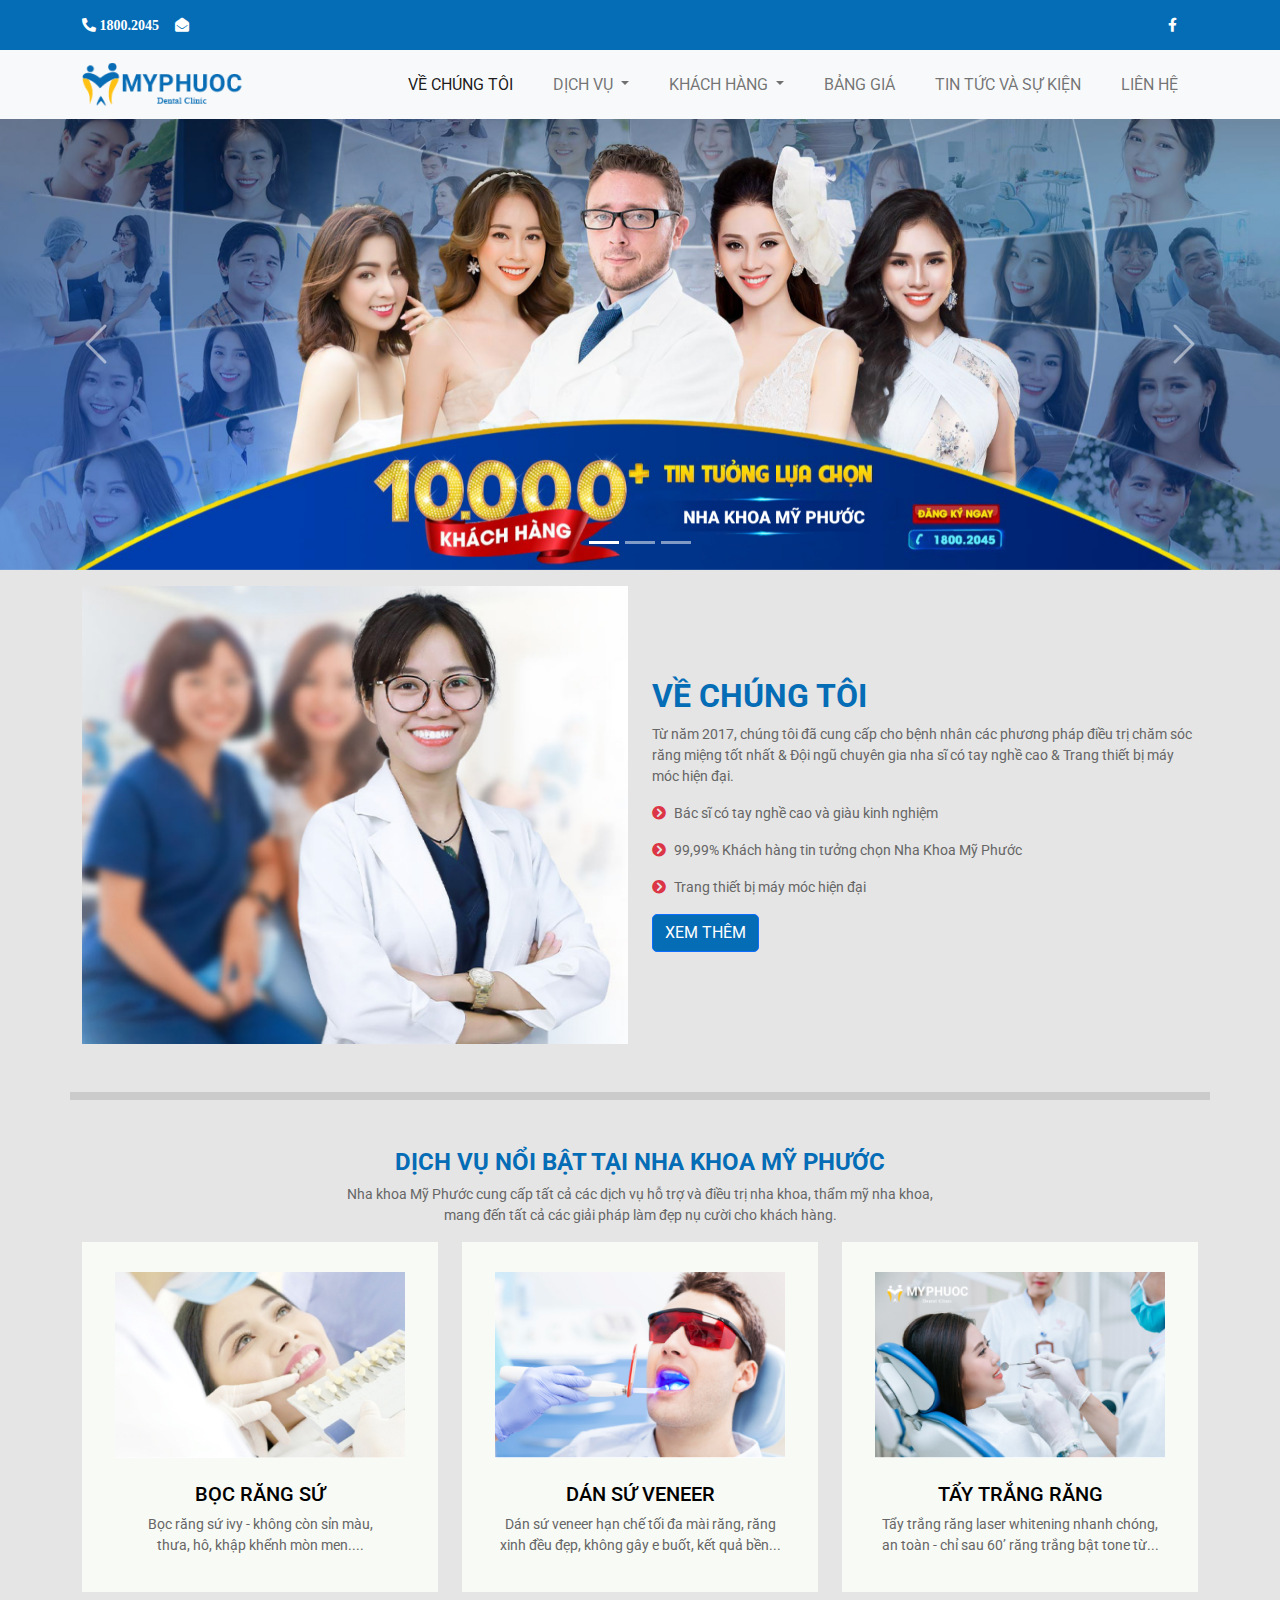
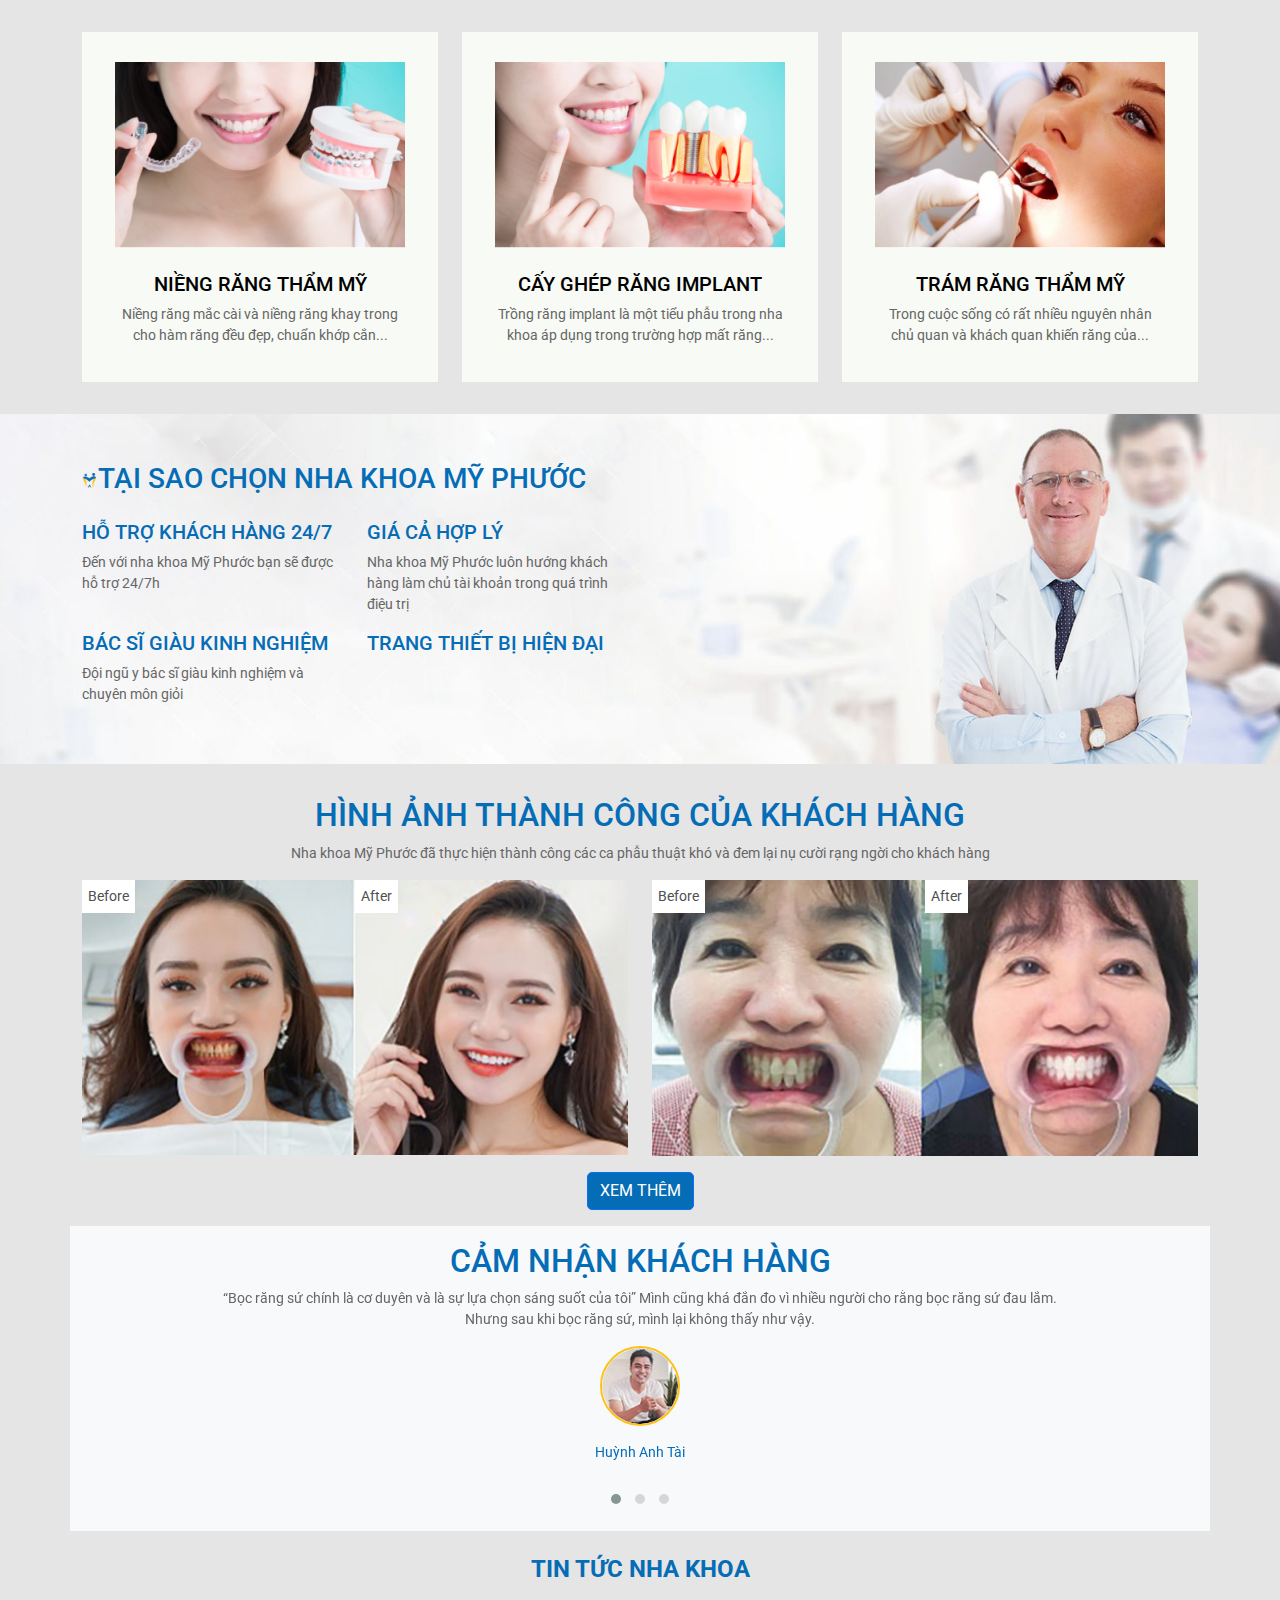
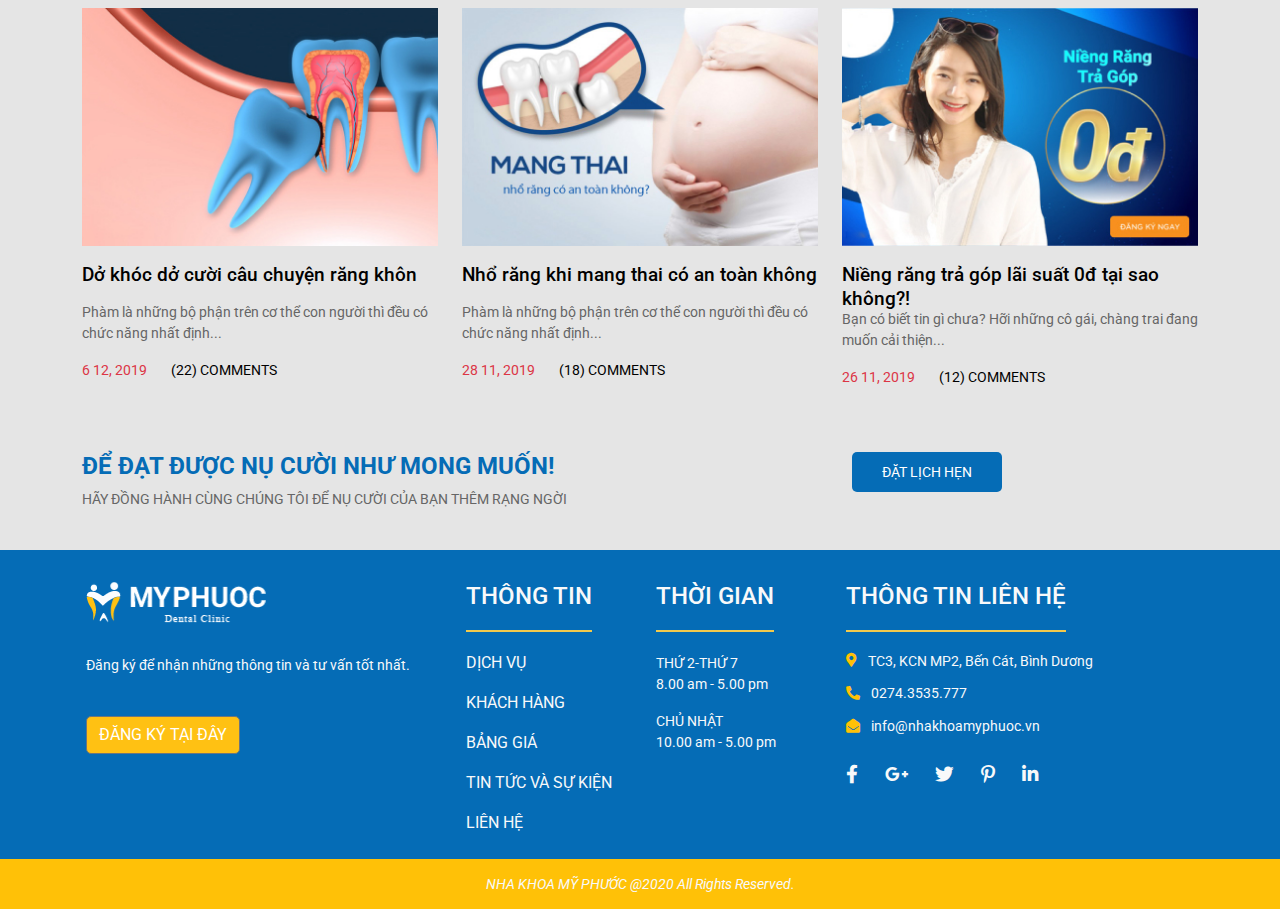
<file: index.html>
<!doctype html>
<html>
<head>
<meta charset="utf-8">
<meta name="viewport" content="width=device-width, initial-scale=1">
<title>Nha Khoa</title>
<link rel="stylesheet" href="css/all.min.css">
<link rel="stylesheet" href="css/bootstrap.css">
<link rel="stylesheet" href="css/stylebtvn.css">
<link rel="stylesheet" href="css/owl.carousel.css">
<link rel="stylesheet" href="css/owl.theme.default.css">
<script src="js/bootstrap.bundle.min.js"></script>
</head>

<body>
<div class="top-bar">
  <div class="container d-flex justify-content-between"> <span><i class="fas fa-phone-alt f-14"> 1800.2045</i><i class="fas fa-envelope-open ms-3 f-14"></i></span> <span><a href="#"><i class="fab fa-facebook-f f-14"  style="margin-left:-30px"></i></a></span> </div>
</div>
<nav class="navbar navbar-expand-md bg-light">
  <div class="container"> <a class="navbar-brand" href="index.html"><img src="images/LOGO 2 MPHUOCHC 1.png" alt=""></a>
    <button class="navbar-toggler" type="button" data-bs-toggle="collapse" data-bs-target="#navbarSupportedContent" aria-controls="navbarSupportedContent" aria-expanded="false" aria-label="Toggle navigation"> <span class="navbar-toggler-icon"></span> </button>
    <div class="collapse navbar-collapse" id="navbarSupportedContent">
      <ul class="navbar-nav ms-auto mb-2 mb-lg-0">
        <li class="nav-item"> <a class="nav-link active" aria-current="page" href="vechungtoi.html">VỀ CHÚNG TÔI</a> </li>
        <li class="nav-item dropdown"> <a class="nav-link dropdown-toggle" href="dichvu.html" role="button" data-bs-toggle="dropdown" aria-expanded="false"> DỊCH VỤ </a>
          <ul class="dropdown-menu">
            <li><a class="dropdown-item" href="dichvurangsu.html">BỌC RĂNG SỨ</a></li>
            <li><a class="dropdown-item" href="#">RĂNG SỨ THẨM MỸ</a></li>
            <li><a class="dropdown-item" href="#">TRỔNG IMPLANT</a></li>
            <li><a class="dropdown-item" href="#">NIỀNG RĂNG</a></li>
            <li><a class="dropdown-item" href="#">LẤY CAO RĂNG</a></li>
            <li><a class="dropdown-item" href="#">TRÁM RĂNG THẨM MỸ</a></li>
          </ul>
        </li>
        <li class="nav-item dropdown"> <a class="nav-link dropdown-toggle" href="#" role="button" data-bs-toggle="dropdown" aria-expanded="false"> KHÁCH HÀNG </a>
          <ul class="dropdown-menu">
            <li><a class="dropdown-item" href="hinhanhkhachhang.html">HÌNH ẢNH</a></li>
            <li><a class="dropdown-item" href="khachhang.html">CẢM NHẬN</a></li>
          </ul>
        </li>
        <li class="nav-item"> <a class="nav-link" href="#">BẢNG GIÁ</a> </li>
        <li class="nav-item"> <a class="nav-link" href="tintucvasukien.html">TIN TỨC VÀ SỰ KIỆN</a> </li>
        <li class="nav-item"> <a class="nav-link" href="lienhe.html">LIÊN HỆ</a> </li>
      </ul>
    </div>
  </div>
</nav>
<div id="carouselExampleIndicators" class="carousel slide" data-bs-ride="true">
  <div class="carousel-indicators">
    <button type="button" data-bs-target="#carouselExampleIndicators" data-bs-slide-to="0" class="active" aria-current="true" aria-label="Slide 1"></button>
    <button type="button" data-bs-target="#carouselExampleIndicators" data-bs-slide-to="1" aria-label="Slide 2"></button>
    <button type="button" data-bs-target="#carouselExampleIndicators" data-bs-slide-to="2" aria-label="Slide 3"></button>
  </div>
  <div class="carousel-inner">
    <div class="carousel-item active"> <img src="images/slide1.jpg" class="d-block w-100" alt="..."> </div>
    <div class="carousel-item"> <img src="images/slide2.jpg" class="d-block w-100" alt="..."> </div>
    <div class="carousel-item"> <img src="images/slide3.jpg" class="d-block w-100" alt="..."> </div>
  </div>
  <button class="carousel-control-prev" type="button" data-bs-target="#carouselExampleIndicators" data-bs-slide="prev"> <span class="carousel-control-prev-icon" aria-hidden="true"></span> <span class="visually-hidden">Previous</span> </button>
  <button class="carousel-control-next" type="button" data-bs-target="#carouselExampleIndicators" data-bs-slide="next"> <span class="carousel-control-next-icon" aria-hidden="true"></span> <span class="visually-hidden">Next</span> </button>
</div>
<main>
  <section id="about">
    <div class="container py-3">
      <div class="row d-flex align-items-center">
        <div class="col-lg-6 mb-5"> <img src="images/about-pic 1.jpg" alt="" class="img-fluid"> </div>
        <div class="col-lg-6 mb-5">
          <h2 class="text-primary"><b>VỀ CHÚNG TÔI</b></h2>
          <p>Từ năm 2017, chúng tôi đã cung cấp cho bệnh nhân các phương pháp điều trị chăm sóc răng miệng tốt nhất & Đội ngũ chuyên gia nha sĩ có tay nghề cao & Trang thiết bị máy móc hiện đại.</p>
          <p> <i class="fas fa-chevron-circle-right text-danger me-2"></i>Bác sĩ có tay nghề cao và giàu kinh nghiệm</p>
          <p> <i class="fas fa-chevron-circle-right text-danger me-2"></i>99,99% Khách hàng tin tưởng chọn Nha Khoa Mỹ Phước</p>
          <p> <i class="fas fa-chevron-circle-right text-danger me-2"></i>Trang thiết bị máy móc hiện đại</p>
          <button type="button" class="btn btn-primary"><a href="vechungtoi.html">XEM THÊM</a></button>
        </div>
        <hr style="height:8px; background-color:gray; border: 0">
      </div>
    </div>
  </section>
  <section id="service">
    <div class="container">
      <div class="row d-flex justify-content-center pt-3">
        <div class="col-lg-7 text-center">
          <h4 class="text-primary"><b>DỊCH VỤ NỔI BẬT TẠI NHA KHOA MỸ PHƯỚC</b></h4>
          <p>Nha khoa Mỹ Phước cung cấp tất cả các dịch vụ hỗ trợ và điều trị nha khoa, thẩm mỹ nha khoa,<br>
            mang đến tất cả các giải pháp làm đẹp nụ cười cho khách hàng.</p>
        </div>
      </div>
      <div class="row">
        <div class="col-12 col-sm-6 col-md-6 col-lg-4 mb-3">
          <div class="bg-trang text-center"> <img src="images/dv_img1 1.jpg" alt="" class="img-fluid mb-4" id="boc-rang-su">
            <h5 class="text-dark mb-2"><a href="dichvurangsu.html">BỌC RĂNG SỨ</a></h5>
            <p>Bọc răng sứ ivy - không còn sỉn màu,<br>
              thưa, hô, khập khểnh mòn men....</p>
          </div>
        </div>
        <div class="col-12 col-sm-6 col-md-6 col-lg-4 mb-3">
          <div class="bg-trang text-center"> <img src="images/dv_img2 1.jpg" alt="" class="img-fluid mb-4">
            <h5 class="text-dark mb-2"><a href="#">DÁN SỨ VENEER</a></h5>
            <p>Dán sứ veneer hạn chế tối đa mài răng, răng <br>
              xinh đều đẹp, không gây e buốt, kết quả bền...</p>
          </div>
        </div>
        <div class="col-12 col-sm-6 col-md-6 col-lg-4 mb-3">
          <div class="bg-trang text-center"> <img src="images/dv_img4 1.jpg" alt="" class="img-fluid mb-4">
            <h5 class="text-dark mb-2"><a href="#">TẨY TRẮNG RĂNG</a></h5>
            <p>Tẩy trắng răng laser whitening nhanh chóng, <br>
              an toàn - chỉ sau 60’ răng trắng bật tone từ...</p>
          </div>
        </div>
        <div class="col-12 col-sm-6 col-md-6 col-lg-4 mb-3 mt-4">
          <div class="bg-trang text-center"> <img src="images/dv_img3 1.jpg" alt="" class="img-fluid mb-4">
            <h5 class="text-dark mb-2"><a href="#">NIỀNG RĂNG THẨM MỸ</a></h5>
            <p>Niềng răng mắc cài và niềng răng khay trong <br>
              cho hàm răng đều đẹp, chuẩn khớp cắn...</p>
          </div>
        </div>
        <div class="col-12 col-sm-6 col-md-6 col-lg-4 mb-3 mt-4">
          <div class="bg-trang text-center"> <img src="images/dv_img5 1.jpg" alt="" class="img-fluid mb-4">
            <h5 class="text-dark mb-2"><a href="#">CẤY GHÉP RĂNG IMPLANT</a></h5>
            <p>Trồng răng implant là một tiểu phẫu trong nha <br>
              khoa áp dụng trong trường hợp mất răng...</p>
          </div>
        </div>
        <div class="col-12 col-sm-6 col-md-6 col-lg-4 mb-3 mt-4">
          <div class="bg-trang text-center"> <img src="images/dv_img6 1.jpg" alt="" class="img-fluid mb-4">
            <h5 class="text-dark mb-2"><a href="#">TRÁM RĂNG THẨM MỸ</a></h5>
            <p>Trong cuộc sống có rất nhiều nguyên nhân <br>
              chủ quan và khách quan khiến răng của...</p>
          </div>
        </div>
      </div>
    </div>
  </section>
  <section id="why">
    <div class="container my-3">
      <div class="row pt-5">
        <div class="col-lg-6">
          <h3 class="text-primary"><img src="images/icon_logo 1.png" alt="">TẠI SAO CHỌN NHA KHOA MỸ PHƯỚC</h3>
          <div class="row pt-3">
            <div class="col-sm-6 col-md-6">
              <h5 class="text-primary">HỖ TRỢ KHÁCH HÀNG 24/7</h5>
              <p>Đến với nha khoa Mỹ Phước bạn sẽ được hỗ trợ 24/7h</p>
            </div>
            <div class="col-sm-6 col-md-6">
              <h5 class="text-primary">GIÁ CẢ HỢP LÝ</h5>
              <p>Nha khoa Mỹ Phước luôn hướng khách hàng làm chủ tài khoản trong quá trình điệu trị</p>
            </div>
          </div>
          <div class="row">
            <div class="col-sm-6 col-md-6">
              <h5 class="text-primary">BÁC SĨ GIÀU KINH NGHIỆM</h5>
              <p>Đội ngũ y bác sĩ giàu kinh nghiệm và chuyên môn giỏi </p>
            </div>
            <div class="col-sm-6 col-md-6">
              <h5 class="text-primary">TRANG THIẾT BỊ HIỆN ĐẠI</h5>
            </div>
          </div>
        </div>
      </div>
    </div>
  </section>
  <section id="client">
    <div class="container my-3">
      <div class="row d-flex justify-content-center pt-3">
        <div class="col-lg-8 text-center">
          <h2 class="text-primary">HÌNH ẢNH THÀNH CÔNG CỦA KHÁCH HÀNG</h2>
          <p>Nha khoa Mỹ Phước đã thực hiện thành công các ca phẫu thuật khó và đem lại nụ cười rạng ngời cho khách hàng</p>
        </div>
      </div>
      <div class="row">
        <div class="col-lg-6 mb-3">
          <div class="hinh"> <img src="images/gallery-img-1 1.jpg" alt="" class="img-fluid">
            <div class="truoc">Before</div>
            <div class="sau">After</div>
          </div>
        </div>
        <div class="col-lg-6 mb-3">
          <div class="hinh"> <img src="images/gallery-img-2 1.jpg" alt="" class="img-fluid">
            <div class="truoc">Before</div>
            <div class="sau">After</div>
          </div>
        </div>
      </div>
      <div class="text-center">
        <button type="button" class="btn btn-primary"><a href="hinhanhkhachhang.html">XEM THÊM</a></button>
      </div>
    </div>
  </section>
  <section id="camnhan">
    <div class="container">
      <div class="row bg-light d-flex justify-content-center">
        <div class="col-lg-10 p-3 text-center">
          <h2 class="text-primary">CẢM NHẬN KHÁCH HÀNG</h2>
          <div class="owl-carousel owl-theme" id="cn">
            <div class="item">
              <div class="noidung">
                <p>“Bọc răng sứ chính là cơ duyên và là sự lựa chọn sáng suốt của tôi” Mình cũng khá đắn đo vì nhiều người cho rằng bọc răng sứ đau lắm. Nhưng sau khi bọc răng sứ, mình lại không thấy như vậy. </p>
                <img src="images/Mask Group (6).png" alt="" class="rounded-circle vien-nguoi">
                <p class="text-primary mt-3">Huỳnh Anh Tài</p>
              </div>
            </div>
            <div class="item">
              <div class="noidung">
                <p>“Bọc răng sứ chính là cơ duyên và là sự lựa chọn sáng suốt của tôi” Mình cũng khá đắn đo vì nhiều người cho rằng bọc răng sứ đau lắm. Nhưng sau khi bọc răng sứ, mình lại không thấy như vậy. </p>
                <img src="images/testi-pic-2 2.png" alt="" class="rounded-circle vien-nguoi">
                <p class="text-primary mt-3">Nguyễn Thị Hoàng Linh</p>
              </div>
            </div>
            <div class="item">
              <div class="noidung">
                <p>“Bọc răng sứ chính là cơ duyên và là sự lựa chọn sáng suốt của tôi” Mình cũng khá đắn đo vì nhiều người cho rằng bọc răng sứ đau lắm. Nhưng sau khi bọc răng sứ, mình lại không thấy như vậy. </p>
                <img src="images/kh2.png" alt="" class="rounded-circle vien-nguoi">
                <p class="text-primary mt-3">Lê Thị Diễm Thùy</p>
              </div>
            </div>
          </div>
        </div>
      </div>
    </div>
  </section>
  <section id="feeling">
    <div class="container my-4">
      <div class="row d-flex justify-content-center mb-3">
        <div class="col-lg-7 text-center">
          <h4 class="text-primary"><b>TIN TỨC NHA KHOA</b></h4>
        </div>
      </div>
      <div class="row">
        <div class="col-sm-4 col-md-4 col-lg-4">
          <div class="vien"> <img src="images/post-img-small-1 1.jpg" alt="" class="img-fluid">
            <h5 class="text-dark my-3"><a href="#">Dở khóc dở cười câu chuyện răng khôn</a></h5>
            <p>Phàm là những bộ phận trên cơ thể con người thì đều có chức năng nhất định...</p>
            <div class="d-flex justify-content-start comment">
              <p class="text-danger">6 12, 2019</p>
              <p class="ms-4"><a href="#">(22) COMMENTS</a></p>
            </div>
          </div>
        </div>
        <div class="col-sm-4 col-md-4 col-lg-4">
          <div class="vien"> <img src="images/post-img-small-2 1.jpg" alt="" class="img-fluid">
            <h5 class="text-dark my-3"><a href="#">Nhổ răng khi mang thai có an toàn không</a></h5>
            <p>Phàm là những bộ phận trên cơ thể con người thì đều có chức năng nhất định...</p>
            <div class="d-flex justify-content-start comment">
              <p class="text-danger">28 11, 2019</p>
              <p class="ms-4"><a href="#">(18) COMMENTS</a></p>
            </div>
          </div>
        </div>
        <div class="col-sm-4 col-md-4 col-lg-4 ">
          <div class="vien"> <img src="images/post-img-small-3 1.jpg" alt="" class="img-fluid">
            <h5 class="text-dark my-3"><a href="#">Niềng răng trả góp lãi suất 0đ tại sao không?!</a></h5>
            <p style="margin-top: -18px">Bạn có biết tin gì chưa? Hỡi những cô gái, chàng trai đang muốn cải thiện...</p>
            <div class="d-flex justify-content-start comment">
              <p class="text-danger">26 11, 2019</p>
              <p class="ms-4"><a href="#">(12) COMMENTS</a></p>
            </div>
          </div>
        </div>
      </div>
    </div>
  </section>
  <div class="container py-4">
    <div class="row">
      <div class="col-12 col-sm-12 col-md-6 col-lg-6">
        <h4 class="text-primary"><b>ĐỂ ĐẠT ĐƯỢC NỤ CƯỜI NHƯ MONG MUỐN!</b></h4>
        <p>HÃY ĐỒNG HÀNH CÙNG CHÚNG TÔI ĐỂ NỤ CƯỜI CỦA BẠN THÊM RẠNG NGỜI</p>
      </div>
      <div class="col-12 col-sm-12 col-md-6 col-lg-6">
        <button type="button" class="btn2 btn-primary"><a href="lienhe.html">ĐẶT LỊCH HẸN</a></button>
      </div>
    </div>
  </div>
</main>
<footer class="bg-primary text-light">
  <div class="container pt-3">
    <div class="row">
      <div class="col-12 col-sm-6 col-md-6 col-lg-4 p-3"> <img src="images/logo_footer.png" alt="">
        <p style="padding-top:30px">Đăng ký để nhận những thông tin và tư vấn tốt nhất.</p>
        <button type="button" class="btn btn-secondary mt-4">ĐĂNG KÝ TẠI ĐÂY</button>
      </div>
      <div class="col-12 col-sm-6 col-md-6 col-lg-2 p-3">
        <h4><span class="gach-chan">THÔNG TIN</span></h4>
        <ul class="navbar-nav pt-4">
          <li class="nav-item"><a href="#" class="nav-link">DỊCH VỤ</a></li>
          <li class="nav-item"><a href="#" class="nav-link">KHÁCH HÀNG</a></li>
          <li class="nav-item"><a href="#" class="nav-link">BẢNG GIÁ</a></li>
          <li class="nav-item"><a href="#" class="nav-link">TIN TỨC VÀ SỰ KIỆN</a></li>
          <li class="nav-item"><a href="#" class="nav-link">LIÊN HỆ</a></li>
        </ul>
      </div>
      <div class="col-12 col-sm-6 col-md-6 col-lg-2 p-3">
        <h4><span class="gach-chan">THỜI GIAN</span></h4>
        <p style="padding-top:34.5px">THỨ 2-THỨ 7 <br>
          8.00 am - 5.00 pm</p>
        <p>CHỦ NHẬT <br>
          10.00 am - 5.00 pm</p>
      </div>
      <div class="col-12 col-sm-6 col-md-6 col-lg-4 p-3">
        <h4><span class="gach-chan">THÔNG TIN LIÊN HỆ</span></h4>
        <i class="fas fa-map-marker-alt text-warning mb-3 me-2" style="padding-top:34.5px"></i> TC3, KCN MP2, Bến Cát, Bình Dương <br>
        <i class="fas fa-phone-alt text-warning mb-3 me-2"></i> 0274.3535.777 <br>
        <i class="fas fa-envelope-open text-warning mb-3 me-2"></i> info@nhakhoamyphuoc.vn
        <div class="mt-3 menu"> <a href="#" class="text-light"><i class="fab fa-facebook-f fa-lg me-4"></i></a> <a href="#" class="text-light"><i class="fab fa-google-plus-g fa-lg me-4"></i></a> <a href="#" class="text-light"><i class="fab fa-twitter fa-lg me-4"></i></a> <a href="#" class="text-light"><i class="fab fa-pinterest-p fa-lg me-4"></i></a> <a href="#" class="text-light"><i class="fab fa-linkedin-in fa-lg me-4"></i></a> </div>
      </div>
    </div>
  </div>
  <div class="bottom-bar bg-warning text-light">
    <p class="text-center"><i>NHA KHOA MỸ PHƯỚC @2020 All Rights Reserved.</i></p>
  </div>
</footer>
<script>
  $(document).ready(function() {
    // Smooth scrolling for anchor links
    $('a[href^="#"]').on('click', function(e) {
      e.preventDefault();

      var target = this.hash;
      var $target = $(target);

      $('html, body').stop().animate({
        'scrollTop': $target.offset().top
      }, 800, 'swing', function() {
        window.location.hash = target;
      });
    });
  });
</script>
<script src="js/jquery-3.6.0.min.js"></script>
<script src="js/owl.carousel.js"></script>
<script src="js/control.js"></script>
</body>
</html>
</file>
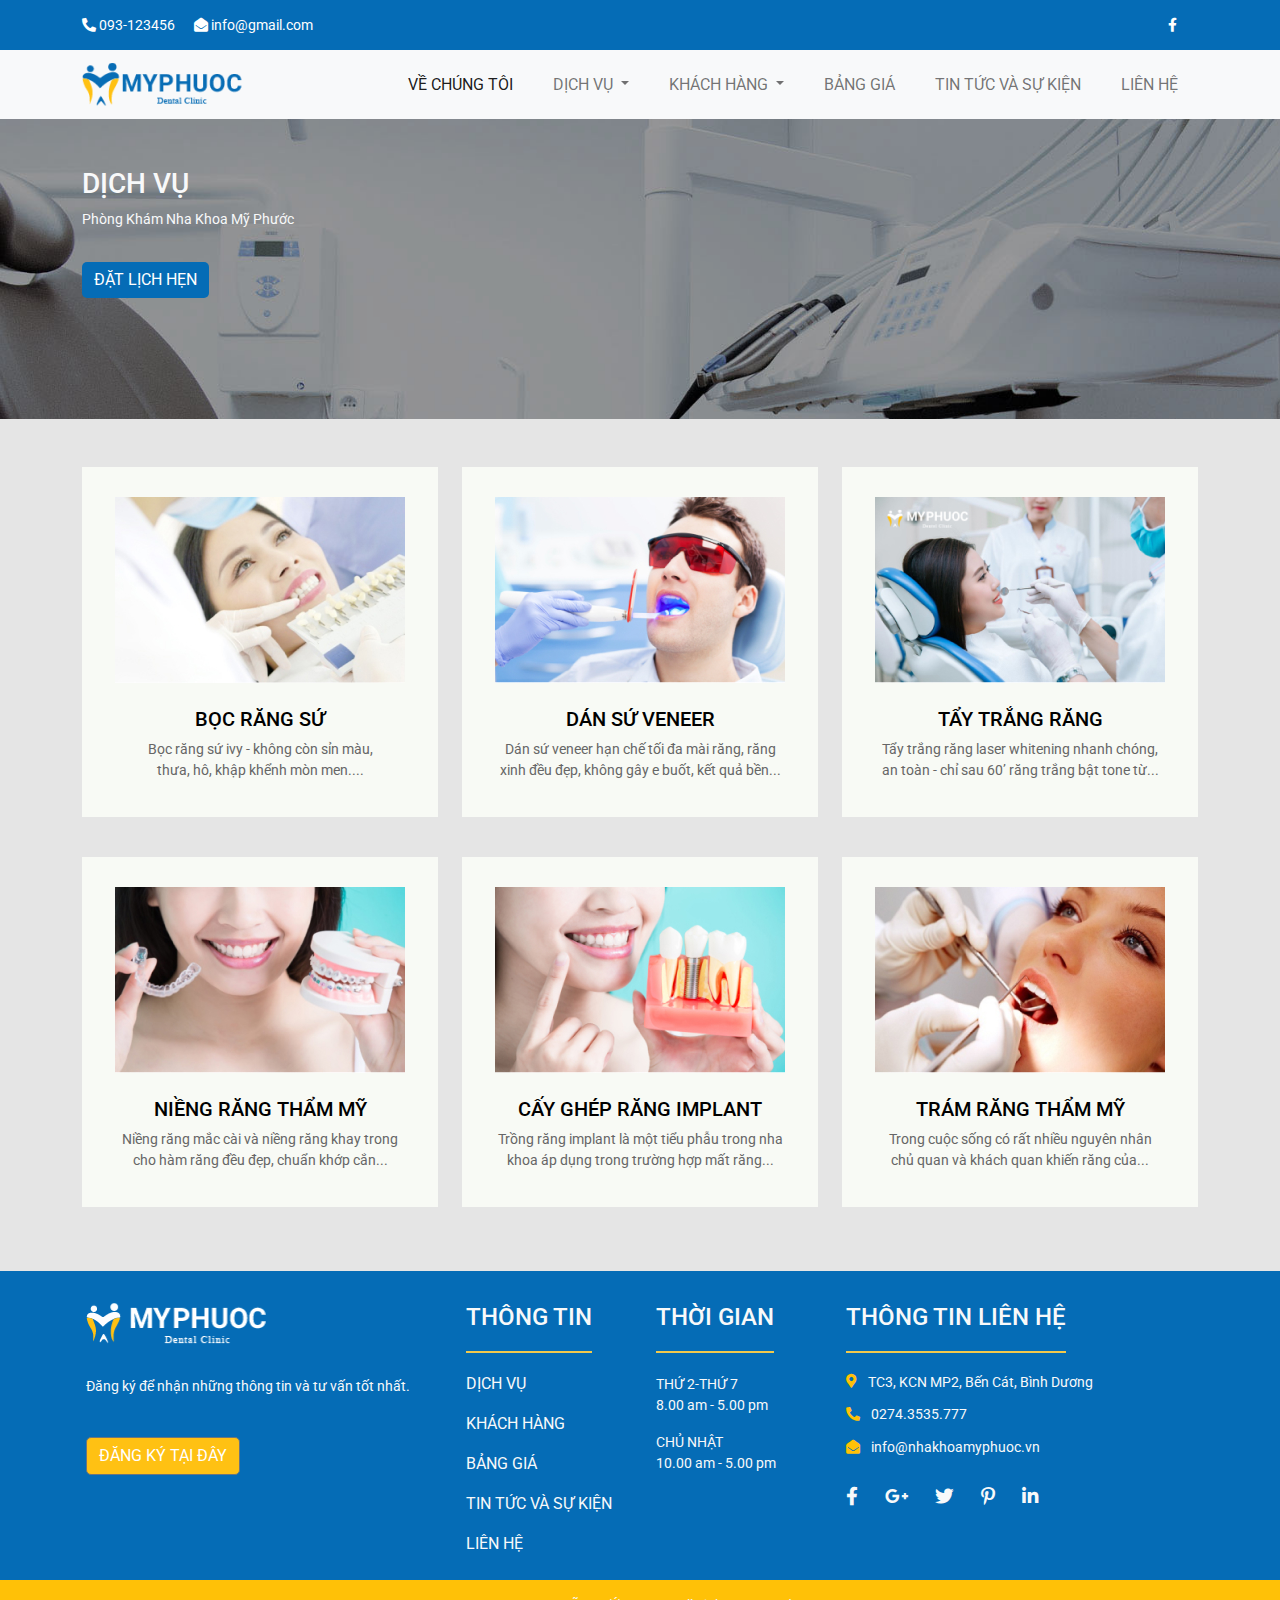
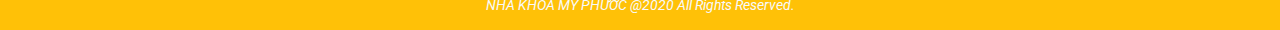
<file: dichvu.html>
<!doctype html>
<html>
<head>
<meta charset="utf-8">
<meta name="viewport" content="width=device-width, initial-scale=1">
<link rel="stylesheet" href="css/all.min.css">
<link rel="stylesheet" href="css/bootstrap.css">
<link rel="stylesheet" href="css/stylebtvn.css">
<script src="js/bootstrap.bundle.min.js"></script>
<title>Untitled Document</title>
</head>

<body>
<div class="top-bar">
  <div class="container d-flex justify-content-between"> <span><i class="fas fa-phone-alt"></i> 093-123456 <i class="fas fa-envelope-open ms-3"></i> info@gmail.com</span> <span><a href="#"><i class="fab fa-facebook-f" style="margin-left:-30px"></i></a></span> </div>
</div>
<nav class="navbar navbar-expand-md bg-light">
  <div class="container"> <a class="navbar-brand" href="index.html"><img src="images/LOGO 2 MPHUOCHC 1.png" alt=""></a>
    <button class="navbar-toggler" type="button" data-bs-toggle="collapse" data-bs-target="#navbarSupportedContent" aria-controls="navbarSupportedContent" aria-expanded="false" aria-label="Toggle navigation"> <span class="navbar-toggler-icon"></span> </button>
    <div class="collapse navbar-collapse" id="navbarSupportedContent">
      <ul class="navbar-nav ms-auto mb-2 mb-lg-0">
        <li class="nav-item"> <a class="nav-link active" aria-current="page" href="vechungtoi.html">VỀ CHÚNG TÔI</a> </li>
        <li class="nav-item dropdown"> <a class="nav-link dropdown-toggle" href="dichvu.html" role="button" data-bs-toggle="dropdown" aria-expanded="false"> DỊCH VỤ </a>
          <ul class="dropdown-menu">
            <li><a class="dropdown-item" href="dichvurangsu.html">BỌC RĂNG SỨ</a></li>
            <li><a class="dropdown-item" href="#">RĂNG SỨ THẨM MỸ</a></li>
            <li><a class="dropdown-item" href="#">TRỔNG IMPLANT</a></li>
            <li><a class="dropdown-item" href="#">NIỀNG RĂNG</a></li>
            <li><a class="dropdown-item" href="#">LẤY CAO RĂNG</a></li>
            <li><a class="dropdown-item" href="#">TRÁM RĂNG THẨM MỸ</a></li>
          </ul>
        </li>
        <li class="nav-item dropdown"> <a class="nav-link dropdown-toggle" href="#" role="button" data-bs-toggle="dropdown" aria-expanded="false"> KHÁCH HÀNG </a>
          <ul class="dropdown-menu">
            <li><a class="dropdown-item" href="hinhanhkhachhang.html">HÌNH ẢNH</a></li>
            <li><a class="dropdown-item" href="khachhang.html">CẢM NHẬN</a></li>
          </ul>
        </li>
        <li class="nav-item"> <a class="nav-link" href="#">BẢNG GIÁ</a> </li>
        <li class="nav-item"> <a class="nav-link" href="tintucvasukien.html">TIN TỨC VÀ SỰ KIỆN</a> </li>
        <li class="nav-item"> <a class="nav-link" href="lienhe.html">LIÊN HỆ</a> </li>
      </ul>
    </div>
  </div>
</nav>
<section id="banner">
  <div class="container">
    <div class="row">
      <div class="col-lg-6 text-light mt-5">
        <h3>DỊCH VỤ</h3>
        <p>Phòng Khám Nha Khoa Mỹ Phước</p>
        <button type="button" class="btn btn-primary mt-3" style="border:0">ĐẶT LỊCH HẸN</button>
      </div>
    </div>
  </div>
</section>
<main>
	<section id="service">
    <div class="container my-5">
      <div class="row">
        <div class="col-12 col-sm-6 col-md-6 col-lg-4 mb-3">
          <div class="bg-trang text-center"> <img src="images/dv_img1 1.jpg" alt="" class="img-fluid mb-4" id="boc-rang-su">
            <h5 class="text-dark mb-2"><a href="dichvurangsu.html">BỌC RĂNG SỨ</a></h5>
            <p>Bọc răng sứ ivy - không còn sỉn màu,<br>
              thưa, hô, khập khểnh mòn men....</p>
          </div>
        </div>
        <div class="col-12 col-sm-6 col-md-6 col-lg-4 mb-3">
          <div class="bg-trang text-center"> <img src="images/dv_img2 1.jpg" alt="" class="img-fluid mb-4">
            <h5 class="text-dark mb-2"><a href="#">DÁN SỨ VENEER</a></h5>
            <p>Dán sứ veneer hạn chế tối đa mài răng, răng <br>
              xinh đều đẹp, không gây e buốt, kết quả bền...</p>
          </div>
        </div>
        <div class="col-12 col-sm-6 col-md-6 col-lg-4 mb-3">
          <div class="bg-trang text-center"> <img src="images/dv_img4 1.jpg" alt="" class="img-fluid mb-4">
            <h5 class="text-dark mb-2"><a href="#">TẨY TRẮNG RĂNG</a></h5>
            <p>Tẩy trắng răng laser whitening nhanh chóng, <br>
              an toàn - chỉ sau 60’ răng trắng bật tone từ...</p>
          </div>
        </div>
        <div class="col-12 col-sm-6 col-md-6 col-lg-4 mb-3 mt-4">
          <div class="bg-trang text-center"> <img src="images/dv_img3 1.jpg" alt="" class="img-fluid mb-4">
            <h5 class="text-dark mb-2"><a href="#">NIỀNG RĂNG THẨM MỸ</a></h5>
            <p>Niềng răng mắc cài và niềng răng khay trong <br>
              cho hàm răng đều đẹp, chuẩn khớp cắn...</p>
          </div>
        </div>
        <div class="col-12 col-sm-6 col-md-6 col-lg-4 mb-3 mt-4">
          <div class="bg-trang text-center"> <img src="images/dv_img5 1.jpg" alt="" class="img-fluid mb-4">
            <h5 class="text-dark mb-2"><a href="#">CẤY GHÉP RĂNG IMPLANT</a></h5>
            <p>Trồng răng implant là một tiểu phẫu trong nha <br>
              khoa áp dụng trong trường hợp mất răng...</p>
          </div>
        </div>
        <div class="col-12 col-sm-6 col-md-6 col-lg-4 mb-3 mt-4">
          <div class="bg-trang text-center"> <img src="images/dv_img6 1.jpg" alt="" class="img-fluid mb-4">
            <h5 class="text-dark mb-2"><a href="#">TRÁM RĂNG THẨM MỸ</a></h5>
            <p>Trong cuộc sống có rất nhiều nguyên nhân <br>
              chủ quan và khách quan khiến răng của...</p>
          </div>
        </div>
      </div>
    </div>
  </section>
</main>
<footer class="bg-primary text-light mt-3">
  <div class="container pt-3">
    <div class="row">
      <div class="col-12 col-sm-6 col-md-6 col-lg-4 p-3"> <img src="images/logo_footer.png" alt="">
        <p style="padding-top:30px">Đăng ký để nhận những thông tin và tư vấn tốt nhất.</p>
        <button type="button" class="btn btn-secondary mt-4">ĐĂNG KÝ TẠI ĐÂY</button>
      </div>
      <div class="col-12 col-sm-6 col-md-6 col-lg-2 p-3">
        <h4><span class="gach-chan">THÔNG TIN</span></h4>
        <ul class="navbar-nav pt-4">
          <li class="nav-item"><a href="#" class="nav-link">DỊCH VỤ</a></li>
          <li class="nav-item"><a href="#" class="nav-link">KHÁCH HÀNG</a></li>
          <li class="nav-item"><a href="#" class="nav-link">BẢNG GIÁ</a></li>
          <li class="nav-item"><a href="#" class="nav-link">TIN TỨC VÀ SỰ KIỆN</a></li>
          <li class="nav-item"><a href="#" class="nav-link">LIÊN HỆ</a></li>
        </ul>
      </div>
      <div class="col-12 col-sm-6 col-md-6 col-lg-2 p-3">
        <h4><span class="gach-chan">THỜI GIAN</span></h4>
        <p style="padding-top:34.5px">THỨ 2-THỨ 7 <br>
          8.00 am - 5.00 pm</p>
        <p>CHỦ NHẬT <br>
          10.00 am - 5.00 pm</p>
      </div>
      <div class="col-12 col-sm-6 col-md-6 col-lg-4 p-3">
        <h4><span class="gach-chan">THÔNG TIN LIÊN HỆ</span></h4>
        <i class="fas fa-map-marker-alt text-warning mb-3 me-2" style="padding-top:34.5px"></i> TC3, KCN MP2, Bến Cát, Bình Dương <br>
        <i class="fas fa-phone-alt text-warning mb-3 me-2"></i> 0274.3535.777 <br>
        <i class="fas fa-envelope-open text-warning mb-3 me-2"></i> info@nhakhoamyphuoc.vn
        <div class="mt-3 menu"> <a href="#" class="text-light"><i class="fab fa-facebook-f fa-lg me-4"></i></a> <a href="#" class="text-light"><i class="fab fa-google-plus-g fa-lg me-4"></i></a> <a href="#" class="text-light"><i class="fab fa-twitter fa-lg me-4"></i></a> <a href="#" class="text-light"><i class="fab fa-pinterest-p fa-lg me-4"></i></a> <a href="#" class="text-light"><i class="fab fa-linkedin-in fa-lg me-4"></i></a> </div>
      </div>
    </div>
  </div>
  <div class="bottom-bar bg-warning text-light">
    <p class="text-center"><i>NHA KHOA MỸ PHƯỚC @2020 All Rights Reserved.</i></p>
  </div>
</footer>
</body>
</html>
</file>
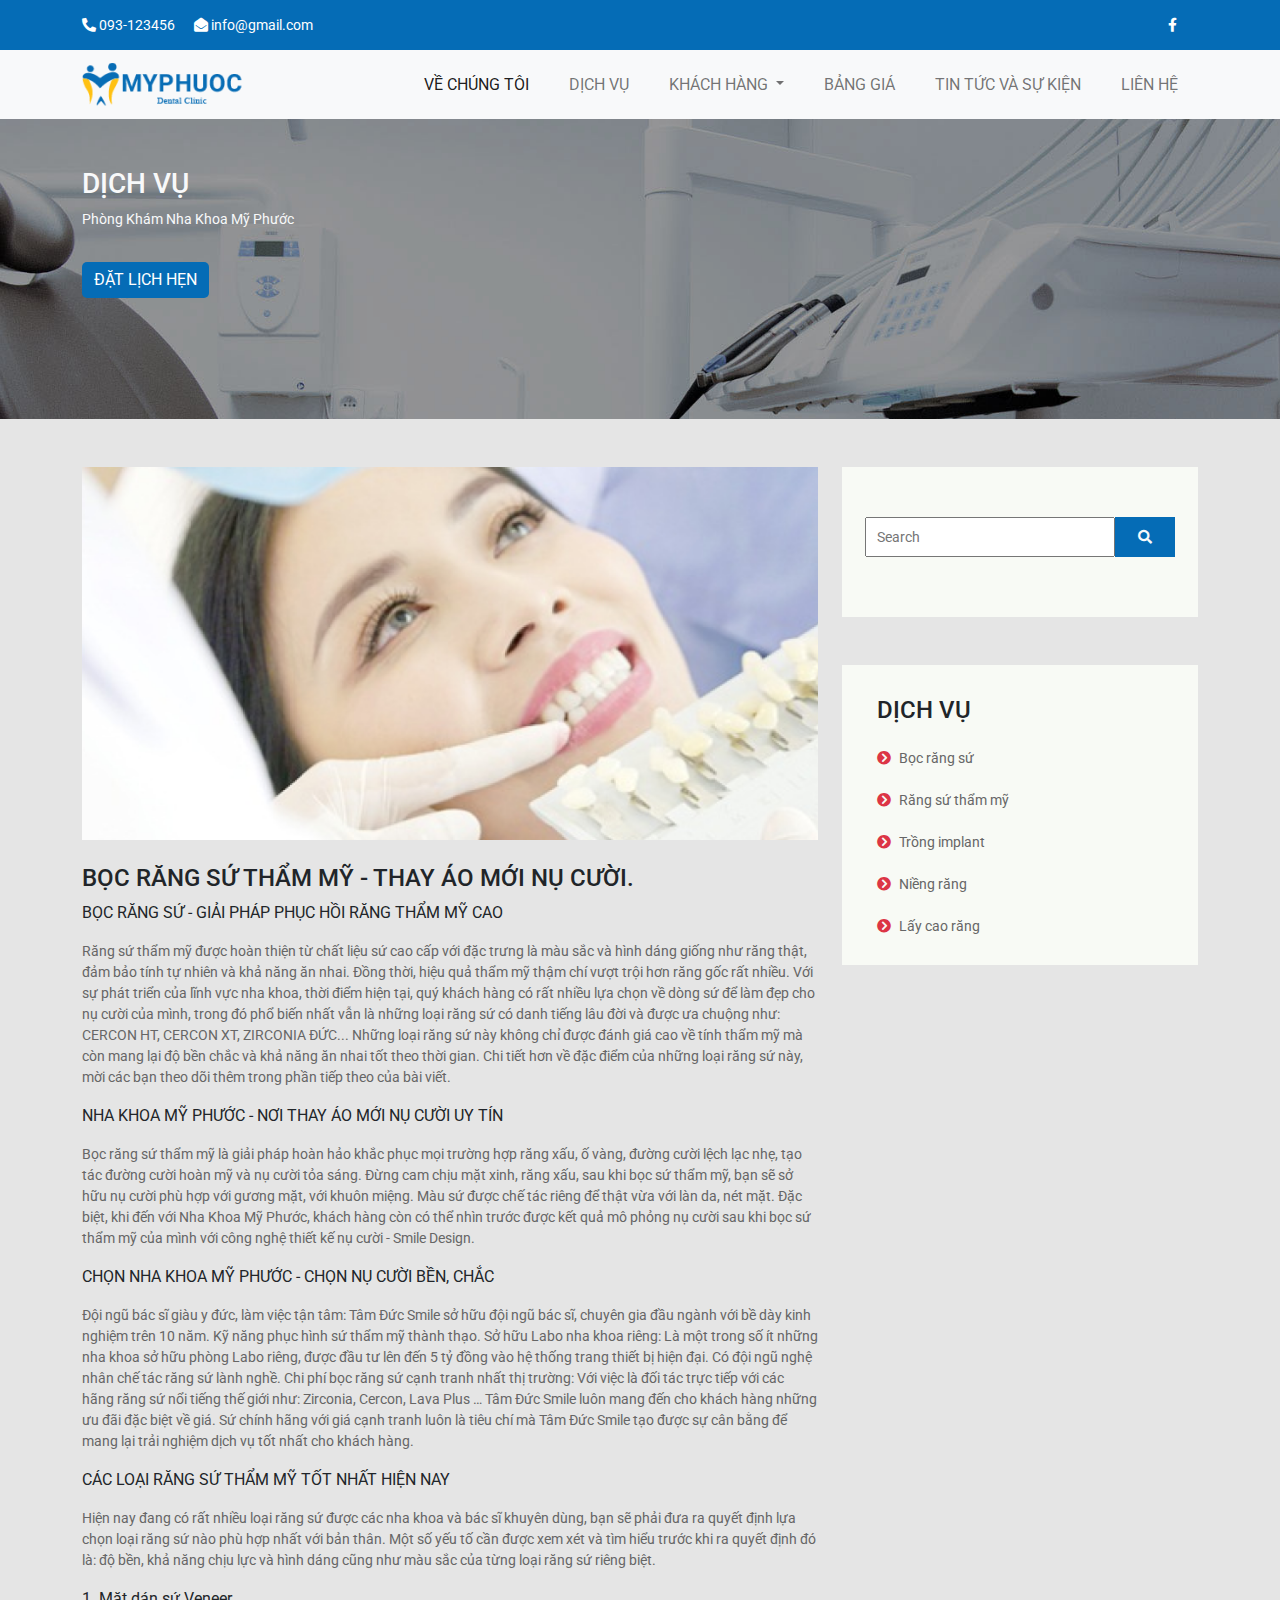
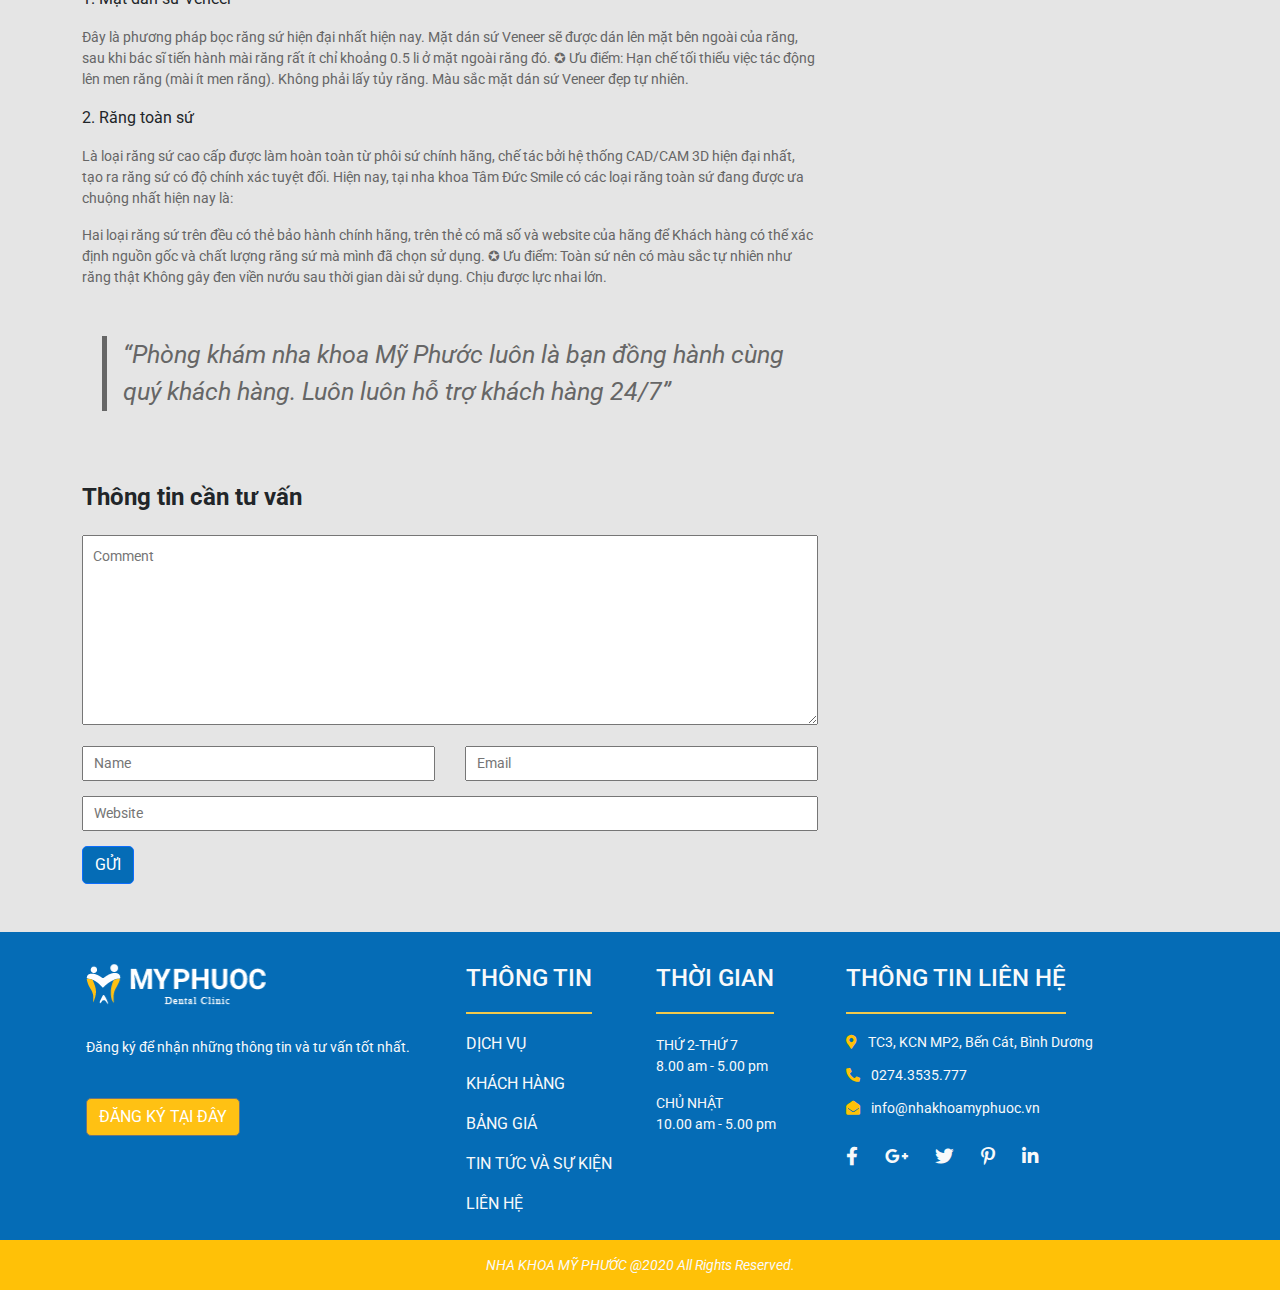
<file: dichvurangsu.html>
<!doctype html>
<html>
<head>
<meta charset="utf-8">
<meta name="viewport" content="width=device-width, initial-scale=1">
<link rel="stylesheet" href="css/all.min.css">
<link rel="stylesheet" href="css/bootstrap.css">
<link rel="stylesheet" href="css/stylebtvn.css">
<script src="js/bootstrap.bundle.min.js"></script>
<script>
    // JavaScript to prevent the default link behavior when clicking the dropdown toggle
    document.getElementById('dichvuLink').addEventListener('click', function(event) {
        event.preventDefault();
    });
</script>
<title>Dịch Vụ Răng Sứ</title>
</head>

<body>
<div class="top-bar">
  <div class="container d-flex justify-content-between"> <span><i class="fas fa-phone-alt"></i> 093-123456 <i class="fas fa-envelope-open ms-3"></i> info@gmail.com</span> <span><a href="#"><i class="fab fa-facebook-f" style="margin-left:-30px"></i></a></span> </div>
</div>
<nav class="navbar navbar-expand-md bg-light">
  <div class="container"> <a class="navbar-brand" href="index.html"><img src="images/LOGO 2 MPHUOCHC 1.png" alt=""></a>
    <button class="navbar-toggler" type="button" data-bs-toggle="collapse" data-bs-target="#navbarSupportedContent" aria-controls="navbarSupportedContent" aria-expanded="false" aria-label="Toggle navigation"> <span class="navbar-toggler-icon"></span> </button>
	<div class="collapse navbar-collapse" id="navbarSupportedContent">
    <ul class="navbar-nav ms-auto mb-2 mb-lg-0">
        <li class="nav-item"> <a class="nav-link active" aria-current="page" href="vechungtoi.html">VỀ CHÚNG TÔI</a> </li>
        <li class="nav-item dropdown">
            <a class="nav-link" href="dichvu.html" id="dichvuLink">DỊCH VỤ</a>
            <button class="navbar-toggler" type="button" data-bs-toggle="dropdown" aria-expanded="false">
                <span class="navbar-toggler-icon"></span>
            </button>
            <ul class="dropdown-menu">
                <li><a class="dropdown-item" href="dichvurangsu.html">BỌC RĂNG SỨ</a></li>
                <li><a class="dropdown-item" href="#">RĂNG SỨ THẨM MỸ</a></li>
                <li><a class="dropdown-item" href="#">TRỔNG IMPLANT</a></li>
                <li><a class="dropdown-item" href="#">NIỀNG RĂNG</a></li>
                <li><a class="dropdown-item" href="#">LẤY CAO RĂNG</a></li>
                <li><a class="dropdown-item" href="#">TRÁM RĂNG THẨM MỸ</a></li>
            </ul>
        </li>
        <li class="nav-item dropdown">
            <a class="nav-link dropdown-toggle" href="#" role="button" data-bs-toggle="dropdown" aria-expanded="false"> KHÁCH HÀNG </a>
            <ul class="dropdown-menu">
                <li><a class="dropdown-item" href="hinhanhkhachhang.html">HÌNH ẢNH</a></li>
                <li><a class="dropdown-item" href="khachhang.html">CẢM NHẬN</a></li>
            </ul>
        </li>
        <li class="nav-item"> <a class="nav-link" href="#">BẢNG GIÁ</a> </li>
        <li class="nav-item"> <a class="nav-link" href="tintucvasukien.html">TIN TỨC VÀ SỰ KIỆN</a> </li>
        <li class="nav-item"> <a class="nav-link" href="lienhe.html">LIÊN HỆ</a> </li>
    </ul>
</div>
  </div>
</nav>
<section id="banner">
  <div class="container">
    <div class="row">
      <div class="col-lg-6 text-light mt-5">
        <h3>DỊCH VỤ</h3>
        <p>Phòng Khám Nha Khoa Mỹ Phước</p>
        <button type="button" class="btn btn-primary mt-3" style="border:0">ĐẶT LỊCH HẸN</button>
      </div>
    </div>
  </div>
</section>
<main class="mt-5">
<section id="content">
    <div class="container">
      <div class="row">
        <div class="col-sm-7 col-lg-8"> <img src="images/bocrangsu_imge 1.png" alt="" class="img-fluid mb-4">
          <h4 class="text-dark">BỌC RĂNG SỨ THẨM MỸ - THAY ÁO MỚI NỤ CƯỜI.</h4>
          <p class="f-16 text-dark">BỌC RĂNG SỨ - GIẢI PHÁP PHỤC HỒI RĂNG THẨM MỸ CAO</p>
          <p class="f-14">Răng sứ thẩm mỹ được hoàn thiện từ chất liệu sứ cao cấp với đặc trưng là màu sắc và hình dáng giống như răng thật, đảm bảo tính tự nhiên và khả năng ăn nhai. Đồng thời, hiệu quả thẩm mỹ thậm chí vượt trội hơn răng gốc rất nhiều. Với sự phát triển của lĩnh vực nha khoa, thời điểm hiện tại, quý khách hàng có rất nhiều lựa chọn về dòng sứ để làm đẹp cho nụ cười của mình, trong đó phổ biến nhất vẫn là những loại răng sứ có danh tiếng lâu đời và được ưa chuộng như: CERCON HT, CERCON XT, ZIRCONIA ĐỨC... Những loại răng sứ này không chỉ được đánh giá cao về tính thẩm mỹ mà còn mang lại độ bền chắc và khả năng ăn nhai tốt theo thời gian. Chi tiết hơn về đặc điểm của những loại răng sứ này, mời các bạn theo dõi thêm trong phần tiếp theo của bài viết.</p>
          <p class="f-16 text-dark">NHA KHOA MỸ PHƯỚC - NƠI THAY ÁO MỚI NỤ CƯỜI UY TÍN</p>
          <p class="f-14">Bọc răng sứ thẩm mỹ là giải pháp hoàn hảo khắc phục mọi trường hợp răng xấu, ố vàng, đường cười lệch lạc nhẹ, tạo tác đường cười hoàn mỹ và nụ cười tỏa sáng. Đừng cam chịu mặt xinh, răng xấu, sau khi bọc sứ thẩm mỹ, bạn sẽ sở hữu nụ cười phù hợp với gương mặt, với khuôn miệng. Màu sứ được chế tác riêng để thật vừa với làn da, nét mặt. Đặc biệt, khi đến với Nha Khoa Mỹ Phước, khách hàng còn có thể nhìn trước được kết quả mô phỏng nụ cười sau khi bọc sứ thẩm mỹ của mình với công nghệ thiết kế nụ cười - Smile Design.</p>
          <p class="f-16 text-dark">CHỌN NHA KHOA MỸ PHƯỚC - CHỌN NỤ CƯỜI BỀN, CHẮC</p>
          <p class="f-14">Đội ngũ bác sĩ giàu y đức, làm việc tận tâm: Tâm Đức Smile sở hữu đội ngũ bác sĩ, chuyên gia đầu ngành với bề dày kinh nghiệm trên 10 năm. Kỹ năng phục hình sứ thẩm mỹ thành thạo. Sở hữu Labo nha khoa riêng: Là một trong số ít những nha khoa sở hữu phòng Labo riêng, được đầu tư lên đến 5 tỷ đồng vào hệ thống trang thiết bị hiện đại. Có đội ngũ nghệ nhân chế tác răng sứ lành nghề. Chi phí bọc răng sứ cạnh tranh nhất thị trường: Với việc là đối tác trực tiếp với các hãng răng sứ nổi tiếng thế giới như: Zirconia, Cercon, Lava Plus … Tâm Đức Smile luôn mang đến cho khách hàng những ưu đãi đặc biệt về giá. Sứ chính hãng với giá cạnh tranh luôn là tiêu chí mà Tâm Đức Smile tạo được sự cân bằng để mang lại trải nghiệm dịch vụ tốt nhất cho khách hàng.</p>
          <p class="f-16 text-dark">CÁC LOẠI RĂNG SỨ THẨM MỸ TỐT NHẤT HIỆN NAY</p>
          <p class="f-14">Hiện nay đang có rất nhiều loại răng sứ được các nha khoa và bác sĩ khuyên dùng, bạn sẽ phải đưa ra quyết định lựa chọn loại răng sứ nào phù hợp nhất với bản thân. Một số yếu tố cần được xem xét và tìm hiểu trước khi ra quyết định đó là: độ bền, khả năng chịu lực và hình dáng cũng như màu sắc của từng loại răng sứ riêng biệt.</p>
          <p class="f-16 text-dark">1. Mặt dán sứ Veneer</p>
          <p class="f-14">Đây là phương pháp bọc răng sứ hiện đại nhất hiện nay. Mặt dán sứ Veneer sẽ được dán lên mặt bên ngoài của răng, sau khi bác sĩ tiến hành mài răng rất ít chỉ khoảng 0.5 li ở mặt ngoài răng đó. ✪ Ưu điểm: Hạn chế tối thiểu việc tác động lên men răng (mài ít men răng). Không phải lấy tủy răng. Màu sắc mặt dán sứ Veneer đẹp tự nhiên.</p>
		  <p class="f-16 text-dark">2. Răng toàn sứ</p>
          <p class="f-14">Là loại răng sứ cao cấp được làm hoàn toàn từ phôi sứ chính hãng, chế tác bởi hệ thống CAD/CAM 3D hiện đại nhất, tạo ra răng sứ có độ chính xác tuyệt đối. Hiện nay, tại nha khoa Tâm Đức Smile có các loại răng toàn sứ đang được ưa chuộng nhất hiện nay là:</p>
		  <p class="f-14">Hai loại răng sứ trên đều có thẻ bảo hành chính hãng, trên thẻ có mã số và website của hãng để Khách hàng có thể xác định nguồn gốc và chất lượng răng sứ mà mình đã chọn sử dụng. ✪ Ưu điểm: Toàn sứ nên có màu sắc tự nhiên như răng thật Không gây đen viền nướu sau thời gian dài sử dụng. Chịu được lực nhai lớn.</p>
          <p class="vien-ben-trai ps-3 my-5" style="font-size:25px; margin-left:20px"><i>“Phòng khám nha khoa Mỹ Phước luôn là bạn đồng hành cùng quý khách hàng. Luôn luôn hỗ trợ khách hàng 24/7”</i></p>
        </div>
        <div class="col-sm-5 col-lg-4 position-relative">
          <form class="vien-xam">
            <input type="search" placeholder="Search"  class="form-search">
            <button type="submit" class="d-flex justify-content-center align-items-center nut"><i class="fas fa-search text-light"></i></button>
          </form>
          <div class="vien-xam2 mt-5">
            <h4 class="my-4 mg-35 text-dark">DỊCH VỤ</h4>
            <a href="#" class="text-danger"><i class="fas fa-chevron-circle-right me-2 mb-1 mg-35"></i><span class="dennhe">Bọc răng sứ</span></a><br>
            <a href="#" class="text-danger"><i class="fas fa-chevron-circle-right me-2 mb-1 mg-35"></i><span class="dennhe">Răng sứ thẩm mỹ</span></a><br>
            <a href="#" class="text-danger"><i class="fas fa-chevron-circle-right me-2 mb-1 mg-35"></i><span class="dennhe">Trồng implant</span></a> <br>
            <a href="#" class="text-danger"><i class="fas fa-chevron-circle-right me-2 mb-1 mg-35"></i><span class="dennhe">Niềng răng</span> </a><br>
            <a href="#" class="text-danger"><i class="fas fa-chevron-circle-right me-2 mb-1 mg-35"></i><span class="dennhe">Lấy cao răng</span> </a><br>
          </div>
        </div>
      </div>
    </div>
  </section>
<section id="content6">
    <div class="container mb-5">
      <div class="row">
        <div class="col-sm-7 col-lg-8">
          <h4 class="text-dark mt-4"><b>Thông tin cần tư vấn</b></h4>
          <form action="#">
            <textarea name="" id="" cols="10" rows="8" placeholder="Comment" style="width: 100%; padding: 10px;margin-top: 15px; outline: 0"></textarea>
            <div class="d-flex justify-content-between">
              <input type="text" placeholder="Name" style="padding: 10px; width: 48%; height: 35px;margin-top: 15px;outline: 0">
              <input type="email" placeholder="Email" style="padding: 10px; width: 48%; height: 35px;margin-top: 15px;outline: 0">
            </div>
            <input type="text" placeholder="Website" style="padding: 10px; width: 100%; height: 35px; margin-top: 15px;outline: 0">
            <button type="submit" class="btn btn-primary" style="margin-top: 15px">GỬI</button>
          </form>
        </div>
      </div>
    </div>
  </section>
</main>
<footer class="bg-primary text-light mt-3">
  <div class="container pt-3">
    <div class="row">
      <div class="col-12 col-sm-6 col-md-6 col-lg-4 p-3"> <img src="images/logo_footer.png" alt="">
        <p style="padding-top:30px">Đăng ký để nhận những thông tin và tư vấn tốt nhất.</p>
        <button type="button" class="btn btn-secondary mt-4">ĐĂNG KÝ TẠI ĐÂY</button>
      </div>
      <div class="col-12 col-sm-6 col-md-6 col-lg-2 p-3">
        <h4><span class="gach-chan">THÔNG TIN</span></h4>
        <ul class="navbar-nav pt-4">
          <li class="nav-item"><a href="#" class="nav-link">DỊCH VỤ</a></li>
          <li class="nav-item"><a href="#" class="nav-link">KHÁCH HÀNG</a></li>
          <li class="nav-item"><a href="#" class="nav-link">BẢNG GIÁ</a></li>
          <li class="nav-item"><a href="#" class="nav-link">TIN TỨC VÀ SỰ KIỆN</a></li>
          <li class="nav-item"><a href="#" class="nav-link">LIÊN HỆ</a></li>
        </ul>
      </div>
      <div class="col-12 col-sm-6 col-md-6 col-lg-2 p-3">
        <h4><span class="gach-chan">THỜI GIAN</span></h4>
        <p style="padding-top:34.5px">THỨ 2-THỨ 7 <br>
          8.00 am - 5.00 pm</p>
        <p>CHỦ NHẬT <br>
          10.00 am - 5.00 pm</p>
      </div>
      <div class="col-12 col-sm-6 col-md-6 col-lg-4 p-3">
        <h4><span class="gach-chan">THÔNG TIN LIÊN HỆ</span></h4>
        <i class="fas fa-map-marker-alt text-warning mb-3 me-2" style="padding-top:34.5px"></i> TC3, KCN MP2, Bến Cát, Bình Dương <br>
        <i class="fas fa-phone-alt text-warning mb-3 me-2"></i> 0274.3535.777 <br>
        <i class="fas fa-envelope-open text-warning mb-3 me-2"></i> info@nhakhoamyphuoc.vn
        <div class="mt-3 menu"> <a href="#" class="text-light"><i class="fab fa-facebook-f fa-lg me-4"></i></a> <a href="#" class="text-light"><i class="fab fa-google-plus-g fa-lg me-4"></i></a> <a href="#" class="text-light"><i class="fab fa-twitter fa-lg me-4"></i></a> <a href="#" class="text-light"><i class="fab fa-pinterest-p fa-lg me-4"></i></a> <a href="#" class="text-light"><i class="fab fa-linkedin-in fa-lg me-4"></i></a> </div>
      </div>
    </div>
  </div>
  <div class="bottom-bar bg-warning text-light">
    <p class="text-center"><i>NHA KHOA MỸ PHƯỚC @2020 All Rights Reserved.</i></p>
  </div>
</footer>
</body>
</html>
</file>
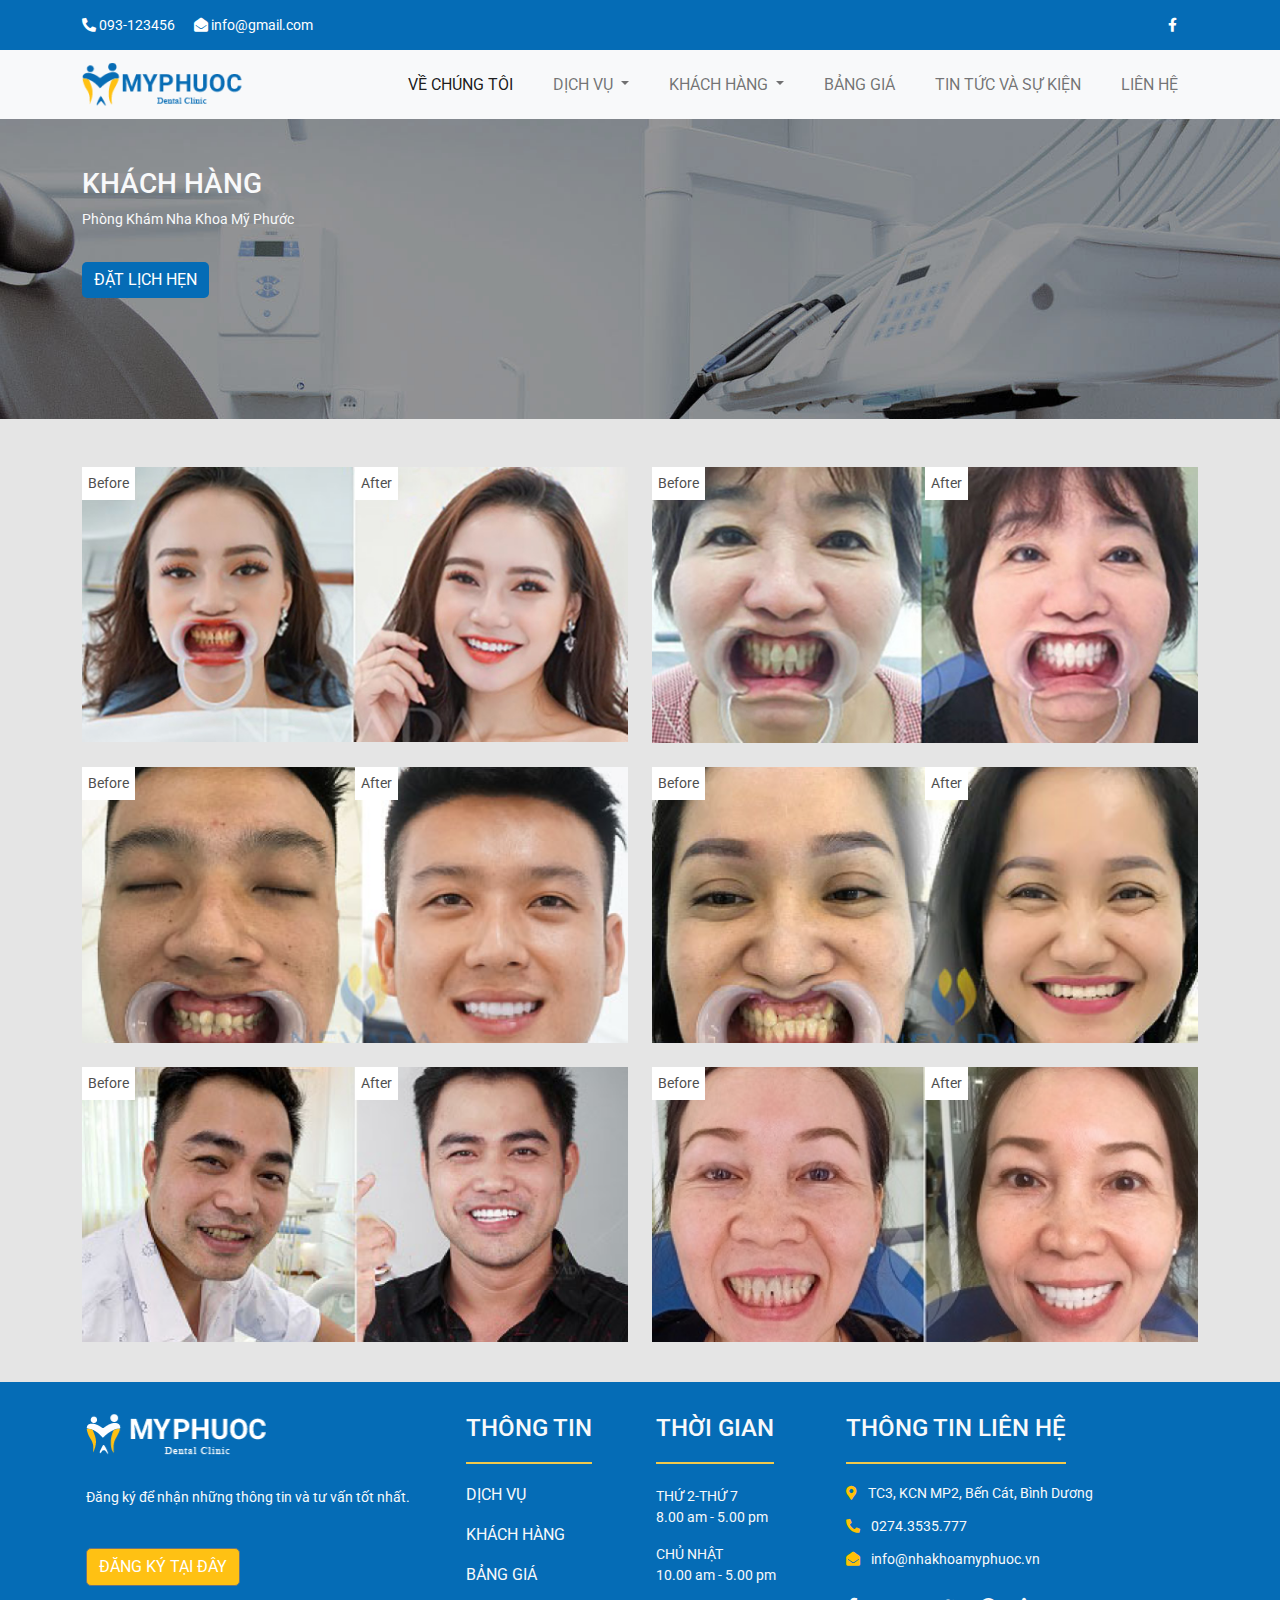
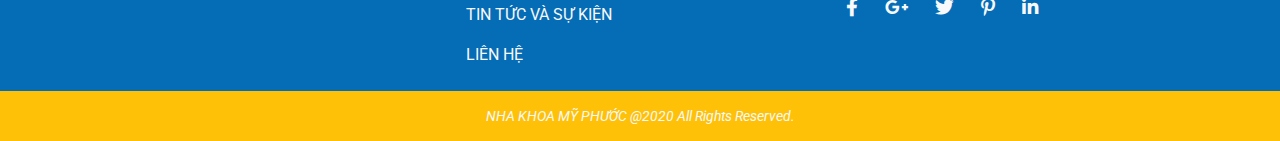
<file: hinhanhkhachhang.html>
<!doctype html>
<html>
<head>
<meta charset="utf-8">
<meta name="viewport" content="width=device-width, initial-scale=1">
<title>Hình Ảnh Khách Hàng</title>
<link rel="stylesheet" href="css/all.min.css">
<link rel="stylesheet" href="css/bootstrap.css">
<link rel="stylesheet" href="css/stylebtvn.css">
<script src="js/bootstrap.bundle.min.js"></script>
</head>

<body>
<div class="top-bar">
  <div class="container d-flex justify-content-between"> <span><i class="fas fa-phone-alt"></i> 093-123456 <i class="fas fa-envelope-open ms-3"></i> info@gmail.com</span> <span><a href="#"><i class="fab fa-facebook-f" style="margin-left:-30px"></i></a></span> </div>
</div>
<nav class="navbar navbar-expand-md bg-light">
  <div class="container"> <a class="navbar-brand" href="index.html"><img src="images/LOGO 2 MPHUOCHC 1.png" alt=""></a>
    <button class="navbar-toggler" type="button" data-bs-toggle="collapse" data-bs-target="#navbarSupportedContent" aria-controls="navbarSupportedContent" aria-expanded="false" aria-label="Toggle navigation"> <span class="navbar-toggler-icon"></span> </button>
    <div class="collapse navbar-collapse" id="navbarSupportedContent">
      <ul class="navbar-nav ms-auto mb-2 mb-lg-0">
        <li class="nav-item"> <a class="nav-link active" aria-current="page" href="vechungtoi.html">VỀ CHÚNG TÔI</a> </li>
        <li class="nav-item dropdown"> <a class="nav-link dropdown-toggle" href="#" role="button" data-bs-toggle="dropdown" aria-expanded="false"> DỊCH VỤ </a>
          <ul class="dropdown-menu">
            <li><a class="dropdown-item" href="dichvurangsu.html">BỌC RĂNG SỨ</a></li>
            <li><a class="dropdown-item" href="#">RĂNG SỨ THẨM MỸ</a></li>
            <li><a class="dropdown-item" href="#">TRỔNG IMPLANT</a></li>
            <li><a class="dropdown-item" href="#">NIỀNG RĂNG</a></li>
            <li><a class="dropdown-item" href="#">LẤY CAO RĂNG</a></li>
            <li><a class="dropdown-item" href="#">TRÁM RĂNG THẨM MỸ</a></li>
          </ul>
        </li>
        <li class="nav-item dropdown"> <a class="nav-link dropdown-toggle" href="#" role="button" data-bs-toggle="dropdown" aria-expanded="false"> KHÁCH HÀNG </a>
          <ul class="dropdown-menu">
            <li><a class="dropdown-item" href="hinhanhkhachhang.html">HÌNH ẢNH</a></li>
            <li><a class="dropdown-item" href="khachhang.html">CẢM NHẬN</a></li>
          </ul>
        </li>
        <li class="nav-item"> <a class="nav-link" href="#">BẢNG GIÁ</a> </li>
        <li class="nav-item"> <a class="nav-link" href="tintucvasukien.html">TIN TỨC VÀ SỰ KIỆN</a> </li>
        <li class="nav-item"> <a class="nav-link" href="lienhe.html">LIÊN HỆ</a> </li>
      </ul>
    </div>
  </div>
</nav>
<section id="banner">
  <div class="container">
    <div class="row">
      <div class="col-lg-6 text-light mt-5">
        <h3>KHÁCH HÀNG</h3>
        <p>Phòng Khám Nha Khoa Mỹ Phước</p>
        <button type="button" class="btn btn-primary mt-3" style="border:0">ĐẶT LỊCH HẸN</button>
      </div>
    </div>
  </div>
</section>
<main class="mt-5">
  <section id="client">
    <div class="container">
      <div class="row">
        <div class="col-lg-6 mb-4">
          <div class="hinh"> <img src="images/gallery-img-1 1.jpg" alt="" class="img-fluid">
            <div class="truoc">Before</div>
            <div class="sau">After</div>
          </div>
        </div>
        <div class="col-lg-6 mb-4">
          <div class="hinh"> <img src="images/gallery-img-2 1.jpg" alt="" class="img-fluid">
            <div class="truoc">Before</div>
            <div class="sau">After</div>
          </div>
        </div>
        <div class="col-lg-6 mb-4">
          <div class="hinh"> <img src="images/gallery-img-3 1.png" alt="" class="img-fluid">
            <div class="truoc">Before</div>
            <div class="sau">After</div>
          </div>
        </div>
        <div class="col-lg-6 mb-4">
          <div class="hinh"> <img src="images/gallery-img-4 1.png" alt="" class="img-fluid">
            <div class="truoc">Before</div>
            <div class="sau">After</div>
          </div>
        </div>
        <div class="col-lg-6 mb-4">
          <div class="hinh"> <img src="images/gallery-img-5 1.png" alt="" class="img-fluid">
            <div class="truoc">Before</div>
            <div class="sau">After</div>
          </div>
        </div>
        <div class="col-lg-6 mb-4">
          <div class="hinh"> <img src="images/gallery-img-6 1.png" alt="" class="img-fluid">
            <div class="truoc">Before</div>
            <div class="sau">After</div>
          </div>
        </div>
      </div>
    </div>
  </section>
</main>
<footer class="bg-primary text-light mt-3">
  <div class="container pt-3">
    <div class="row">
      <div class="col-12 col-sm-6 col-md-6 col-lg-4 p-3"> <img src="images/logo_footer.png" alt="">
        <p style="padding-top:30px">Đăng ký để nhận những thông tin và tư vấn tốt nhất.</p>
        <button type="button" class="btn btn-secondary mt-4">ĐĂNG KÝ TẠI ĐÂY</button>
      </div>
      <div class="col-12 col-sm-6 col-md-6 col-lg-2 p-3">
        <h4><span class="gach-chan">THÔNG TIN</span></h4>
        <ul class="navbar-nav pt-4">
          <li class="nav-item"><a href="#" class="nav-link">DỊCH VỤ</a></li>
          <li class="nav-item"><a href="#" class="nav-link">KHÁCH HÀNG</a></li>
          <li class="nav-item"><a href="#" class="nav-link">BẢNG GIÁ</a></li>
          <li class="nav-item"><a href="#" class="nav-link">TIN TỨC VÀ SỰ KIỆN</a></li>
          <li class="nav-item"><a href="#" class="nav-link">LIÊN HỆ</a></li>
        </ul>
      </div>
      <div class="col-12 col-sm-6 col-md-6 col-lg-2 p-3">
        <h4><span class="gach-chan">THỜI GIAN</span></h4>
        <p style="padding-top:34.5px">THỨ 2-THỨ 7 <br>
          8.00 am - 5.00 pm</p>
        <p>CHỦ NHẬT <br>
          10.00 am - 5.00 pm</p>
      </div>
      <div class="col-12 col-sm-6 col-md-6 col-lg-4 p-3">
        <h4><span class="gach-chan">THÔNG TIN LIÊN HỆ</span></h4>
        <i class="fas fa-map-marker-alt text-warning mb-3 me-2" style="padding-top:34.5px"></i> TC3, KCN MP2, Bến Cát, Bình Dương <br>
        <i class="fas fa-phone-alt text-warning mb-3 me-2"></i> 0274.3535.777 <br>
        <i class="fas fa-envelope-open text-warning mb-3 me-2"></i> info@nhakhoamyphuoc.vn
        <div class="mt-3 menu"> <a href="#" class="text-light"><i class="fab fa-facebook-f fa-lg me-4"></i></a> <a href="#" class="text-light"><i class="fab fa-google-plus-g fa-lg me-4"></i></a> <a href="#" class="text-light"><i class="fab fa-twitter fa-lg me-4"></i></a> <a href="#" class="text-light"><i class="fab fa-pinterest-p fa-lg me-4"></i></a> <a href="#" class="text-light"><i class="fab fa-linkedin-in fa-lg me-4"></i></a> </div>
      </div>
    </div>
  </div>
  <div class="bottom-bar bg-warning text-light">
    <p class="text-center"><i>NHA KHOA MỸ PHƯỚC @2020 All Rights Reserved.</i></p>
  </div>
</footer>
</body>
</html>
</file>
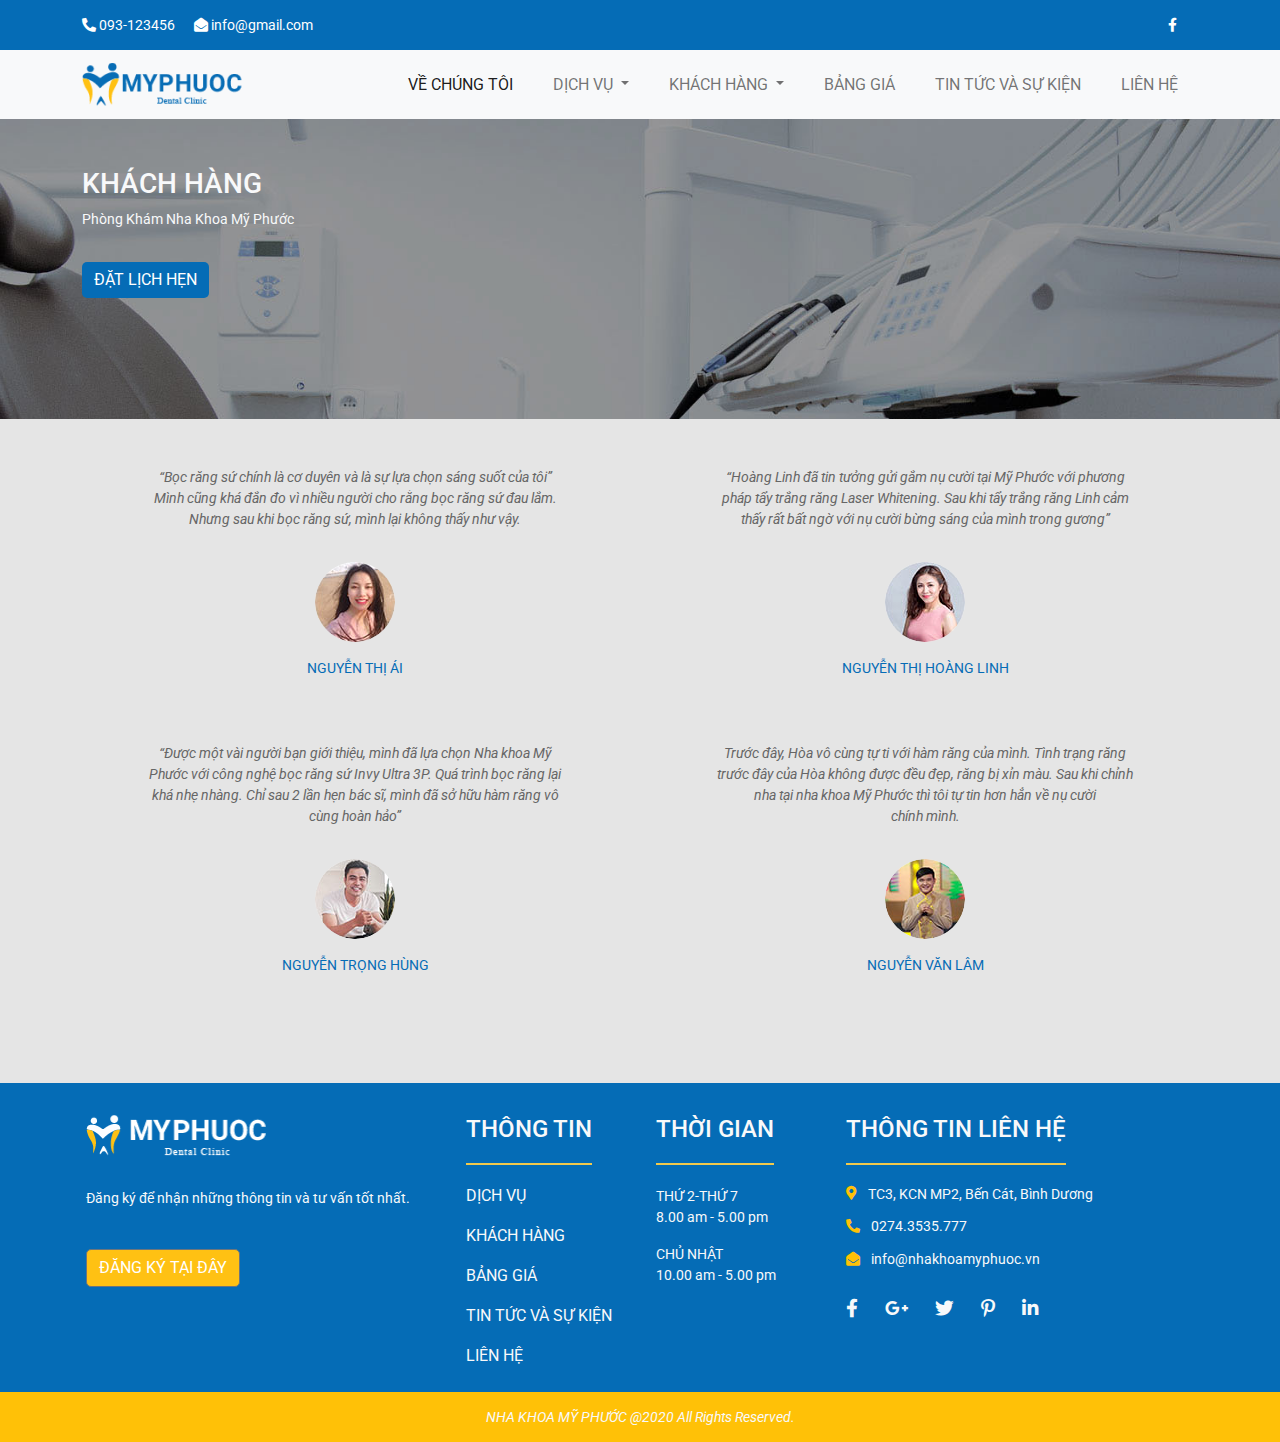
<file: khachhang.html>
<!doctype html>
<html>
<head>
<meta charset="utf-8">
<meta name="viewport" content="width=device-width, initial-scale=1">
<title>Khách hàng cảm nhận</title>
<link rel="stylesheet" href="css/all.min.css">
<link rel="stylesheet" href="css/bootstrap.css">
<link rel="stylesheet" href="css/stylebtvn.css">
<link rel="stylesheet" href="js/bootstrap.bundle.min.js">
</head>

<body>
<div class="top-bar">
  <div class="container d-flex justify-content-between"> <span><i class="fas fa-phone-alt"></i> 093-123456 <i class="fas fa-envelope-open ms-3"></i> info@gmail.com</span> <span><a href="#"><i class="fab fa-facebook-f" style="margin-left:-30px"></i></a></span> </div>
</div>
<nav class="navbar navbar-expand-md bg-light">
  <div class="container"> <a class="navbar-brand" href="index.html"><img src="images/LOGO 2 MPHUOCHC 1.png" alt=""></a>
    <button class="navbar-toggler" type="button" data-bs-toggle="collapse" data-bs-target="#navbarSupportedContent" aria-controls="navbarSupportedContent" aria-expanded="false" aria-label="Toggle navigation"> <span class="navbar-toggler-icon"></span> </button>
    <div class="collapse navbar-collapse" id="navbarSupportedContent">
      <ul class="navbar-nav ms-auto mb-2 mb-lg-0">
        <li class="nav-item"> <a class="nav-link active" aria-current="page" href="vechungtoi.html">VỀ CHÚNG TÔI</a> </li>
        <li class="nav-item dropdown"> <a class="nav-link dropdown-toggle" href="dichvu.html" role="button" data-bs-toggle="dropdown" aria-expanded="false"> DỊCH VỤ </a>
          <ul class="dropdown-menu">
            <li><a class="dropdown-item" href="dichvurangsu.html">BỌC RĂNG SỨ</a></li>
            <li><a class="dropdown-item" href="#">RĂNG SỨ THẨM MỸ</a></li>
            <li><a class="dropdown-item" href="#">TRỔNG IMPLANT</a></li>
            <li><a class="dropdown-item" href="#">NIỀNG RĂNG</a></li>
            <li><a class="dropdown-item" href="#">LẤY CAO RĂNG</a></li>
            <li><a class="dropdown-item" href="#">TRÁM RĂNG THẨM MỸ</a></li>
          </ul>
        </li>
        <li class="nav-item dropdown"> <a class="nav-link dropdown-toggle" href="#" role="button" data-bs-toggle="dropdown" aria-expanded="false"> KHÁCH HÀNG </a>
          <ul class="dropdown-menu">
            <li><a class="dropdown-item" href="hinhanhkhachhang.html">HÌNH ẢNH</a></li>
            <li><a class="dropdown-item" href="khachhang.html">CẢM NHẬN</a></li>
          </ul>
        </li>
        <li class="nav-item"> <a class="nav-link" href="#">BẢNG GIÁ</a> </li>
        <li class="nav-item"> <a class="nav-link" href="tintucvasukien.html">TIN TỨC VÀ SỰ KIỆN</a> </li>
        <li class="nav-item"> <a class="nav-link" href="lienhe.html">LIÊN HỆ</a> </li>
      </ul>
    </div>
  </div>
</nav>
<section id="banner">
  <div class="container">
    <div class="row">
      <div class="col-lg-6 text-light mt-5">
        <h3>KHÁCH HÀNG</h3>
        <p>Phòng Khám Nha Khoa Mỹ Phước</p>
        <button type="button" class="btn btn-primary mt-3" style="border:0">ĐẶT LỊCH HẸN</button>
      </div>
    </div>
  </div>
</section>
<main class="mt-5">
  <div class="container">
    <div class="row">
      <div class="col-lg-6">
        <div class="text-center">
          <p><i>“Bọc răng sứ chính là cơ duyên và là sự lựa chọn sáng suốt của tôi” <br>
            Mình cũng khá đắn đo vì nhiều người cho rằng bọc răng sứ đau lắm. <br>
            Nhưng sau khi bọc răng sứ, mình lại không thấy như vậy.</i></p>
          <img src="images/kh2.png" alt="" class="img-fluid rounded-circle my-3">
          <p class="text-primary">NGUYỄN THỊ ÁI</p>
        </div>
      </div>
      <div class="col-lg-6">
        <div class="text-center">
          <p><i>“Hoàng Linh đã tin tưởng gửi gắm nụ cười tại Mỹ Phước với phương <br>
            pháp tẩy trắng răng Laser Whitening. Sau khi tẩy trắng răng Linh cảm <br>
            thấy rất bất ngờ với nụ cười bừng sáng của mình trong gương”</i></p>
          <img src="images/testi-pic-2 2.png" alt="" class="img-fluid rounded-circle my-3">
          <p class="text-primary">NGUYỄN THỊ HOÀNG LINH</p>
        </div>
      </div>
      <div class="col-lg-6 mt-5">
        <div class="text-center">
          <p><i>“Được một vài người bạn giới thiệu, mình đã lựa chọn Nha khoa Mỹ <br>
            Phước với công nghệ bọc răng sứ Invy Ultra 3P. Quá trình bọc răng lại <br>
            khá nhẹ nhàng. Chỉ sau 2 lần hẹn bác sĩ, mình đã sở hữu hàm răng vô <br>
            cùng hoàn hảo”</i></p>
          <img src="images/Mask Group (6).png" alt="" class="img-fluid rounded-circle my-3">
          <p class="text-primary">NGUYỄN TRỌNG HÙNG</p>
        </div>
      </div>
      <div class="col-lg-6 mt-5">
        <div class="text-center">
          <p><i>Trước đây, Hòa vô cùng tự ti với hàm răng của mình. Tình trạng răng <br>
            trước đây của Hòa không được đều đẹp, răng bị xỉn màu. Sau khi chỉnh <br>
            nha tại nha khoa Mỹ Phước thì tôi tự tin hơn hẳn về nụ cười <br>
            chính mình.</i></p>
          <img src="images/Mask Group (7).png" alt="" class="img-fluid rounded-circle my-3">
          <p class="text-primary">NGUYỄN VĂN LÂM</p>
        </div>
      </div>
    </div>
  </div>
</main>
<footer class="bg-primary text-light mt-3">
  <div class="container pt-3">
    <div class="row">
      <div class="col-12 col-sm-6 col-md-6 col-lg-4 p-3"> <img src="images/logo_footer.png" alt="">
        <p style="padding-top:30px">Đăng ký để nhận những thông tin và tư vấn tốt nhất.</p>
        <button type="button" class="btn btn-secondary mt-4">ĐĂNG KÝ TẠI ĐÂY</button>
      </div>
      <div class="col-12 col-sm-6 col-md-6 col-lg-2 p-3">
        <h4><span class="gach-chan">THÔNG TIN</span></h4>
        <ul class="navbar-nav pt-4">
          <li class="nav-item"><a href="#" class="nav-link">DỊCH VỤ</a></li>
          <li class="nav-item"><a href="#" class="nav-link">KHÁCH HÀNG</a></li>
          <li class="nav-item"><a href="#" class="nav-link">BẢNG GIÁ</a></li>
          <li class="nav-item"><a href="#" class="nav-link">TIN TỨC VÀ SỰ KIỆN</a></li>
          <li class="nav-item"><a href="#" class="nav-link">LIÊN HỆ</a></li>
        </ul>
      </div>
      <div class="col-12 col-sm-6 col-md-6 col-lg-2 p-3">
        <h4><span class="gach-chan">THỜI GIAN</span></h4>
        <p style="padding-top:34.5px">THỨ 2-THỨ 7 <br>
          8.00 am - 5.00 pm</p>
        <p>CHỦ NHẬT <br>
          10.00 am - 5.00 pm</p>
      </div>
      <div class="col-12 col-sm-6 col-md-6 col-lg-4 p-3">
        <h4><span class="gach-chan">THÔNG TIN LIÊN HỆ</span></h4>
        <i class="fas fa-map-marker-alt text-warning mb-3 me-2" style="padding-top:34.5px"></i> TC3, KCN MP2, Bến Cát, Bình Dương <br>
        <i class="fas fa-phone-alt text-warning mb-3 me-2"></i> 0274.3535.777 <br>
        <i class="fas fa-envelope-open text-warning mb-3 me-2"></i> info@nhakhoamyphuoc.vn
        <div class="mt-3 menu"> <a href="#" class="text-light"><i class="fab fa-facebook-f fa-lg me-4"></i></a> <a href="#" class="text-light"><i class="fab fa-google-plus-g fa-lg me-4"></i></a> <a href="#" class="text-light"><i class="fab fa-twitter fa-lg me-4"></i></a> <a href="#" class="text-light"><i class="fab fa-pinterest-p fa-lg me-4"></i></a> <a href="#" class="text-light"><i class="fab fa-linkedin-in fa-lg me-4"></i></a> </div>
      </div>
    </div>
  </div>
  <div class="bottom-bar bg-warning text-light">
    <p class="text-center"><i>NHA KHOA MỸ PHƯỚC @2020 All Rights Reserved.</i></p>
  </div>
</footer>
</body>
</html>
</file>
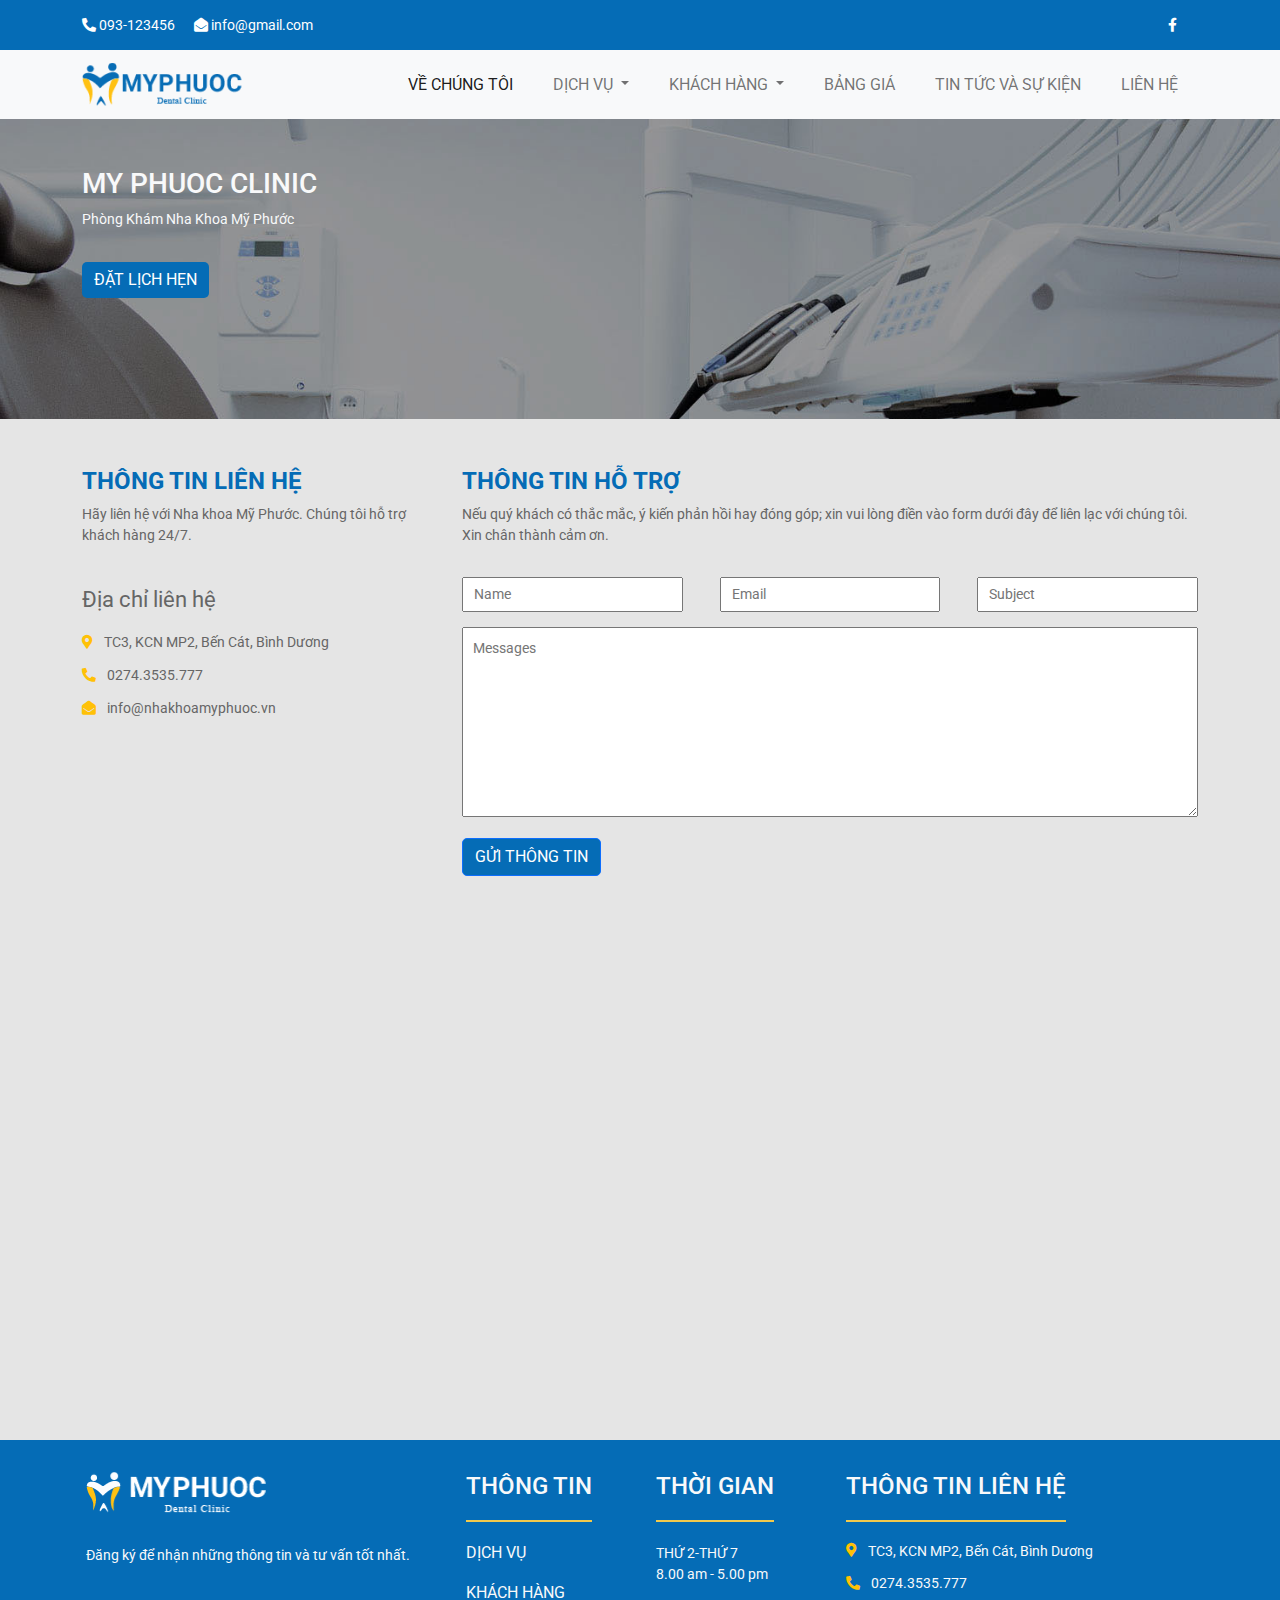
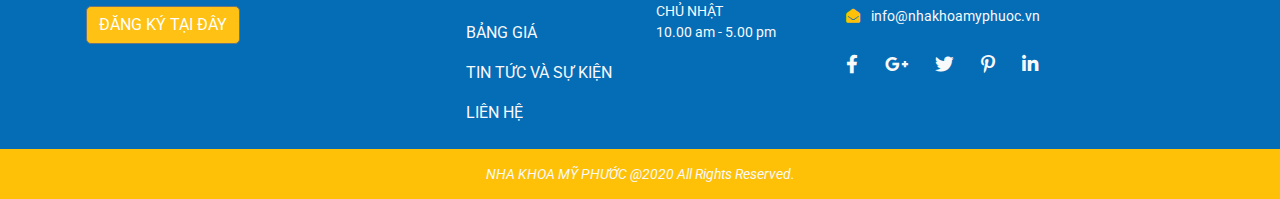
<file: lienhe.html>
<!doctype html>
<html>
<head>
<meta charset="utf-8">
<meta name="viewport" content="width=device-width, initial-scale=1">
<title>Liên hệ</title>
<link rel="stylesheet" href="css/all.min.css">
<link rel="stylesheet" href="css/bootstrap.css">
<link rel="stylesheet" href="css/stylebtvn.css">
<script src="js/bootstrap.bundle.min.js"></script>
</head>

<body>
<div class="top-bar">
  <div class="container d-flex justify-content-between"> <span><i class="fas fa-phone-alt"></i> 093-123456 <i class="fas fa-envelope-open ms-3"></i> info@gmail.com</span> <span><a href="#"><i class="fab fa-facebook-f" style="margin-left:-30px"></i></a></span> </div>
</div>
<nav class="navbar navbar-expand-md bg-light">
  <div class="container"> <a class="navbar-brand" href="index.html"><img src="images/LOGO 2 MPHUOCHC 1.png" alt=""></a>
    <button class="navbar-toggler" type="button" data-bs-toggle="collapse" data-bs-target="#navbarSupportedContent" aria-controls="navbarSupportedContent" aria-expanded="false" aria-label="Toggle navigation"> <span class="navbar-toggler-icon"></span> </button>
    <div class="collapse navbar-collapse" id="navbarSupportedContent">
      <ul class="navbar-nav ms-auto mb-2 mb-lg-0">
        <li class="nav-item"> <a class="nav-link active" aria-current="page" href="vechungtoi.html">VỀ CHÚNG TÔI</a> </li>
        <li class="nav-item dropdown"> <a class="nav-link dropdown-toggle" href="dichvu.html" role="button" data-bs-toggle="dropdown" aria-expanded="false"> DỊCH VỤ </a>
          <ul class="dropdown-menu">
            <li><a class="dropdown-item" href="dichvurangsu.html">BỌC RĂNG SỨ</a></li>
            <li><a class="dropdown-item" href="#">RĂNG SỨ THẨM MỸ</a></li>
            <li><a class="dropdown-item" href="#">TRỔNG IMPLANT</a></li>
            <li><a class="dropdown-item" href="#">NIỀNG RĂNG</a></li>
            <li><a class="dropdown-item" href="#">LẤY CAO RĂNG</a></li>
            <li><a class="dropdown-item" href="#">TRÁM RĂNG THẨM MỸ</a></li>
          </ul>
        </li>
        <li class="nav-item dropdown"> <a class="nav-link dropdown-toggle" href="#" role="button" data-bs-toggle="dropdown" aria-expanded="false"> KHÁCH HÀNG </a>
          <ul class="dropdown-menu">
            <li><a class="dropdown-item" href="hinhanhkhachhang.html">HÌNH ẢNH</a></li>
            <li><a class="dropdown-item" href="khachhang.html">CẢM NHẬN</a></li>
          </ul>
        </li>
        <li class="nav-item"> <a class="nav-link" href="#">BẢNG GIÁ</a> </li>
        <li class="nav-item"> <a class="nav-link" href="tintucvasukien.html">TIN TỨC VÀ SỰ KIỆN</a> </li>
        <li class="nav-item"> <a class="nav-link" href="lienhe.html">LIÊN HỆ</a> </li>
      </ul>
    </div>
  </div>
</nav>
<section id="banner">
  <div class="container">
    <div class="row">
      <div class="col-lg-6 text-light mt-5">
        <h3>MY PHUOC CLINIC</h3>
        <p>Phòng Khám Nha Khoa Mỹ Phước</p>
        <button type="button" class="btn btn-primary mt-3" style="border:0">ĐẶT LỊCH HẸN</button>
      </div>
    </div>
  </div>
</section>
<main class="mt-5">
  <div class="container">
    <div class="row">
      <div class="col-sm-5 col-lg-4">
        <h4 class="text-primary"><b>THÔNG TIN LIÊN HỆ</b></h4>
        <p>Hãy liên hệ với Nha khoa Mỹ Phước. Chúng tôi hỗ trợ khách hàng 24/7.</p>
        <br>
        <p style="font-size:22px">Địa chỉ liên hệ</p>
        <i class="fas fa-map-marker-alt text-warning mb-3 me-2"></i> TC3, KCN MP2, Bến Cát, Bình Dương <br>
        <i class="fas fa-phone-alt text-warning mb-3 me-2"></i> 0274.3535.777 <br>
        <i class="fas fa-envelope-open text-warning mb-3 me-2"></i> info@nhakhoamyphuoc.vn </div>
      <div class="col-sm-7 col-lg-8">
        <h4 class="text-primary"><b>THÔNG TIN HỖ TRỢ</b></h4>
        <p>Nếu quý khách có thắc mắc, ý kiến phản hồi hay đóng góp; xin vui lòng điền vào form dưới đây để liên lạc với chúng tôi. Xin chân thành cảm ơn.</p>
        <form action="#">
          <div class="d-flex justify-content-between">
            <input type="text" placeholder="Name" style="padding: 10px; width: 30%; height: 35px;margin-top: 15px;outline: 0">
            <input type="email" placeholder="Email" style="padding: 10px; width: 30%; height: 35px;margin-top: 15px;outline: 0">
            <input type="text" placeholder="Subject" style="padding: 10px; width: 30%; height: 35px; margin-top: 15px;outline: 0">
          </div>
          <textarea name="" id="" cols="10" rows="8" placeholder="Messages" style="width: 100%; padding: 10px;margin-top: 15px; outline: 0"></textarea>
          <button type="submit" class="btn btn-primary" style="margin-top: 15px">GỬI THÔNG TIN</button>
        </form>
      </div>
    </div>
    <iframe src="https://www.google.com/maps/embed?pb=!1m18!1m12!1m3!1d3914.639948833112!2d106.6071944!3d11.1401703!2m3!1f0!2f0!3f0!3m2!1i1024!2i768!4f13.1!3m3!1m2!1s0x3174cc0b0e2f71a7%3A0x4fdee50d4335595b!2zVEMzLCBN4bu5IFBoxrDhu5tjLCBUeC4gQuG6v24gQ8OhdCwgQsOsbmggRMawxqFuZw!5e0!3m2!1svi!2s!4v1704983460490!5m2!1svi!2s" width="100%" height="450" style="border:0; margin-top: 60px" allowfullscreen="" loading="lazy" referrerpolicy="no-referrer-when-downgrade"></iframe>
  </div>
</main>
<footer class="bg-primary text-light mt-5">
  <div class="container pt-3">
    <div class="row">
      <div class="col-12 col-sm-6 col-md-6 col-lg-4 p-3"> <img src="images/logo_footer.png" alt="">
        <p style="padding-top:30px">Đăng ký để nhận những thông tin và tư vấn tốt nhất.</p>
        <button type="button" class="btn btn-secondary mt-4">ĐĂNG KÝ TẠI ĐÂY</button>
      </div>
      <div class="col-12 col-sm-6 col-md-6 col-lg-2 p-3">
        <h4><span class="gach-chan">THÔNG TIN</span></h4>
        <ul class="navbar-nav pt-4">
          <li class="nav-item"><a href="#" class="nav-link">DỊCH VỤ</a></li>
          <li class="nav-item"><a href="#" class="nav-link">KHÁCH HÀNG</a></li>
          <li class="nav-item"><a href="#" class="nav-link">BẢNG GIÁ</a></li>
          <li class="nav-item"><a href="#" class="nav-link">TIN TỨC VÀ SỰ KIỆN</a></li>
          <li class="nav-item"><a href="#" class="nav-link">LIÊN HỆ</a></li>
        </ul>
      </div>
      <div class="col-12 col-sm-6 col-md-6 col-lg-2 p-3">
        <h4><span class="gach-chan">THỜI GIAN</span></h4>
        <p style="padding-top:34.5px">THỨ 2-THỨ 7 <br>
          8.00 am - 5.00 pm</p>
        <p>CHỦ NHẬT <br>
          10.00 am - 5.00 pm</p>
      </div>
      <div class="col-12 col-sm-6 col-md-6 col-lg-4 p-3">
        <h4><span class="gach-chan">THÔNG TIN LIÊN HỆ</span></h4>
        <i class="fas fa-map-marker-alt text-warning mb-3 me-2" style="padding-top:34.5px"></i> TC3, KCN MP2, Bến Cát, Bình Dương <br>
        <i class="fas fa-phone-alt text-warning mb-3 me-2"></i> 0274.3535.777 <br>
        <i class="fas fa-envelope-open text-warning mb-3 me-2"></i> info@nhakhoamyphuoc.vn
        <div class="mt-3 menu"> <a href="#" class="text-light"><i class="fab fa-facebook-f fa-lg me-4"></i></a> <a href="#" class="text-light"><i class="fab fa-google-plus-g fa-lg me-4"></i></a> <a href="#" class="text-light"><i class="fab fa-twitter fa-lg me-4"></i></a> <a href="#" class="text-light"><i class="fab fa-pinterest-p fa-lg me-4"></i></a> <a href="#" class="text-light"><i class="fab fa-linkedin-in fa-lg me-4"></i></a> </div>
      </div>
    </div>
  </div>
  <div class="bottom-bar bg-warning text-light">
    <p class="text-center"><i>NHA KHOA MỸ PHƯỚC @2020 All Rights Reserved.</i></p>
  </div>
</footer>
</body>
</html>
</file>
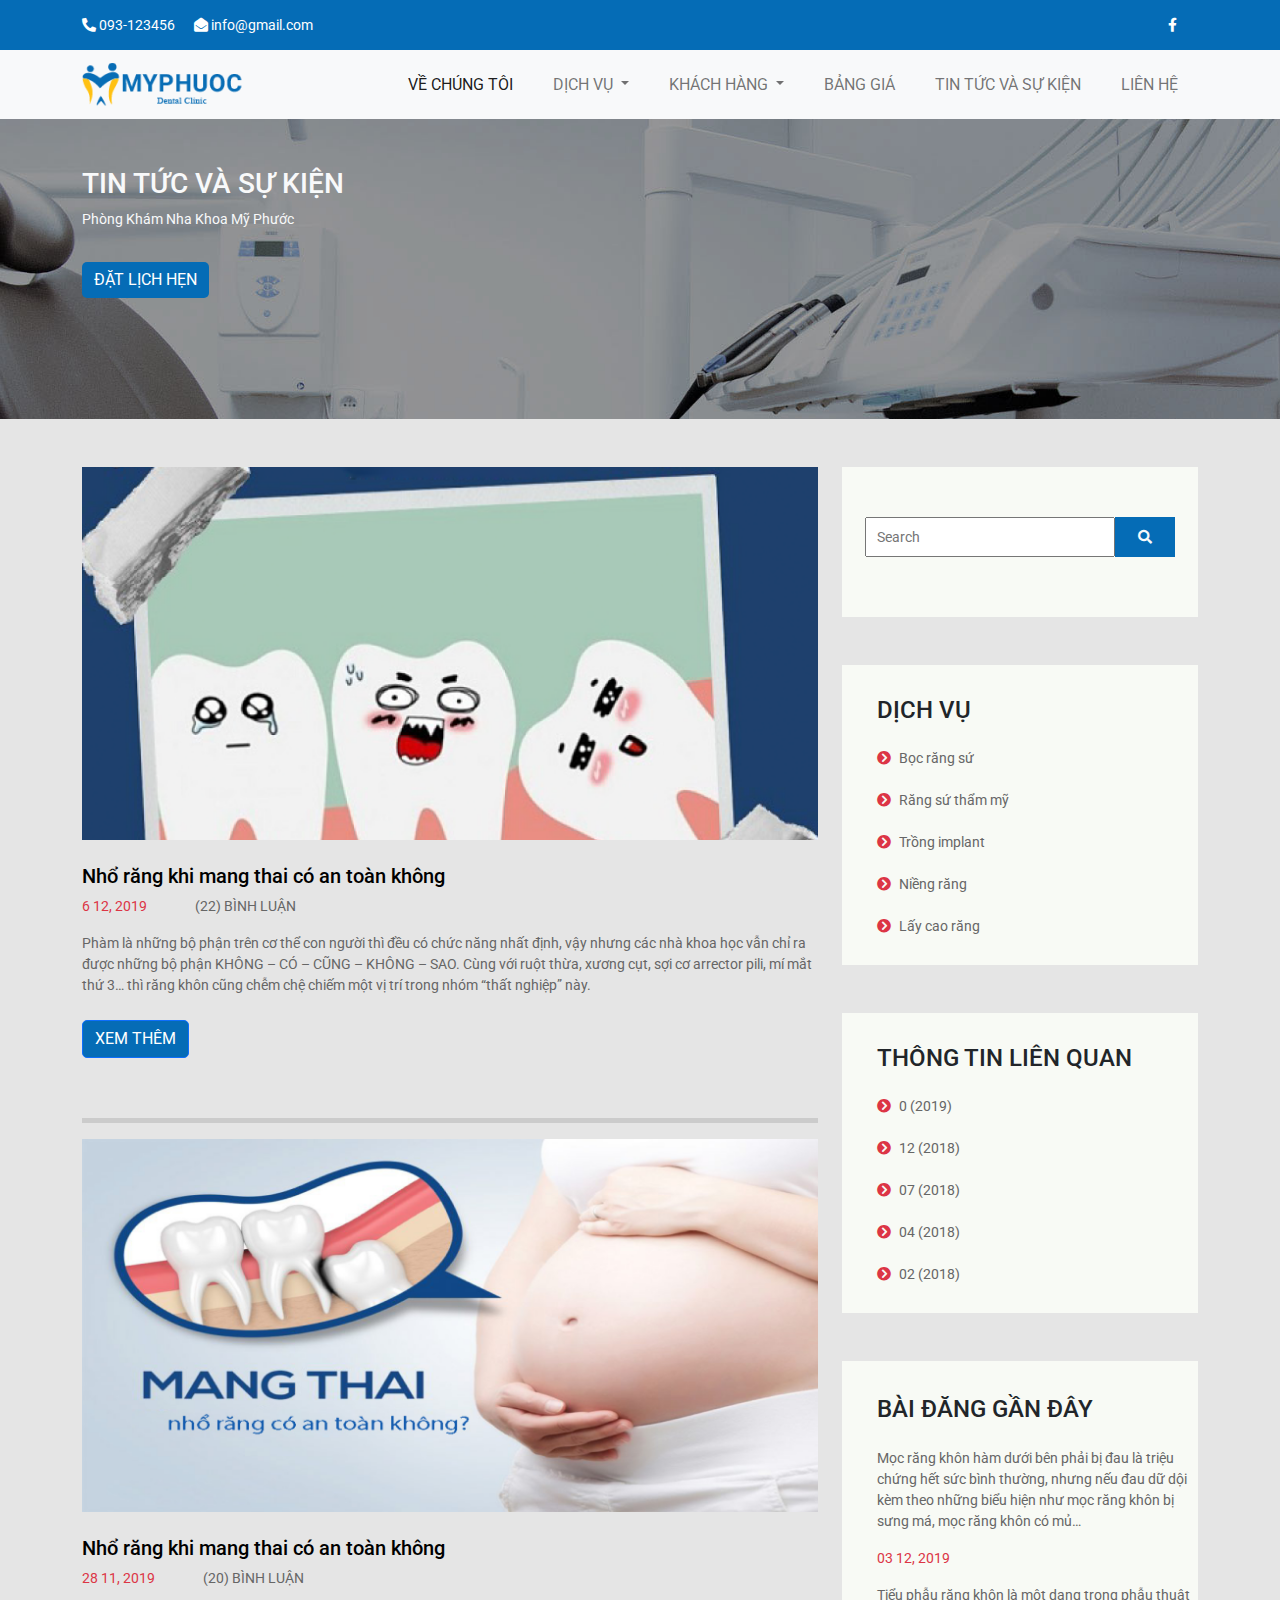
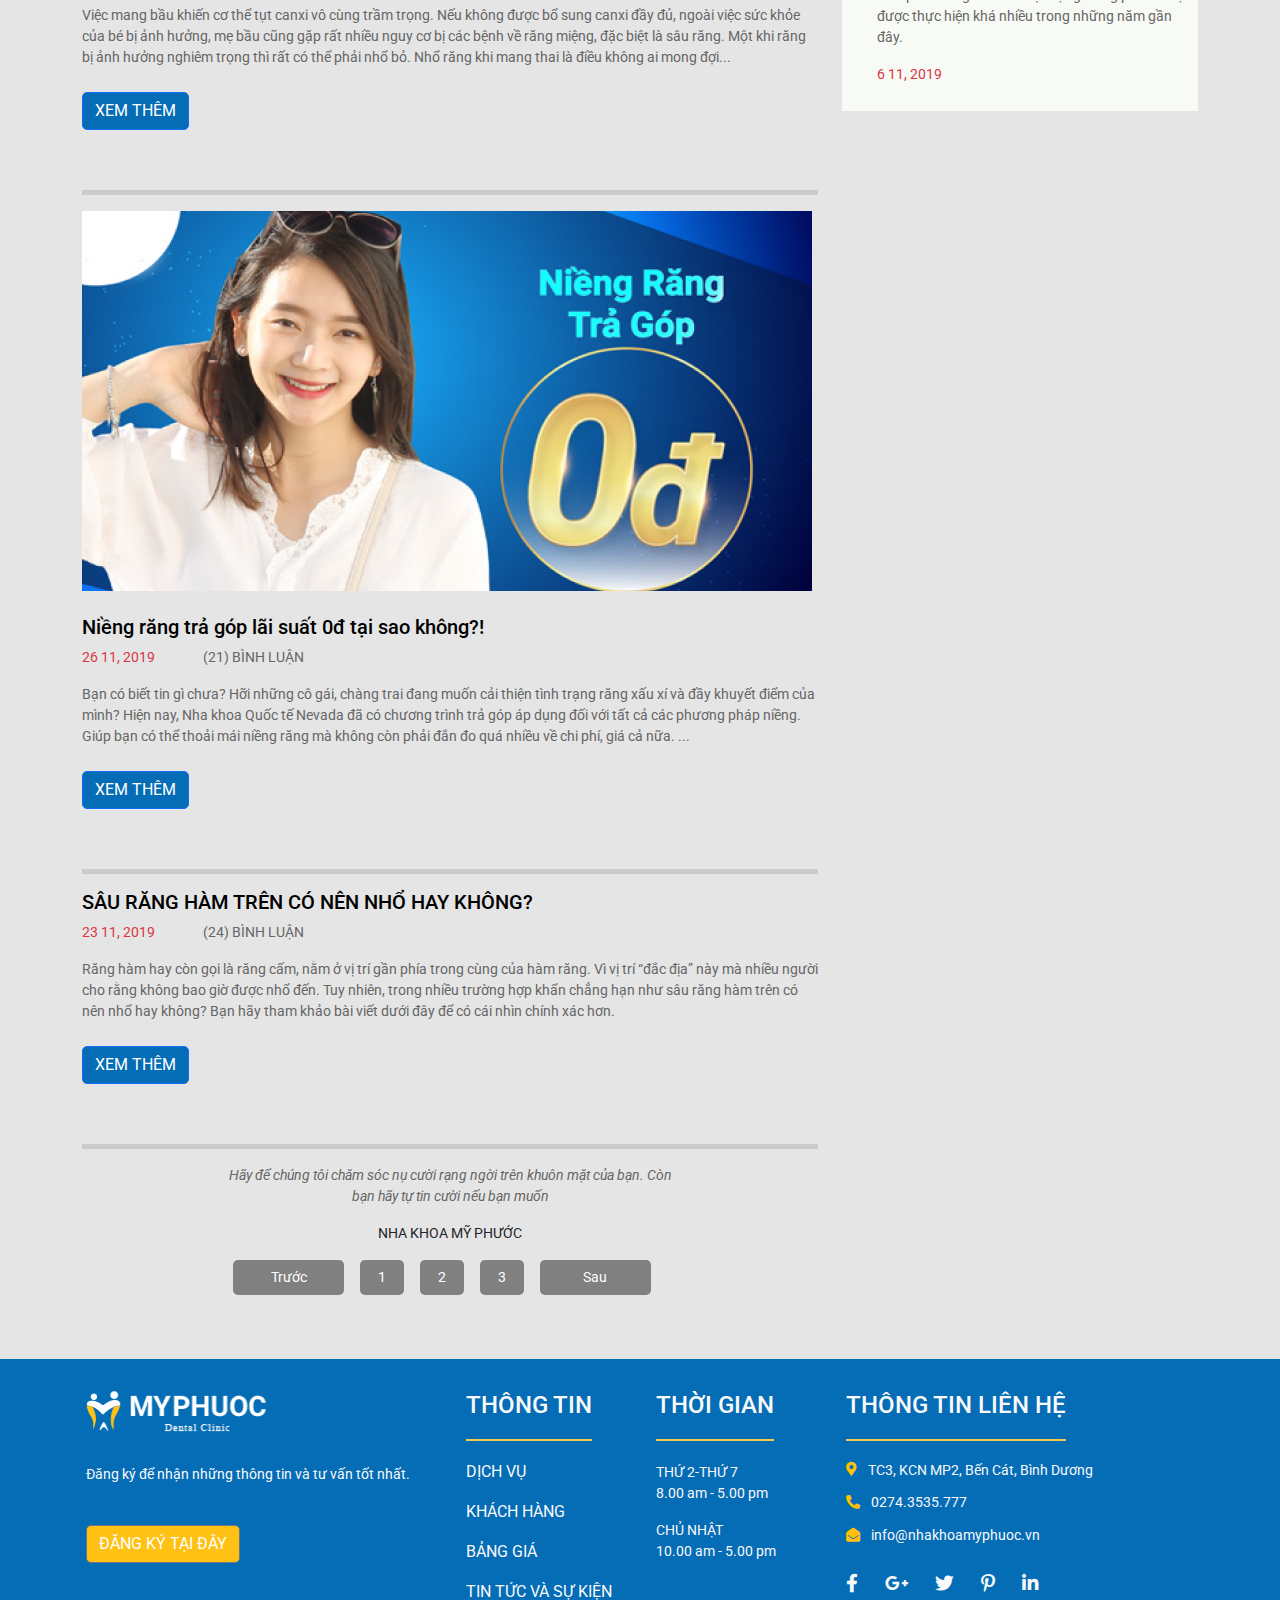
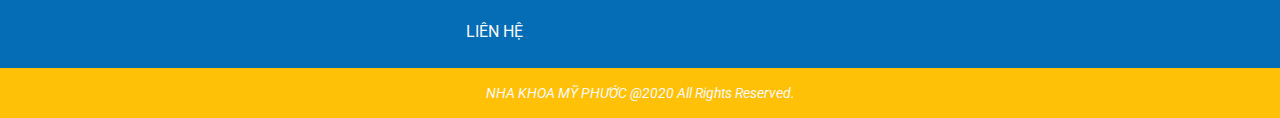
<file: tintucvasukien.html>
<!doctype html>
<html>
<head>
<meta charset="utf-8">
<title>Tin Tức Và Sự Kiện</title>
<meta name="viewport" content="width=device-width, initial-scale=1">
<link rel="stylesheet" href="css/all.min.css">
<link rel="stylesheet" href="css/bootstrap.css">
<link rel="stylesheet" href="css/stylebtvn.css">
<script src="js/bootstrap.bundle.min.js"></script>
</head>

<body>
<div class="top-bar">
  <div class="container d-flex justify-content-between"> <span><i class="fas fa-phone-alt"></i> 093-123456 <i class="fas fa-envelope-open ms-3"></i> info@gmail.com</span> <span><a href="#"><i class="fab fa-facebook-f" style="margin-left:-30px"></i></a></span> </div>
</div>
<nav class="navbar navbar-expand-md bg-light">
  <div class="container"> <a class="navbar-brand" href="index.html"><img src="images/LOGO 2 MPHUOCHC 1.png" alt=""></a>
    <button class="navbar-toggler" type="button" data-bs-toggle="collapse" data-bs-target="#navbarSupportedContent" aria-controls="navbarSupportedContent" aria-expanded="false" aria-label="Toggle navigation"> <span class="navbar-toggler-icon"></span> </button>
    <div class="collapse navbar-collapse" id="navbarSupportedContent">
      <ul class="navbar-nav ms-auto mb-2 mb-lg-0">
        <li class="nav-item"> <a class="nav-link active" aria-current="page" href="vechungtoi.html">VỀ CHÚNG TÔI</a> </li>
        <li class="nav-item dropdown"> <a class="nav-link dropdown-toggle" href="dichvu.html" role="button" data-bs-toggle="dropdown" aria-expanded="false"> DỊCH VỤ </a>
          <ul class="dropdown-menu">
            <li><a class="dropdown-item" href="dichvurangsu.html">BỌC RĂNG SỨ</a></li>
            <li><a class="dropdown-item" href="#">RĂNG SỨ THẨM MỸ</a></li>
            <li><a class="dropdown-item" href="#">TRỔNG IMPLANT</a></li>
            <li><a class="dropdown-item" href="#">NIỀNG RĂNG</a></li>
            <li><a class="dropdown-item" href="#">LẤY CAO RĂNG</a></li>
            <li><a class="dropdown-item" href="#">TRÁM RĂNG THẨM MỸ</a></li>
          </ul>
        </li>
        <li class="nav-item dropdown"> <a class="nav-link dropdown-toggle" href="#" role="button" data-bs-toggle="dropdown" aria-expanded="false"> KHÁCH HÀNG </a>
          <ul class="dropdown-menu">
            <li><a class="dropdown-item" href="hinhanhkhachhang.html">HÌNH ẢNH</a></li>
            <li><a class="dropdown-item" href="khachhang.html">CẢM NHẬN</a></li>
          </ul>
        </li>
        <li class="nav-item"> <a class="nav-link" href="#">BẢNG GIÁ</a> </li>
        <li class="nav-item"> <a class="nav-link" href="tintucvasukien.html">TIN TỨC VÀ SỰ KIỆN</a> </li>
        <li class="nav-item"> <a class="nav-link" href="lienhe.html">LIÊN HỆ</a> </li>
      </ul>
    </div>
  </div>
</nav>
<section id="banner">
  <div class="container">
    <div class="row">
      <div class="col-lg-6 text-light mt-5">
        <h3>TIN TỨC VÀ SỰ KIỆN</h3>
        <p>Phòng Khám Nha Khoa Mỹ Phước</p>
        <button type="button" class="btn btn-primary mt-3" style="border:0">ĐẶT LỊCH HẸN</button>
      </div>
    </div>
  </div>
</section>
<main class="mt-5">
  <section id="content">
    <div class="container">
      <div class="row">
        <div class="col-sm-7 col-lg-8"> <img src="images/post-img-1 1.png" alt="" class="img-fluid mb-4">
          <h5 class="text-dark"><a href="#">Nhổ răng khi mang thai có an toàn không</a></h5>
          <div class="d-flex">
            <p class="text-danger">6 12, 2019 </p>
            <p class="ms-5">(22) BÌNH LUẬN</p>
          </div>
          <p class="f-14">Phàm là những bộ phận trên cơ thể con người thì đều có chức năng nhất định, vậy nhưng các nhà khoa học vẫn chỉ ra được những bộ phận KHÔNG – CÓ – CŨNG – KHÔNG – SAO. Cùng với ruột thừa, xương cụt, sợi cơ arrector pili, mí mắt thứ 3… thì răng khôn cũng chễm chệ chiếm một vị trí trong nhóm “thất nghiệp” này.</p>
          <button type="button" class="btn btn-primary mt-2">
          <a href="tintucvasukientrangcon.html">XEM THÊM</a>
          </button>
          <hr style="height:5px; background-color:gray; border:0; margin-top:60px">
          <img src="images/post-img-2 1.png" alt="" class="img-fluid mb-4">
          <h5 class="text-dark"><a href="#">Nhổ răng khi mang thai có an toàn không</a></h5>
          <div class="d-flex">
            <p class="text-danger">28 11, 2019 </p>
            <p class="ms-5">(20) BÌNH LUẬN</p>
          </div>
          <p class="f-14">Việc mang bầu khiến cơ thể tụt canxi vô cùng trầm trọng. Nếu không được bổ sung canxi đầy đủ, ngoài việc sức khỏe của bé bị ảnh hưởng, mẹ bầu cũng gặp rất nhiều nguy cơ bị các bệnh về răng miệng, đặc biệt là sâu răng. Một khi răng bị ảnh hưởng nghiêm trọng thì rất có thể phải nhổ bỏ. Nhổ răng khi mang thai là điều không ai mong đợi...</p>
          <button type="button" class="btn btn-primary mt-2">
          <a href="#">XEM THÊM</a>
          </button>
          <hr style="height:5px; background-color:gray; border:0; margin-top:60px">
          <img src="images/Rectangle 92.png" alt="" class="img-fluid mb-4">
          <h5 class="text-dark"><a href="#">Niềng răng trả góp lãi suất 0đ tại sao không?!</a></h5>
          <div class="d-flex">
            <p class="text-danger">26 11, 2019 </p>
            <p class="ms-5">(21) BÌNH LUẬN</p>
          </div>
          <p class="f-14">Bạn có biết tin gì chưa? Hỡi những cô gái, chàng trai đang muốn cải thiện tình trạng răng xấu xí và đầy khuyết điểm của mình? Hiện nay, Nha khoa Quốc tế Nevada đã có chương trình trả góp áp dụng đối với tất cả các phương pháp niềng. Giúp bạn có thể thoải mái niềng răng mà không còn phải đắn đo quá nhiều về chi phí, giá cả nữa. ...</p>
          <button type="button" class="btn btn-primary mt-2">
          <a href="#">XEM THÊM</a>
          </button>
          <hr style="height:5px; background-color:gray; border:0; margin-top:60px">
          <h5 class="text-dark"><a href="#">SÂU RĂNG HÀM TRÊN CÓ NÊN NHỔ HAY KHÔNG?</a></h5>
          <div class="d-flex">
            <p class="text-danger">23 11, 2019 </p>
            <p class="ms-5">(24) BÌNH LUẬN</p>
          </div>
          <p class="f-14">Răng hàm hay còn gọi là răng cấm, nằm ở vị trí gần phía trong cùng của hàm răng. Vì vị trí “đắc địa” này mà nhiều người cho rằng không bao giờ được nhổ đến. Tuy nhiên, trong nhiều trường hợp khẩn chẳng hạn như sâu răng hàm trên có nên nhổ hay không? Bạn hãy tham khảo bài viết dưới đây để có cái nhìn chính xác hơn.</p>
          <button type="button" class="btn btn-primary mt-2">
          <a href="#">XEM THÊM</a>
          </button>
          <hr style="height:5px; background-color:gray; border:0; margin-top:60px">
        </div>
        <div class="col-sm-5 col-lg-4 position-relative">
          <form class="vien-xam">
            <input type="search" placeholder="Search"  class="form-search">
            <button type="submit" class="d-flex justify-content-center align-items-center nut"><i class="fas fa-search text-light"></i></button>
          </form>
          <div class="vien-xam2 mt-5">
            <h4 class="my-4 mg-35 text-dark">DỊCH VỤ</h4>
            <a href="#" class="text-danger"><i class="fas fa-chevron-circle-right me-2 mb-1 mg-35"></i><span class="dennhe">Bọc răng sứ</span></a><br>
            <a href="#" class="text-danger"><i class="fas fa-chevron-circle-right me-2 mb-1 mg-35"></i><span class="dennhe">Răng sứ thẩm mỹ</span></a><br>
            <a href="#" class="text-danger"><i class="fas fa-chevron-circle-right me-2 mb-1 mg-35"></i><span class="dennhe">Trồng implant</span></a> <br>
            <a href="#" class="text-danger"><i class="fas fa-chevron-circle-right me-2 mb-1 mg-35"></i><span class="dennhe">Niềng răng</span> </a><br>
            <a href="#" class="text-danger"><i class="fas fa-chevron-circle-right me-2 mb-1 mg-35"></i><span class="dennhe">Lấy cao răng</span> </a><br>
          </div>
          <div class="vien-xam2 mt-5">
            <h4 class="my-4 mg-35 text-dark">THÔNG TIN LIÊN QUAN</h4>
            <a href="#" class="text-danger"><i class="fas fa-chevron-circle-right me-2 mb-1 mg-35"></i><span class="dennhe">0 (2019)</span></a><br>
            <a href="#" class="text-danger"><i class="fas fa-chevron-circle-right me-2 mb-1 mg-35"></i><span class="dennhe">12 (2018)</span></a><br>
            <a href="#" class="text-danger"><i class="fas fa-chevron-circle-right me-2 mb-1 mg-35"></i><span class="dennhe">07 (2018)</span></a><br>
            <a href="#" class="text-danger"><i class="fas fa-chevron-circle-right me-2 mb-1 mg-35"></i><span class="dennhe">04 (2018)</span></a><br>
            <a href="#" class="text-danger"><i class="fas fa-chevron-circle-right me-2 mb-1 mg-35"></i><span class="dennhe">02 (2018)</span></a><br>
          </div>
          <div class="vien-xam3 mt-5 mb-5">
            <h4 class="my-4 mg-35 text-dark">BÀI ĐĂNG GẦN ĐÂY</h4>
            <p class="mg-35">Mọc răng khôn hàm dưới bên phải bị đau là triệu chứng hết sức bình thường, nhưng nếu đau dữ dội kèm theo những biểu hiện như mọc răng khôn bị sưng má, mọc răng khôn có mủ…</p>
            <p class="text-danger mg-35">03 12,  2019</p>
            <p class="mg-35">Tiểu phẫu răng khôn là một dạng trong phẫu thuật được thực hiện khá nhiều trong những năm gần đây.</p>
            <p class="text-danger mg-35">6 11, 2019</p>
          </div>
        </div>
      </div>
      <div> </div>
    </div>
  </section>
  <section id="content5">
    <div class="container">
      <div class="row">
        <div class="col-sm-7 col-lg-8 text-center ">
          <p><i>Hãy để chúng tôi chăm sóc nụ cười rạng ngời trên khuôn mặt của bạn. Còn <br>
            bạn hãy tự tin cười nếu bạn muốn</i></p>
          <p class="text-dark">NHA KHOA MỸ PHƯỚC</p>
          <div class="thanh">
            <p class="ptruoc me-3"><a href="#">Trước</a></p>
            <p class="bentrong me-3"><a href="tintucvasukientrangcon.html">1</a></p>
            <p class="bentrong me-3"><a href="#">2</a></p>
            <p class="bentrong me-3"><a href="#">3</a></p>
            <p class="ptruoc me-3"><a href="#">Sau</a></p>
          </div>
        </div>
      </div>
    </div>
  </section>
</main>
<footer class="bg-primary text-light mt-5">
  <div class="container pt-3">
    <div class="row">
      <div class="col-12 col-sm-6 col-md-6 col-lg-4 p-3"> <img src="images/logo_footer.png" alt="">
        <p style="padding-top:30px">Đăng ký để nhận những thông tin và tư vấn tốt nhất.</p>
        <button type="button" class="btn btn-secondary mt-4">ĐĂNG KÝ TẠI ĐÂY</button>
      </div>
      <div class="col-12 col-sm-6 col-md-6 col-lg-2 p-3">
        <h4><span class="gach-chan">THÔNG TIN</span></h4>
        <ul class="navbar-nav pt-4">
          <li class="nav-item"><a href="#" class="nav-link">DỊCH VỤ</a></li>
          <li class="nav-item"><a href="#" class="nav-link">KHÁCH HÀNG</a></li>
          <li class="nav-item"><a href="#" class="nav-link">BẢNG GIÁ</a></li>
          <li class="nav-item"><a href="#" class="nav-link">TIN TỨC VÀ SỰ KIỆN</a></li>
          <li class="nav-item"><a href="#" class="nav-link">LIÊN HỆ</a></li>
        </ul>
      </div>
      <div class="col-12 col-sm-6 col-md-6 col-lg-2 p-3">
        <h4><span class="gach-chan">THỜI GIAN</span></h4>
        <p style="padding-top:34.5px">THỨ 2-THỨ 7 <br>
          8.00 am - 5.00 pm</p>
        <p>CHỦ NHẬT <br>
          10.00 am - 5.00 pm</p>
      </div>
      <div class="col-12 col-sm-6 col-md-6 col-lg-4 p-3">
        <h4><span class="gach-chan">THÔNG TIN LIÊN HỆ</span></h4>
        <i class="fas fa-map-marker-alt text-warning mb-3 me-2" style="padding-top:34.5px"></i> TC3, KCN MP2, Bến Cát, Bình Dương <br>
        <i class="fas fa-phone-alt text-warning mb-3 me-2"></i> 0274.3535.777 <br>
        <i class="fas fa-envelope-open text-warning mb-3 me-2"></i> info@nhakhoamyphuoc.vn
        <div class="mt-3 menu"> <a href="#" class="text-light"><i class="fab fa-facebook-f fa-lg me-4"></i></a> <a href="#" class="text-light"><i class="fab fa-google-plus-g fa-lg me-4"></i></a> <a href="#" class="text-light"><i class="fab fa-twitter fa-lg me-4"></i></a> <a href="#" class="text-light"><i class="fab fa-pinterest-p fa-lg me-4"></i></a> <a href="#" class="text-light"><i class="fab fa-linkedin-in fa-lg me-4"></i></a> </div>
      </div>
    </div>
  </div>
  <div class="bottom-bar bg-warning text-light">
    <p class="text-center"><i>NHA KHOA MỸ PHƯỚC @2020 All Rights Reserved.</i></p>
  </div>
</footer>
</body>
</html>
</file>
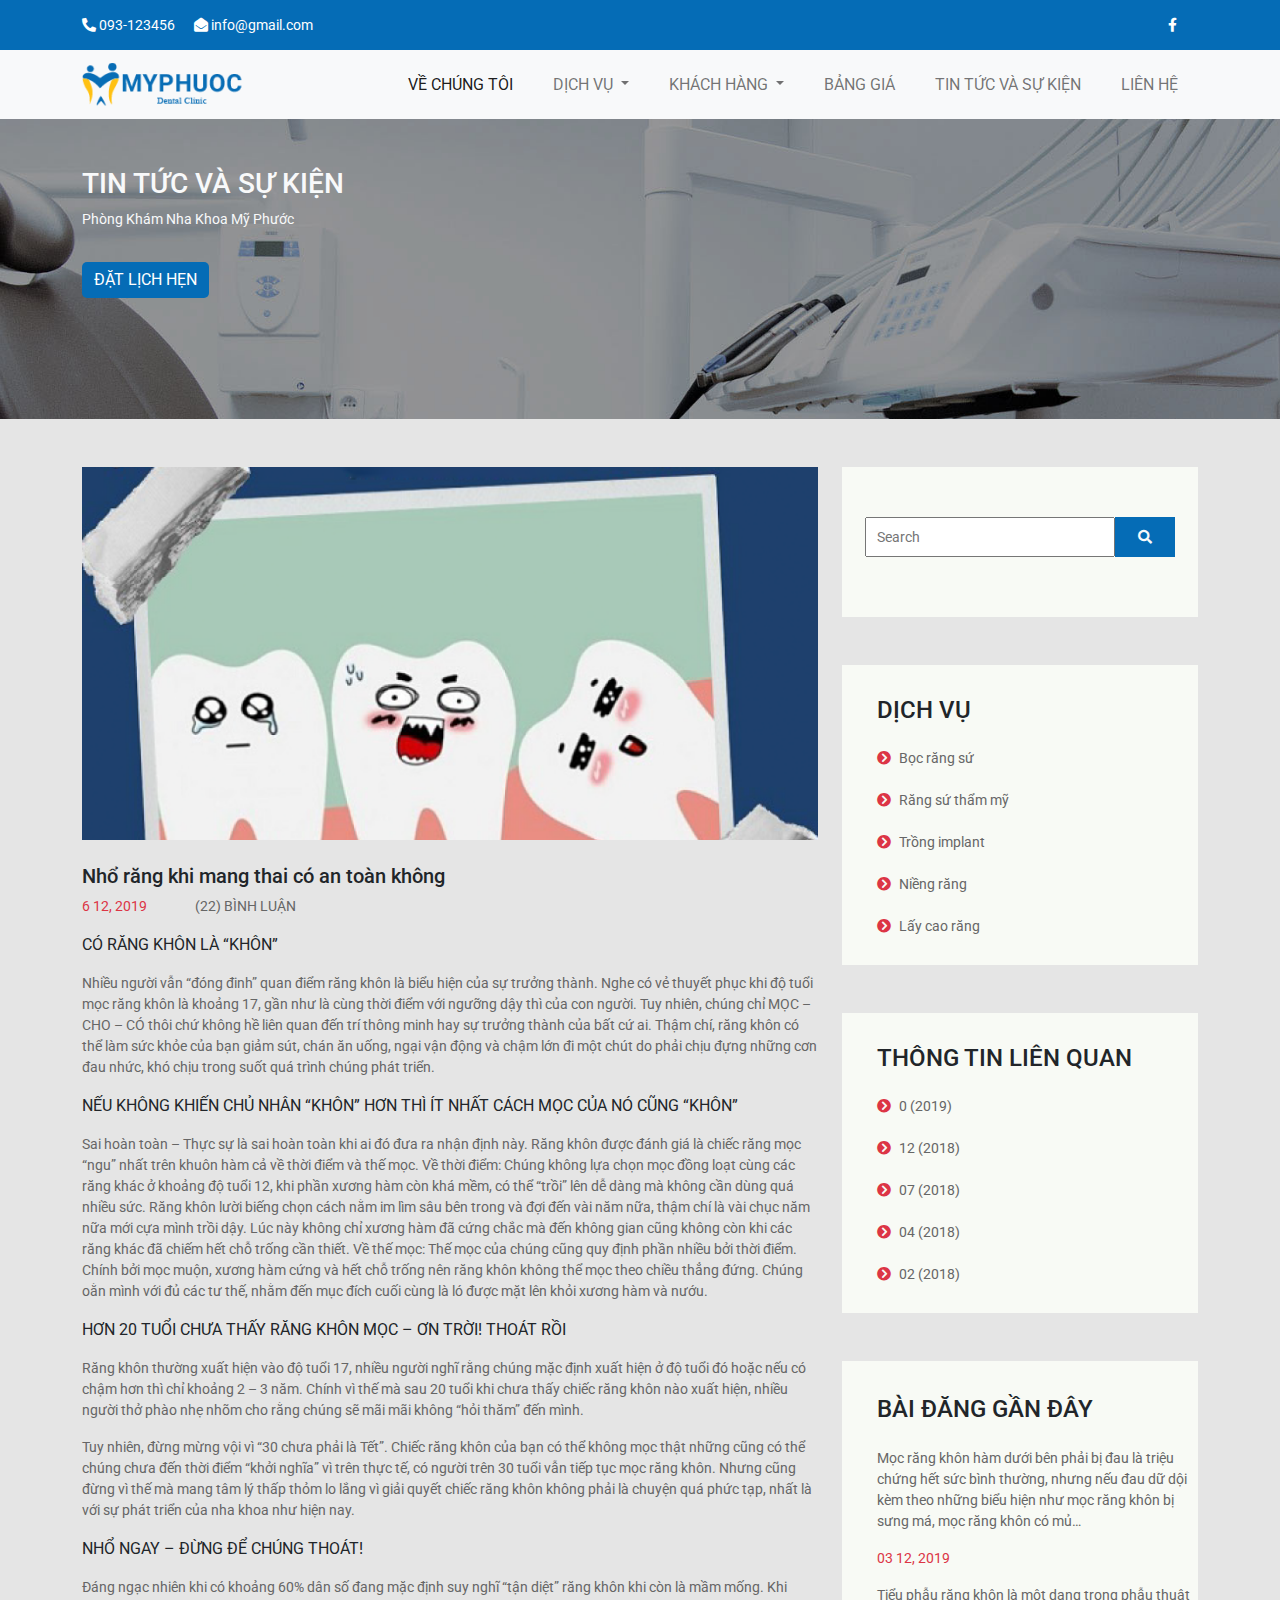
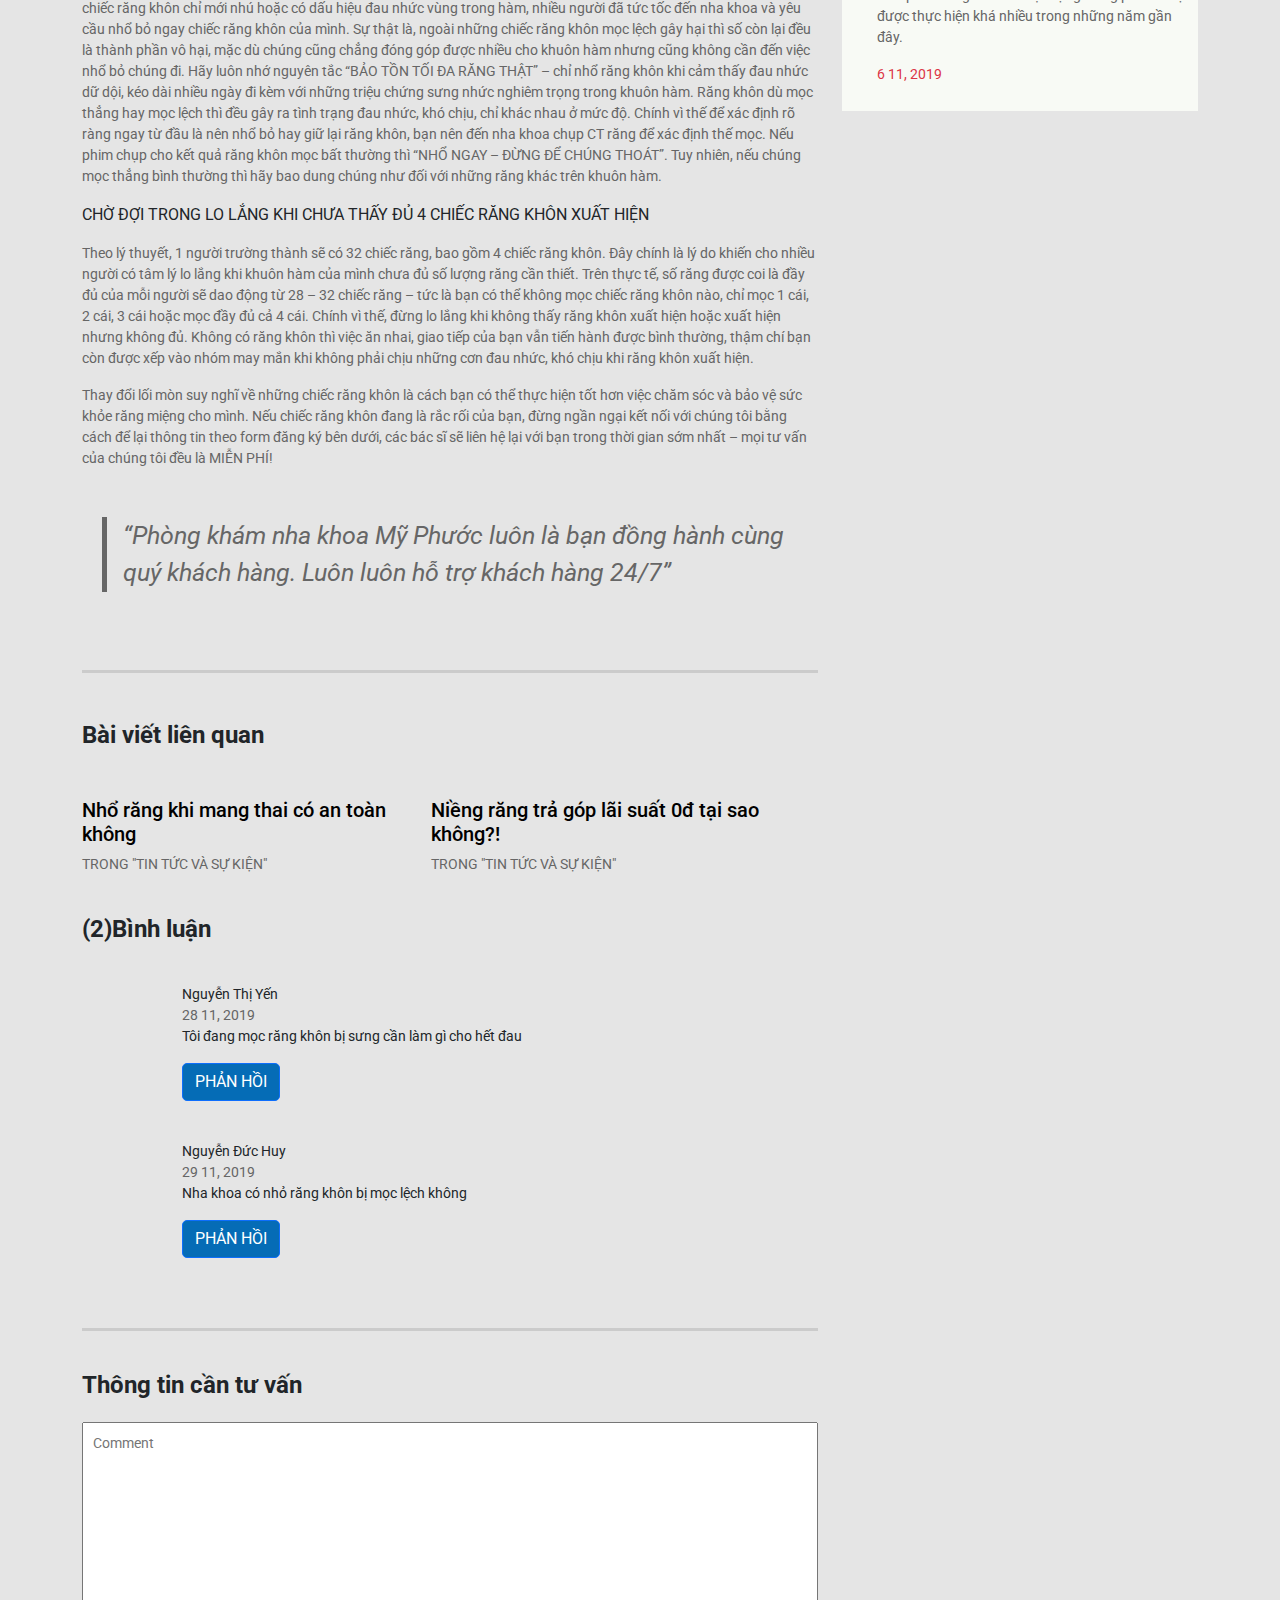
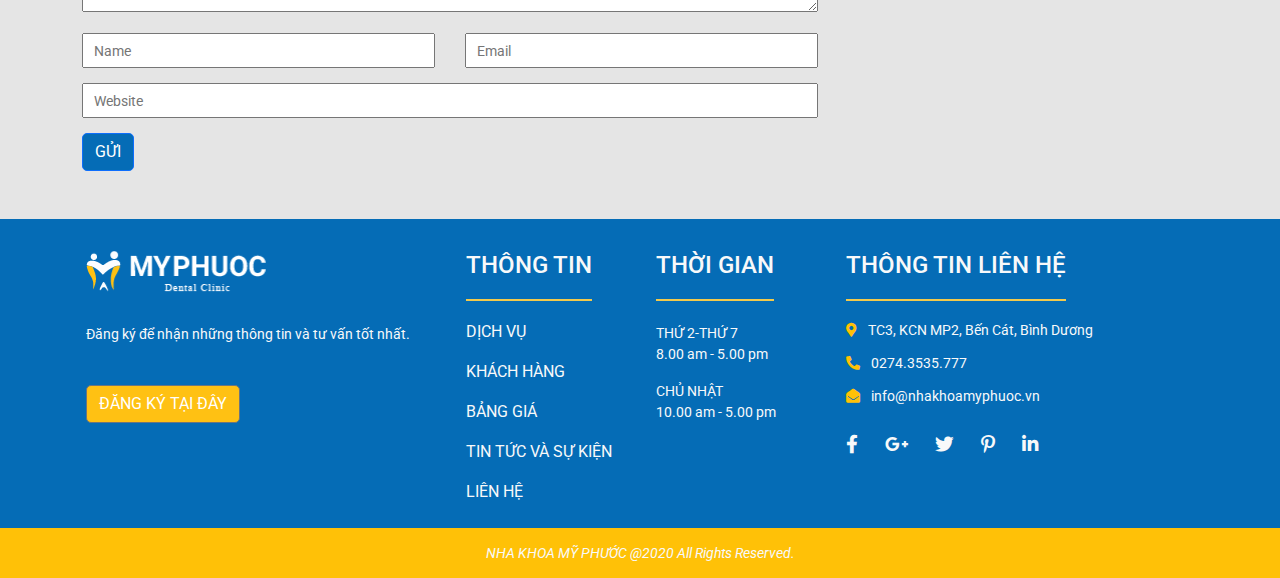
<file: tintucvasukientrangcon.html>
<!doctype html>
<html>
<head>
<meta charset="utf-8">
<title>Trang1</title>
<meta name="viewport" content="width=device-width, initial-scale=1">
<link rel="stylesheet" href="css/all.min.css">
<link rel="stylesheet" href="css/bootstrap.css">
<link rel="stylesheet" href="css/stylebtvn.css">
<script src="js/bootstrap.bundle.min.js"></script>
</head>

<body>
<div class="top-bar">
  <div class="container d-flex justify-content-between"> <span><i class="fas fa-phone-alt"></i> 093-123456 <i class="fas fa-envelope-open ms-3"></i> info@gmail.com</span> <span><a href="#"><i class="fab fa-facebook-f" style="margin-left:-30px"></i></a></span> </div>
</div>
<nav class="navbar navbar-expand-md bg-light">
  <div class="container"> <a class="navbar-brand" href="index.html"><img src="images/LOGO 2 MPHUOCHC 1.png" alt=""></a>
    <button class="navbar-toggler" type="button" data-bs-toggle="collapse" data-bs-target="#navbarSupportedContent" aria-controls="navbarSupportedContent" aria-expanded="false" aria-label="Toggle navigation"> <span class="navbar-toggler-icon"></span> </button>
    <div class="collapse navbar-collapse" id="navbarSupportedContent">
      <ul class="navbar-nav ms-auto mb-2 mb-lg-0">
        <li class="nav-item"> <a class="nav-link active" aria-current="page" href="vechungtoi.html">VỀ CHÚNG TÔI</a> </li>
        <li class="nav-item dropdown"> <a class="nav-link dropdown-toggle" href="dichvu.html" role="button" data-bs-toggle="dropdown" aria-expanded="false"> DỊCH VỤ </a>
          <ul class="dropdown-menu">
            <li><a class="dropdown-item" href="dichvurangsu.html">BỌC RĂNG SỨ</a></li>
            <li><a class="dropdown-item" href="#">RĂNG SỨ THẨM MỸ</a></li>
            <li><a class="dropdown-item" href="#">TRỔNG IMPLANT</a></li>
            <li><a class="dropdown-item" href="#">NIỀNG RĂNG</a></li>
            <li><a class="dropdown-item" href="#">LẤY CAO RĂNG</a></li>
            <li><a class="dropdown-item" href="#">TRÁM RĂNG THẨM MỸ</a></li>
          </ul>
        </li>
        <li class="nav-item dropdown"> <a class="nav-link dropdown-toggle" href="#" role="button" data-bs-toggle="dropdown" aria-expanded="false"> KHÁCH HÀNG </a>
          <ul class="dropdown-menu">
            <li><a class="dropdown-item" href="hinhanhkhachhang.html">HÌNH ẢNH</a></li>
            <li><a class="dropdown-item" href="khachhang.html">CẢM NHẬN</a></li>
          </ul>
        </li>
        <li class="nav-item"> <a class="nav-link" href="#">BẢNG GIÁ</a> </li>
        <li class="nav-item"> <a class="nav-link" href="tintucvasukien.html">TIN TỨC VÀ SỰ KIỆN</a> </li>
        <li class="nav-item"> <a class="nav-link" href="lienhe.html">LIÊN HỆ</a> </li>
      </ul>
    </div>
  </div>
</nav>
<section id="banner">
  <div class="container">
    <div class="row">
      <div class="col-lg-6 text-light mt-5">
        <h3>TIN TỨC VÀ SỰ KIỆN</h3>
        <p>Phòng Khám Nha Khoa Mỹ Phước</p>
        <button type="button" class="btn btn-primary mt-3" style="border:0">ĐẶT LỊCH HẸN</button>
      </div>
    </div>
  </div>
</section>
<main class="mt-5">
  <section id="content">
    <div class="container">
      <div class="row">
        <div class="col-sm-7 col-lg-8"> <img src="images/post-img-1 1.png" alt="" class="img-fluid mb-4">
          <h5 class="text-dark">Nhổ răng khi mang thai có an toàn không</h5>
          <div class="d-flex">
            <p class="text-danger">6 12, 2019 </p>
            <p class="ms-5">(22) BÌNH LUẬN</p>
          </div>
          <p class="f-16 text-dark">CÓ RĂNG KHÔN LÀ “KHÔN”</p>
          <p class="f-14">Nhiều người vẫn “đóng đinh” quan điểm răng khôn là biểu hiện của sự trưởng thành. Nghe có vẻ thuyết phục khi độ tuổi mọc răng khôn là khoảng 17, gần như là cùng thời điểm với ngưỡng dậy thì của con người. Tuy nhiên, chúng chỉ MỌC – CHO – CÓ thôi chứ không hề liên quan đến trí thông minh hay sự trưởng thành của bất cứ ai. Thậm chí, răng khôn có thể làm sức khỏe của bạn giảm sút, chán ăn uống, ngại vận động và chậm lớn đi một chút do phải chịu đựng những cơn đau nhức, khó chịu trong suốt quá trình chúng phát triển.</p>
          <p class="f-16 text-dark">NẾU KHÔNG KHIẾN CHỦ NHÂN “KHÔN” HƠN THÌ ÍT NHẤT CÁCH MỌC CỦA NÓ CŨNG “KHÔN”</p>
          <p class="f-14">Sai hoàn toàn – Thực sự là sai hoàn toàn khi ai đó đưa ra nhận định này. Răng khôn được đánh giá là chiếc răng mọc “ngu” nhất trên khuôn hàm cả về thời điểm và thế mọc. Về thời điểm: Chúng không lựa chọn mọc đồng loạt cùng các răng khác ở khoảng độ tuổi 12, khi phần xương hàm còn khá mềm, có thể “trồi” lên dễ dàng mà không cần dùng quá nhiều sức. Răng khôn lười biếng chọn cách nằm im lìm sâu bên trong và đợi đến vài năm nữa, thậm chí là vài chục năm nữa mới cựa mình trồi dậy. Lúc này không chỉ xương hàm đã cứng chắc mà đến không gian cũng không còn khi các răng khác đã chiếm hết chỗ trống cần thiết. Về thế mọc: Thế mọc của chúng cũng quy định phần nhiều bởi thời điểm. Chính bởi mọc muộn, xương hàm cứng và hết chỗ trống nên răng khôn không thể mọc theo chiều thẳng đứng. Chúng oằn mình với đủ các tư thế, nhằm đến mục đích cuối cùng là ló được mặt lên khỏi xương hàm và nướu.</p>
          <p class="f-16 text-dark">HƠN 20 TUỔI CHƯA THẤY RĂNG KHÔN MỌC – ƠN TRỜI! THOÁT RỒI</p>
          <p class="f-14">Răng khôn thường xuất hiện vào độ tuổi 17, nhiều người nghĩ rằng chúng mặc định xuất hiện ở độ tuổi đó hoặc nếu có chậm hơn thì chỉ khoảng 2 – 3 năm. Chính vì thế mà sau 20 tuổi khi chưa thấy chiếc răng khôn nào xuất hiện, nhiều người thở phào nhẹ nhõm cho rằng chúng sẽ mãi mãi không “hỏi thăm” đến mình.</p>
          <p class="f-14">Tuy nhiên, đừng mừng vội vì “30 chưa phải là Tết”. Chiếc răng khôn của bạn có thể không mọc thật những cũng có thể chúng chưa đến thời điểm “khởi nghĩa” vì trên thực tế, có người trên 30 tuổi vẫn tiếp tục mọc răng khôn. Nhưng cũng đừng vì thế mà mang tâm lý thấp thỏm lo lắng vì giải quyết chiếc răng khôn không phải là chuyện quá phức tạp, nhất là với sự phát triển của nha khoa như hiện nay.</p>
          <p class="f-16 text-dark">NHỔ NGAY – ĐỪNG ĐỂ CHÚNG THOÁT!</p>
          <p class="f-14">Đáng ngạc nhiên khi có khoảng 60% dân số đang mặc định suy nghĩ “tận diệt” răng khôn khi còn là mầm mống. Khi chiếc răng khôn chỉ mới nhú hoặc có dấu hiệu đau nhức vùng trong hàm, nhiều người đã tức tốc đến nha khoa và yêu cầu nhổ bỏ ngay chiếc răng khôn của mình. Sự thật là, ngoài những chiếc răng khôn mọc lệch gây hại thì số còn lại đều là thành phần vô hại, mặc dù chúng cũng chẳng đóng góp được nhiều cho khuôn hàm nhưng cũng không cần đến việc nhổ bỏ chúng đi. Hãy luôn nhớ nguyên tắc “BẢO TỒN TỐI ĐA RĂNG THẬT” – chỉ nhổ răng khôn khi cảm thấy đau nhức dữ dội, kéo dài nhiều ngày đi kèm với những triệu chứng sưng nhức nghiêm trọng trong khuôn hàm. Răng khôn dù mọc thẳng hay mọc lệch thì đều gây ra tình trạng đau nhức, khó chịu, chỉ khác nhau ở mức độ. Chính vì thế để xác định rõ ràng ngay từ đầu là nên nhổ bỏ hay giữ lại răng khôn, bạn nên đến nha khoa chụp CT răng để xác định thế mọc. Nếu phim chụp cho kết quả răng khôn mọc bất thường thì “NHỔ NGAY – ĐỪNG ĐỂ CHÚNG THOÁT”. Tuy nhiên, nếu chúng mọc thẳng bình thường thì hãy bao dung chúng như đối với những răng khác trên khuôn hàm.</p>
          <p class="f-16 text-dark">CHỜ ĐỢI TRONG LO LẮNG KHI CHƯA THẤY ĐỦ 4 CHIẾC RĂNG KHÔN XUẤT HIỆN</p>
          <p class="f-14">Theo lý thuyết, 1 người trường thành sẽ có 32 chiếc răng, bao gồm 4 chiếc răng khôn. Đây chính là lý do khiến cho nhiều người có tâm lý lo lắng khi khuôn hàm của mình chưa đủ số lượng răng cần thiết. Trên thực tế, số răng được coi là đầy đủ của mỗi người sẽ dao động từ 28 – 32 chiếc răng – tức là bạn có thể không mọc chiếc răng khôn nào, chỉ mọc 1 cái, 2 cái, 3 cái hoặc mọc đầy đủ cả 4 cái. Chính vì thế, đừng lo lắng khi không thấy răng khôn xuất hiện hoặc xuất hiện nhưng không đủ. Không có răng khôn thì việc ăn nhai, giao tiếp của bạn vẫn tiến hành được bình thường, thậm chí bạn còn được xếp vào nhóm may mắn khi không phải chịu những cơn đau nhức, khó chịu khi răng khôn xuất hiện.</p>
          <p class="f-14">Thay đổi lối mòn suy nghĩ về những chiếc răng khôn là cách bạn có thể thực hiện tốt hơn việc chăm sóc và bảo vệ sức khỏe răng miệng cho mình. Nếu chiếc răng khôn đang là rắc rối của bạn, đừng ngần ngại kết nối với chúng tôi bằng cách để lại thông tin theo form đăng ký bên dưới, các bác sĩ sẽ liên hệ lại với bạn trong thời gian sớm nhất – mọi tư vấn của chúng tôi đều là MIỄN PHÍ!</p>
          <p class="vien-ben-trai ps-3 my-5" style="font-size:25px;margin-left:20px"><i>“Phòng khám nha khoa Mỹ Phước luôn là bạn đồng hành cùng quý khách hàng. Luôn luôn hỗ trợ khách hàng 24/7”</i></p>
        </div>
        <div class="col-sm-5 col-lg-4 position-relative">
          <form class="vien-xam">
            <input type="search" placeholder="Search"  class="form-search">
            <button type="submit" class="d-flex justify-content-center align-items-center nut"><i class="fas fa-search text-light"></i></button>
          </form>
          <div class="vien-xam2 mt-5">
            <h4 class="my-4 mg-35 text-dark">DỊCH VỤ</h4>
            <a href="#" class="text-danger"><i class="fas fa-chevron-circle-right me-2 mb-1 mg-35"></i><span class="dennhe">Bọc răng sứ</span></a><br>
            <a href="#" class="text-danger"><i class="fas fa-chevron-circle-right me-2 mb-1 mg-35"></i><span class="dennhe">Răng sứ thẩm mỹ</span></a><br>
            <a href="#" class="text-danger"><i class="fas fa-chevron-circle-right me-2 mb-1 mg-35"></i><span class="dennhe">Trồng implant</span></a> <br>
            <a href="#" class="text-danger"><i class="fas fa-chevron-circle-right me-2 mb-1 mg-35"></i><span class="dennhe">Niềng răng</span> </a><br>
            <a href="#" class="text-danger"><i class="fas fa-chevron-circle-right me-2 mb-1 mg-35"></i><span class="dennhe">Lấy cao răng</span> </a><br>
          </div>
          <div class="vien-xam2 mt-5">
            <h4 class="my-4 mg-35 text-dark">THÔNG TIN LIÊN QUAN</h4>
            <a href="#" class="text-danger"><i class="fas fa-chevron-circle-right me-2 mb-1 mg-35"></i><span class="dennhe">0 (2019)</span></a><br>
            <a href="#" class="text-danger"><i class="fas fa-chevron-circle-right me-2 mb-1 mg-35"></i><span class="dennhe">12 (2018)</span></a><br>
            <a href="#" class="text-danger"><i class="fas fa-chevron-circle-right me-2 mb-1 mg-35"></i><span class="dennhe">07 (2018)</span></a><br>
            <a href="#" class="text-danger"><i class="fas fa-chevron-circle-right me-2 mb-1 mg-35"></i><span class="dennhe">04 (2018)</span></a><br>
            <a href="#" class="text-danger"><i class="fas fa-chevron-circle-right me-2 mb-1 mg-35"></i><span class="dennhe">02 (2018)</span></a><br>
          </div>
          <div class="vien-xam3 mt-5">
            <h4 class="my-4 mg-35 text-dark">BÀI ĐĂNG GẦN ĐÂY</h4>
            <p class="mg-35">Mọc răng khôn hàm dưới bên phải bị đau là triệu chứng hết sức bình thường, nhưng nếu đau dữ dội kèm theo những biểu hiện như mọc răng khôn bị sưng má, mọc răng khôn có mủ…</p>
            <p class="text-danger mg-35">03 12,  2019</p>
            <p class="mg-35">Tiểu phẫu răng khôn là một dạng trong phẫu thuật được thực hiện khá nhiều trong những năm gần đây.</p>
            <p class="text-danger mg-35">6 11, 2019</p>
          </div>
        </div>
      </div>
    </div>
  </section>
  <section id="content5">
    <div class="container">
      <div class="row">
        <div class="col-sm-7 col-lg-8">
          <hr style="border:0; height:3px; width: 100%; background-color: gray; margin-top: 30px">
          <h4 class="text-dark mt-5"><b>Bài viết liên quan</b></h4>
          <div class="d-flex justify-content-between mt-5"> <span>
            <h5><a href="#">Nhổ răng khi mang thai có an toàn không</a></h5>
            <p><a href="tintucvasukien.html">TRONG "TIN TỨC VÀ SỰ KIỆN"</a></p>
            </span> <span>
            <h5><a href="#">Niềng răng trả góp lãi suất 0đ tại sao không?!</a></h5>
            <p><a href="tintucvasukien.html">TRONG "TIN TỨC VÀ SỰ KIỆN"</a></p>
            </span> </div>
        </div>
        <div class="col-sm-7 col-lg-8 ">
          <h4 class="text-dark mt-4"><b>(2)Bình luận</b></h4>
          <p style="margin-left:100px; margin-top:40px"><span class="text-dark">Nguyễn Thị Yến</span> <br>
            28 11, 2019 <br>
            <span class="text-dark">Tôi đang mọc răng khôn bị sưng cần làm gì cho hết đau</span></p>
          <button type="button" class="btn btn-primary" style="margin-left:100px">
          <a href="#">PHẢN HỒI</a>
          </button>
        </div>
        <div class="col-sm-7 col-lg-8 ">
          <p style="margin-left:100px; margin-top:40px"><span class="text-dark">Nguyễn Đức Huy</span> <br>
            29 11, 2019<br>
            <span class="text-dark">Nha khoa có nhỏ răng khôn bị mọc lệch không</span></p>
          <button type="button" class="btn btn-primary" style="margin-left:100px">
          <a href="#">PHẢN HỒI</a>
          </button>
          <hr style="border:0; height:3px; width: 100%; background-color: gray; margin-top: 70px">
        </div>
      </div>
    </div>
  </section>
  <section id="content6">
    <div class="container">
      <div class="row">
        <div class="col-sm-7 col-lg-8">
          <h4 class="text-dark mt-4"><b>Thông tin cần tư vấn</b></h4>
          <form action="#">
            <textarea name="" id="" cols="10" rows="8" placeholder="Comment" style="width: 100%; padding: 10px;margin-top: 15px; outline: 0"></textarea>
            <div class="d-flex justify-content-between">
              <input type="text" placeholder="Name" style="padding: 10px; width: 48%; height: 35px;margin-top: 15px;outline: 0">
              <input type="email" placeholder="Email" style="padding: 10px; width: 48%; height: 35px;margin-top: 15px;outline: 0">
            </div>
            <input type="text" placeholder="Website" style="padding: 10px; width: 100%; height: 35px; margin-top: 15px;outline: 0">
            <button type="submit" class="btn btn-primary" style="margin-top: 15px">GỬI</button>
          </form>
        </div>
      </div>
    </div>
  </section>
</main>
<footer class="bg-primary text-light mt-5">
  <div class="container pt-3">
    <div class="row">
      <div class="col-12 col-sm-6 col-md-6 col-lg-4 p-3"> <img src="images/logo_footer.png" alt="">
        <p style="padding-top:30px">Đăng ký để nhận những thông tin và tư vấn tốt nhất.</p>
        <button type="button" class="btn btn-secondary mt-4">ĐĂNG KÝ TẠI ĐÂY</button>
      </div>
      <div class="col-12 col-sm-6 col-md-6 col-lg-2 p-3">
        <h4><span class="gach-chan">THÔNG TIN</span></h4>
        <ul class="navbar-nav pt-4">
          <li class="nav-item"><a href="#" class="nav-link">DỊCH VỤ</a></li>
          <li class="nav-item"><a href="#" class="nav-link">KHÁCH HÀNG</a></li>
          <li class="nav-item"><a href="#" class="nav-link">BẢNG GIÁ</a></li>
          <li class="nav-item"><a href="#" class="nav-link">TIN TỨC VÀ SỰ KIỆN</a></li>
          <li class="nav-item"><a href="#" class="nav-link">LIÊN HỆ</a></li>
        </ul>
      </div>
      <div class="col-12 col-sm-6 col-md-6 col-lg-2 p-3">
        <h4><span class="gach-chan">THỜI GIAN</span></h4>
        <p style="padding-top:34.5px">THỨ 2-THỨ 7 <br>
          8.00 am - 5.00 pm</p>
        <p>CHỦ NHẬT <br>
          10.00 am - 5.00 pm</p>
      </div>
      <div class="col-12 col-sm-6 col-md-6 col-lg-4 p-3">
        <h4><span class="gach-chan">THÔNG TIN LIÊN HỆ</span></h4>
        <i class="fas fa-map-marker-alt text-warning mb-3 me-2" style="padding-top:34.5px"></i> TC3, KCN MP2, Bến Cát, Bình Dương <br>
        <i class="fas fa-phone-alt text-warning mb-3 me-2"></i> 0274.3535.777 <br>
        <i class="fas fa-envelope-open text-warning mb-3 me-2"></i> info@nhakhoamyphuoc.vn
        <div class="mt-3 menu"> <a href="#" class="text-light"><i class="fab fa-facebook-f fa-lg me-4"></i></a> <a href="#" class="text-light"><i class="fab fa-google-plus-g fa-lg me-4"></i></a> <a href="#" class="text-light"><i class="fab fa-twitter fa-lg me-4"></i></a> <a href="#" class="text-light"><i class="fab fa-pinterest-p fa-lg me-4"></i></a> <a href="#" class="text-light"><i class="fab fa-linkedin-in fa-lg me-4"></i></a> </div>
      </div>
    </div>
  </div>
  <div class="bottom-bar bg-warning text-light">
    <p class="text-center"><i>NHA KHOA MỸ PHƯỚC @2020 All Rights Reserved.</i></p>
  </div>
</footer>
</body>
</html>
</file>
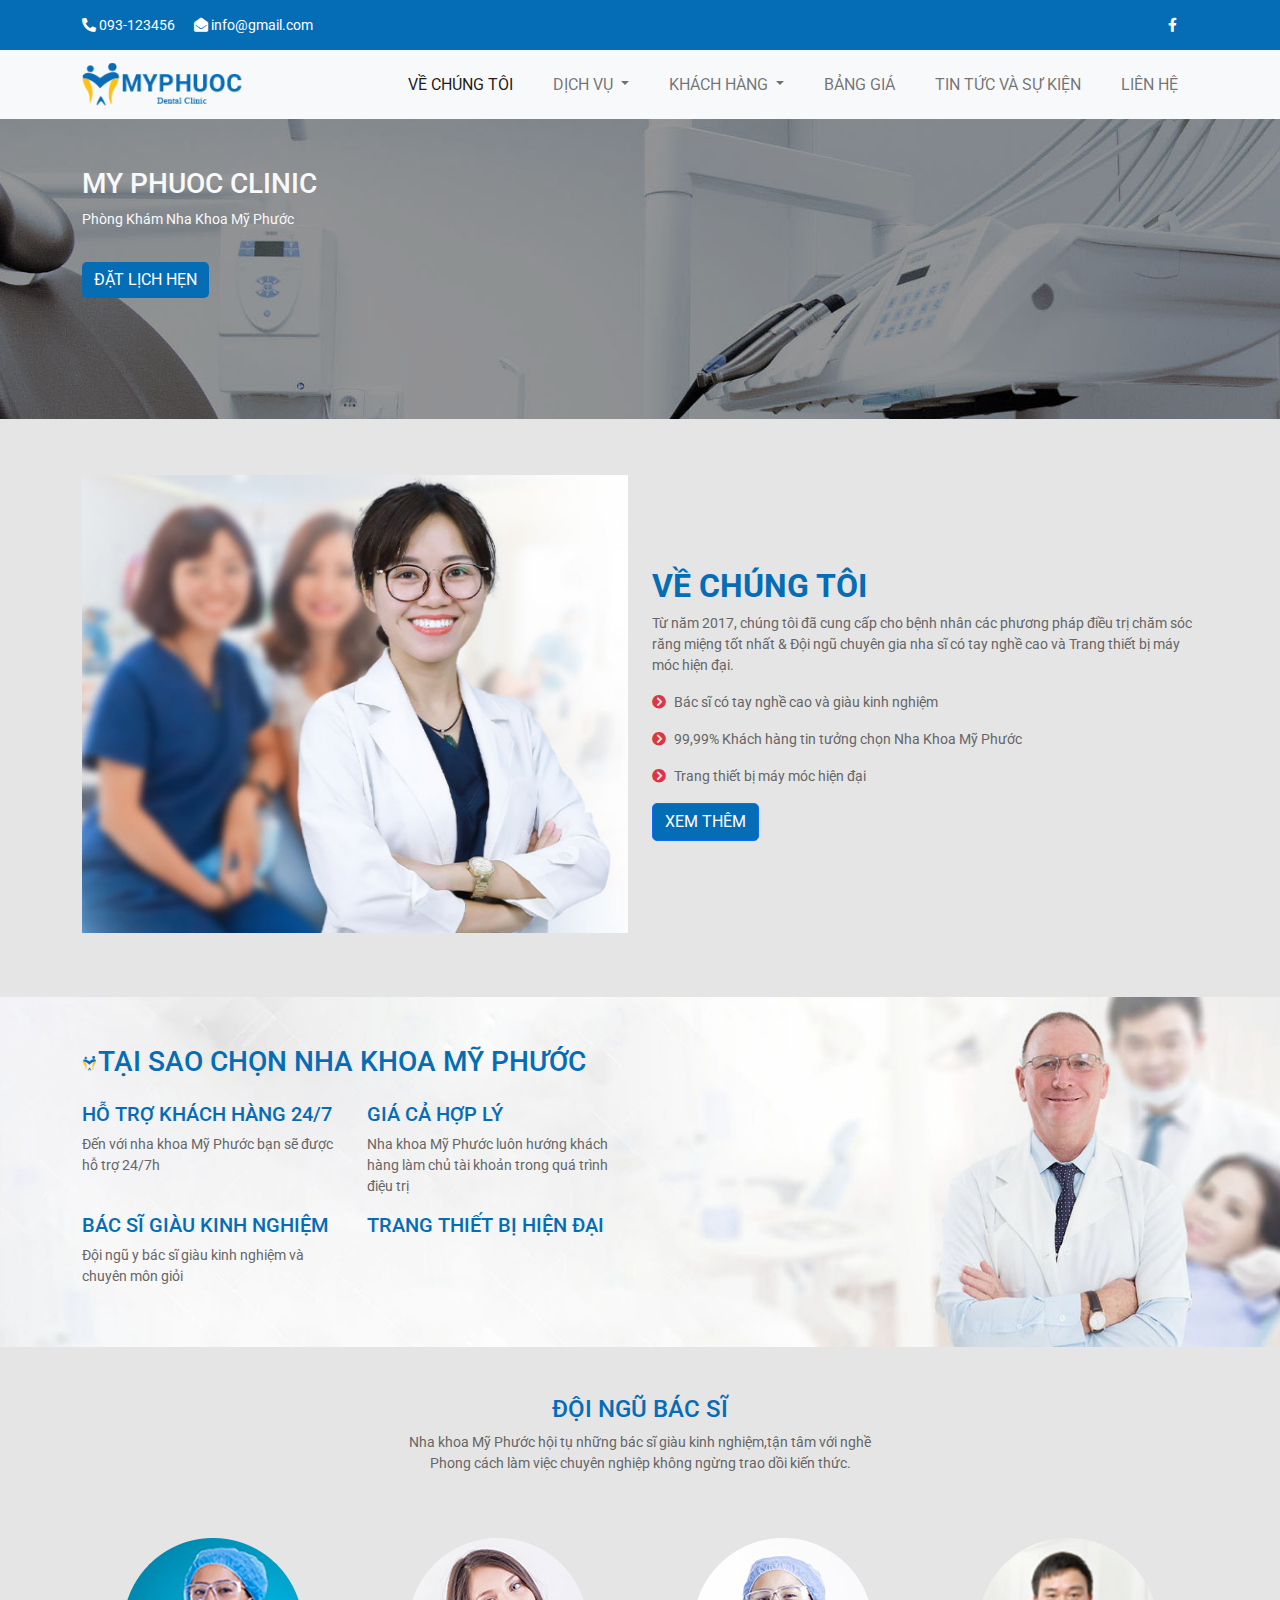
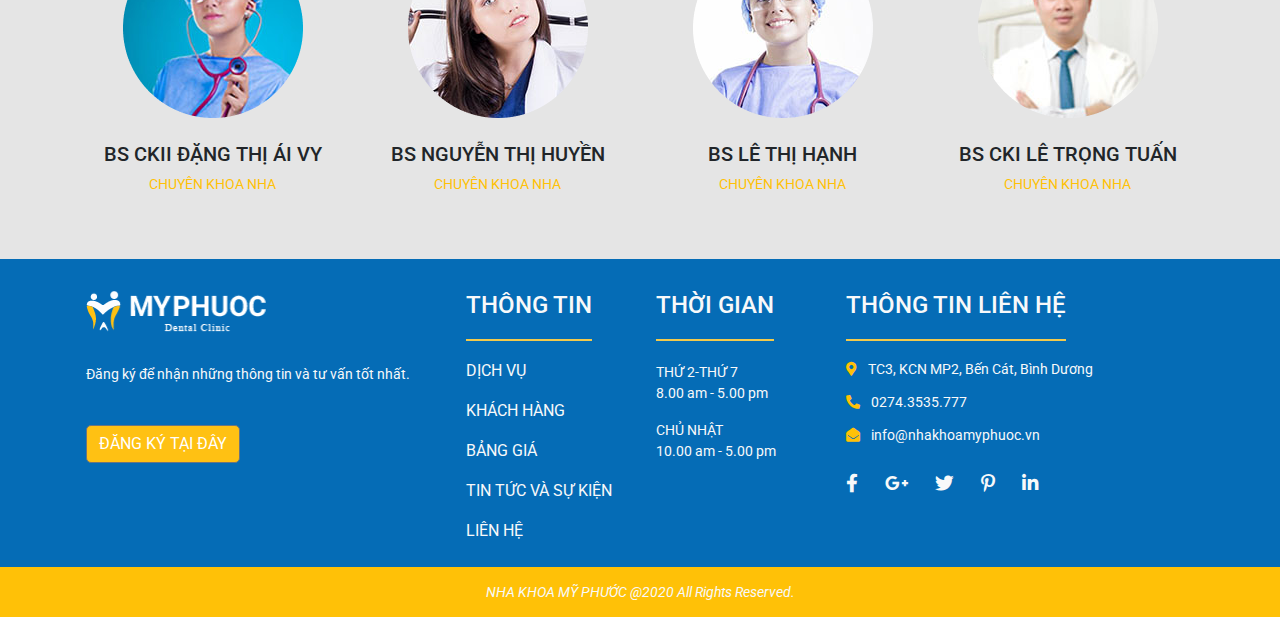
<file: vechungtoi.html>
<!doctype html>
<html>
<head>
<meta charset="utf-8">
<meta name="viewport" content="width=device-width, initial-scale=1">
<title>Về Chúng Tôi</title>
<link rel="stylesheet" href="css/all.min.css">
<link rel="stylesheet" href="css/bootstrap.css">
<link rel="stylesheet" href="css/stylebtvn.css">
<script src="js/bootstrap.bundle.min.js"></script>
</head>

<body>
<div class="top-bar">
  <div class="container d-flex justify-content-between"> <span><i class="fas fa-phone-alt"></i> 093-123456 <i class="fas fa-envelope-open ms-3"></i> info@gmail.com</span> <span><a href="#"><i class="fab fa-facebook-f" style="margin-left:-30px"></i></a></span> </div>
</div>
<nav class="navbar navbar-expand-md bg-light">
  <div class="container"> <a class="navbar-brand" href="index.html"><img src="images/LOGO 2 MPHUOCHC 1.png" alt=""></a>
    <button class="navbar-toggler" type="button" data-bs-toggle="collapse" data-bs-target="#navbarSupportedContent" aria-controls="navbarSupportedContent" aria-expanded="false" aria-label="Toggle navigation"> <span class="navbar-toggler-icon"></span> </button>
    <div class="collapse navbar-collapse" id="navbarSupportedContent">
      <ul class="navbar-nav ms-auto mb-2 mb-lg-0">
        <li class="nav-item"> <a class="nav-link active" aria-current="page" href="#">VỀ CHÚNG TÔI</a> </li>
        <li class="nav-item dropdown"> <a class="nav-link dropdown-toggle" href="dichvu.html" role="button" data-bs-toggle="dropdown" aria-expanded="false"> DỊCH VỤ </a>
          <ul class="dropdown-menu">
            <li><a class="dropdown-item" href="dichvurangsu.html">BỌC RĂNG SỨ</a></li>
            <li><a class="dropdown-item" href="#">RĂNG SỨ THẨM MỸ</a></li>
            <li><a class="dropdown-item" href="#">TRỔNG IMPLANT</a></li>
            <li><a class="dropdown-item" href="#">NIỀNG RĂNG</a></li>
            <li><a class="dropdown-item" href="#">LẤY CAO RĂNG</a></li>
            <li><a class="dropdown-item" href="#">TRÁM RĂNG THẨM MỸ</a></li>
          </ul>
        </li>
        <li class="nav-item dropdown"> <a class="nav-link dropdown-toggle" href="#" role="button" data-bs-toggle="dropdown" aria-expanded="false"> KHÁCH HÀNG </a>
          <ul class="dropdown-menu">
            <li><a class="dropdown-item" href="hinhanhkhachhang.html">HÌNH ẢNH</a></li>
            <li><a class="dropdown-item" href="khachhang.html">CẢM NHẬN</a></li>
          </ul>
        </li>
        <li class="nav-item"> <a class="nav-link" href="#">BẢNG GIÁ</a> </li>
        <li class="nav-item"> <a class="nav-link" href="tintucvasukien.html">TIN TỨC VÀ SỰ KIỆN</a> </li>
        <li class="nav-item"> <a class="nav-link" href="lienhe.html">LIÊN HỆ</a> </li>
      </ul>
    </div>
  </div>
</nav>
<section id="banner">
	<div class="container">
		<div class="row">
			<div class="col-lg-6 text-light mt-5">
				<h3>MY PHUOC CLINIC</h3>
				<p>Phòng Khám Nha Khoa Mỹ Phước</p>
				<button type="button" class="btn btn-primary mt-3" style="border:0">ĐẶT LỊCH HẸN</button>
			</div>
		</div>
	</div>
</section>
<main>
<section id="about">
    <div class="container py-3">
      <div class="row d-flex align-items-center">
        <div class="col-lg-6 mb-5"> <img src="images/about-pic 1.jpg" alt="" class="img-fluid"> </div>
        <div class="col-lg-6 mb-5">
          <h2 class="text-primary"><b>VỀ CHÚNG TÔI</b></h2>
          <p>Từ năm 2017, chúng tôi đã cung cấp cho bệnh nhân các phương pháp điều trị chăm sóc răng miệng tốt nhất & Đội ngũ chuyên gia nha sĩ có tay nghề cao và Trang thiết bị máy móc hiện đại.</p>
          <p> <i class="fas fa-chevron-circle-right text-danger me-2"></i>Bác sĩ có tay nghề cao và giàu kinh nghiệm</p>
          <p> <i class="fas fa-chevron-circle-right text-danger me-2"></i>99,99% Khách hàng tin tưởng chọn Nha Khoa Mỹ Phước</p>
          <p> <i class="fas fa-chevron-circle-right text-danger me-2"></i>Trang thiết bị máy móc hiện đại</p>
          <button type="button" class="btn btn-primary">XEM THÊM</button>
        </div>
      </div>
    </div>
 </section>
<section id="why">
    <div class="container">
      <div class="row pt-5">
        <div class="col-lg-6">
          <h3 class="text-primary"><img src="images/icon_logo 1.png" alt="">TẠI SAO CHỌN NHA KHOA MỸ PHƯỚC</h3>
          <div class="row pt-3">
            <div class="col-sm-6 col-md-6">
              <h5 class="text-primary">HỖ TRỢ KHÁCH HÀNG 24/7</h5>
              <p>Đến với nha khoa Mỹ Phước bạn sẽ được hỗ trợ 24/7h</p>
            </div>
            <div class="col-sm-6 col-md-6">
              <h5 class="text-primary">GIÁ CẢ HỢP LÝ</h5>
              <p>Nha khoa Mỹ Phước luôn hướng khách hàng làm chủ tài khoản trong quá trình điệu trị</p>
            </div>
          </div>
          <div class="row">
            <div class="col-sm-6 col-md-6">
              <h5 class="text-primary">BÁC SĨ GIÀU KINH NGHIỆM</h5>
              <p>Đội ngũ y bác sĩ giàu kinh nghiệm và chuyên môn giỏi </p>
            </div>
            <div class="col-sm-6 col-md-6">
              <h5 class="text-primary">TRANG THIẾT BỊ HIỆN ĐẠI</h5>
            </div>
          </div>
        </div>
      </div>
    </div>
  </section>
<section id="team">
	<div class="container">
		<div class="row d-flex justify-content-center my-5">
			<div class="col-lg-6 text-center">
			    <h4 class="text-primary">ĐỘI NGŨ BÁC SĨ</h4>
			    <p>Nha khoa Mỹ Phước hội tụ những bác sĩ giàu kinh nghiệm,tận tâm với nghề <br> Phong cách làm việc chuyên nghiệp không ngừng trao dồi kiến thức.</p>
			</div>
		</div>
		<div class="row d-flex justify-content-between mb-5">
			<div class="col-md-6 col-lg-3 text-center">
				<img src="images/Mask Group (1).png" alt="" class="img-fluid mb-4">
				<h5 class="text-dark">BS CKII ĐẶNG THỊ ÁI VY</h5>
				<p class="text-warning">CHUYÊN KHOA NHA</p>
			</div>
			<div class="col-md-6 col-lg-3 text-center">
				<img src="images/Mask Group (2).png" alt="" class="img-fluid mb-4">
				<h5 class="text-dark">BS NGUYỄN THỊ HUYỀN</h5>
				<p class="text-warning">CHUYÊN KHOA NHA</p>
			</div>
			<div class="col-md-6 col-lg-3 text-center">
				<img src="images/Mask Group (3).png" alt="" class="img-fluid mb-4">
				<h5 class="text-dark">BS LÊ THỊ HẠNH</h5>
				<p class="text-warning">CHUYÊN KHOA NHA</p>
			</div>
			<div class="col-md-6 col-lg-3 text-center">
				<img src="images/Mask Group (4).png" alt="" class="img-fluid mb-4">
				<h5 class="text-dark">BS CKI LÊ TRỌNG TUẤN</h5>
				<p class="text-warning">CHUYÊN KHOA NHA</p>
			</div>
		</div>
	</div>
</section>
</main>
<footer class="bg-primary text-light">
  <div class="container pt-3">
    <div class="row">
      <div class="col-12 col-sm-6 col-md-6 col-lg-4 p-3"> <img src="images/logo_footer.png" alt="">
        <p style="padding-top:30px">Đăng ký để nhận những thông tin và tư vấn tốt nhất.</p>
        <button type="button" class="btn btn-secondary mt-4">ĐĂNG KÝ TẠI ĐÂY</button>
      </div>
      <div class="col-12 col-sm-6 col-md-6 col-lg-2 p-3">
        <h4><span class="gach-chan">THÔNG TIN</span></h4>
        <ul class="navbar-nav pt-4">
          <li class="nav-item"><a href="#" class="nav-link">DỊCH VỤ</a></li>
          <li class="nav-item"><a href="#" class="nav-link">KHÁCH HÀNG</a></li>
          <li class="nav-item"><a href="#" class="nav-link">BẢNG GIÁ</a></li>
          <li class="nav-item"><a href="#" class="nav-link">TIN TỨC VÀ SỰ KIỆN</a></li>
          <li class="nav-item"><a href="#" class="nav-link">LIÊN HỆ</a></li>
        </ul>
      </div>
      <div class="col-12 col-sm-6 col-md-6 col-lg-2 p-3">
        <h4><span class="gach-chan">THỜI GIAN</span></h4>
        <p style="padding-top:34.5px">THỨ 2-THỨ 7 <br>
          8.00 am - 5.00 pm</p>
        <p>CHỦ NHẬT <br>
          10.00 am - 5.00 pm</p>
      </div>
      <div class="col-12 col-sm-6 col-md-6 col-lg-4 p-3">
        <h4><span class="gach-chan">THÔNG TIN LIÊN HỆ</span></h4>
        <i class="fas fa-map-marker-alt text-warning mb-3 me-2" style="padding-top:34.5px"></i> TC3, KCN MP2, Bến Cát, Bình Dương <br>
        <i class="fas fa-phone-alt text-warning mb-3 me-2"></i> 0274.3535.777 <br>
        <i class="fas fa-envelope-open text-warning mb-3 me-2"></i> info@nhakhoamyphuoc.vn
        <div class="mt-3 menu"> <a href="#" class="text-light"><i class="fab fa-facebook-f fa-lg me-4"></i></a> <a href="#" class="text-light"><i class="fab fa-google-plus-g fa-lg me-4"></i></a> <a href="#" class="text-light"><i class="fab fa-twitter fa-lg me-4"></i></a> <a href="#" class="text-light"><i class="fab fa-pinterest-p fa-lg me-4"></i></a> <a href="#" class="text-light"><i class="fab fa-linkedin-in fa-lg me-4"></i></a> </div>
      </div>
    </div>
  </div>
  <div class="bottom-bar bg-warning text-light">
    <p class="text-center"><i>NHA KHOA MỸ PHƯỚC @2020 All Rights Reserved.</i></p>
  </div>
</footer>
</body>
</html>
</file>
<file: css/stylebtvn.css>
@charset "utf-8";
/* CSS Document */
@import url('https://fonts.googleapis.com/css2?family=Roboto&display=swap');
body{
	font-family: 'Roboto', sans-serif; font-size:14px; margin: 0; color: #666666; background-color:#E5E5E5
}
.top-bar{
	background-color: #056CB6; height: 50px; line-height: 50px; color: white; 
}
.top-bar a{
	color: white;
}
.top-bar a:hover{
	color: #F2C94C
}
main{
	width: 100%; min-height: 600px;
}
.navbar .navbar-nav .nav-item .nav-link{
	padding: 8px 20px; border-radius: 20px
}
.navbar .narbar-nav .nav-item .nav-link:hover{
	background-color:#F2C94C;
	color:  #056CB6
}
.navbar .navbar-nav .nav-item .dropdown-menu{
	background-color: #056CB6; padding-top: 0; padding-bottom: 0;
}
.navbar .navbar-nav .nav-item .dropdown-menu li{
	border-bottom: 1px solid white;
}
.navbar .navbar-nav .nav-item .dropdown-menu li .dropdown-item{
	color: white; transition: all 1s; font-size: 15px;
}
.navbar .navbar-nav .nav-item .dropdown-menu li .dropdown-item:hover{
	background-color: #F2C94C;
	padding-left: 25px;
}
.banner{
	width: 100%; min-height: 300px;
	position: relative
}
.img-100{
	width: 100%; height: auto
}
.btn{
	color: white;
	border-radius:5px;
	background-color:#056CB6;
}
.btn2{
	color: white;
	border-radius:5px;
	background-color:#056CB6;
	border: 0;
	width: 150px;
	height: 40px;
	margin-left: 200px
}
.btn2:hover{
	background-color: #F2C94C;
	border: 0;
}
#client .hinh{
	position: relative
}
#client .truoc{
	position: absolute;
	left: 0;
	top: 0;
	padding: 6px;
	background-color: white;
	color: #4F4F4F;
}
#client .sau{
	position: absolute;
	left: 50%;
	top: 0;
	padding: 6px;
	background-color: white;
	color: #4F4F4F
}
.btn:hover{
	background-color: #F2C94C;
	border: 0;
}
.btn a{
	text-decoration: none;
	color: white
}
.btn2 a{
	text-decoration: none;
	color: white
}
.bg-trang{
	background-color: #F8FAF5;
	width: 100%;
	height: 350px;
	text-align: center;
	padding: 30px
}
.bg-trang h5 a{
	text-decoration: none;
	color:black
}
.bg-trang h5 a:hover{
	color:#F2C94C;
}
#why{
	width:100%;
	min-height: 350px;
	background: url("../images/why.jpg");
	background-repeat: no-repeat;
	background-size: cover;
	background-position: center top;
}
.text-font{
	font-size:16px;
	padding-left: 20px
}
.text-p{
	padding-left: 20px;
	font-size: 13px
}
.vien{
	text-align: start;
}
.vien h5 a{
	text-decoration: none;
	color:black;
	font-size: 19px
}
.vien h5 a:hover{
	color:#F2C94C; 
}
.comment p a{
	text-decoration: none;
	color: black
}
.comment p a:hover{
	color:#F2C94C;
}

footer .navbar-nav .nav-item .nav-link:hover{
	color: #FFC113
}
.btn-secondary{
	background-color: #FFC113; color: white
}
.btn-secondary:hover{
	background-color: rgba(237,236,0,1.00)
}
.gach-chan{
	border-bottom: 2px solid #F2C94C;
	padding-bottom: 20px
}
/*
.navbar-nav {
	margin-top: 50px
}
*/
.navbar-nav li a{
	font-size: 16px
}
.navbar-nav li a:hover{
	color: #F2C94C
}
.font-cuoi{
	font-size: 16px;
	padding-top: 45px
}
.menu a i:hover{
	color: #F2C94C
}
.bottom-bar{
	width: 100%;
	height: 50px;
	line-height: 50px;
}
#banner{
	width: 100%;
	min-height: 300px;
	background: url("../images/pageheader.png");
	background-size: cover;
	background-repeat: no-repeat;
	background-position: bottom;
    margin-bottom: 40px
}
.f-14{
	font-size: 14px
}
.f-16{
	font-size: 16px
}
.vien-xam{
	background-color: #F8FAF5;
	height: 150px;
	width: 100%;
	display: flex;
	justify-content: center;
	align-content: center;
}
.form-search{
	border: 1px solid rgba(118,111,111,0.60)a;
	width:70%;
	height: 40px;
	padding: 10px;
	text-decoration: none;
	outline: 0;
	margin-top: 50px
}
.nut{
	width:60px; height: 40px; border:0;
	background-color: #056CB6; 
	margin-top: 50px
}
.nut:hover{
	background-color: #FFC113;

}
.vien-xam2 a{
	text-decoration: none;
	color: #666666
}
.vien-xam2 a span:hover{
	color: #FFC113
}
.vien-xam2 a i:hover{
	color:  #FFC113
}	
.vien-xam2{
	background-color: #F8FAF5;
	height: 300px;
	width: 100%;
	display: flex;
	flex-direction: column;
	justify-content: center;
	align-content: flex-start;
	color: #666666
	
}
.dennhe{
	color: #666666
}
.vien-xam3 a{
	text-decoration: none;
	color: #666666
}
.vien-xam3 a:hover{
	color: #056CB6;
}
.vien-xam3{
	background-color: #F8FAF5;
	height: 350px;
	width: 100%;
	display: flex;
	flex-direction: column;
	justify-content: center;
	align-content: flex-start;
	
}
.mg-35{
	margin-left: 35px
}
.thanh{
	 display: flex;  justify-content:center
}
.ptruoc{
	background-color: gray; width:15%; height:35px; line-height: 35px; border-radius: 5px
}
#content5 .ptruoc a{
	text-decoration: none;color: white;
}
#content5 .ptruoc:hover{
	background-color: #056CB6;
	color: white
}
#content5 .bentrong{
	background-color: gray; width:6%; height:35px; line-height: 35px; border-radius: 5px
}
#content5 .bentrong a{
	text-decoration: none;color: white;
}
#content5 .bentrong:hover{
	background-color: #056CB6;
}
.vien-ben-trai{
	border-left: 5px solid #666666
}
#content h5 a{
	text-decoration: none;
	color: black;
}
#content h5 a:hover{
	color: #F2C94C;
}
#content2 h5 a{
	text-decoration: none;
	color: black;
}
#content2 h5 a:hover{
	color: #F2C94C;
}
#content3 h5 a{
	text-decoration: none;
	color: black;
}
#content3 h5 a:hover{
	color: #F2C94C;
}
#content4 h5 a{
	text-decoration: none;
	color: black;
}
#content4 h5 a:hover{
	color: #F2C94C;
}
#content5 h5 a{
	text-decoration: none;
	color: black;
}
#content5 h5 a:hover{
	color: #F2C94C;
}
#content4 button a{
	text-decoration: none;
	color: white
}
#content3 button a{
	text-decoration: none;
	color: white
}
#content2 button a{
	text-decoration: none;
	color: white
}
#content button a{
	text-decoration: none;
	color: white
}
#content5 button a{
	text-decoration: none;
	color: white
}
#content5 p a{
	text-decoration: none;
	color: #666666
}
#content5 p a:hover{
	color: #F2C94C;
}
#camnhan .noidung img{
	width: 80px;
	height: 80px;
}
#camnhan .noidung{
	padding: 0px 40px;
	display: flex;
	flex-direction: column;
	justify-content: center;
	align-items: center;
}
#camnhan .vien-nguoi{
	border: 2px solid #FFC113 
}
</file>
